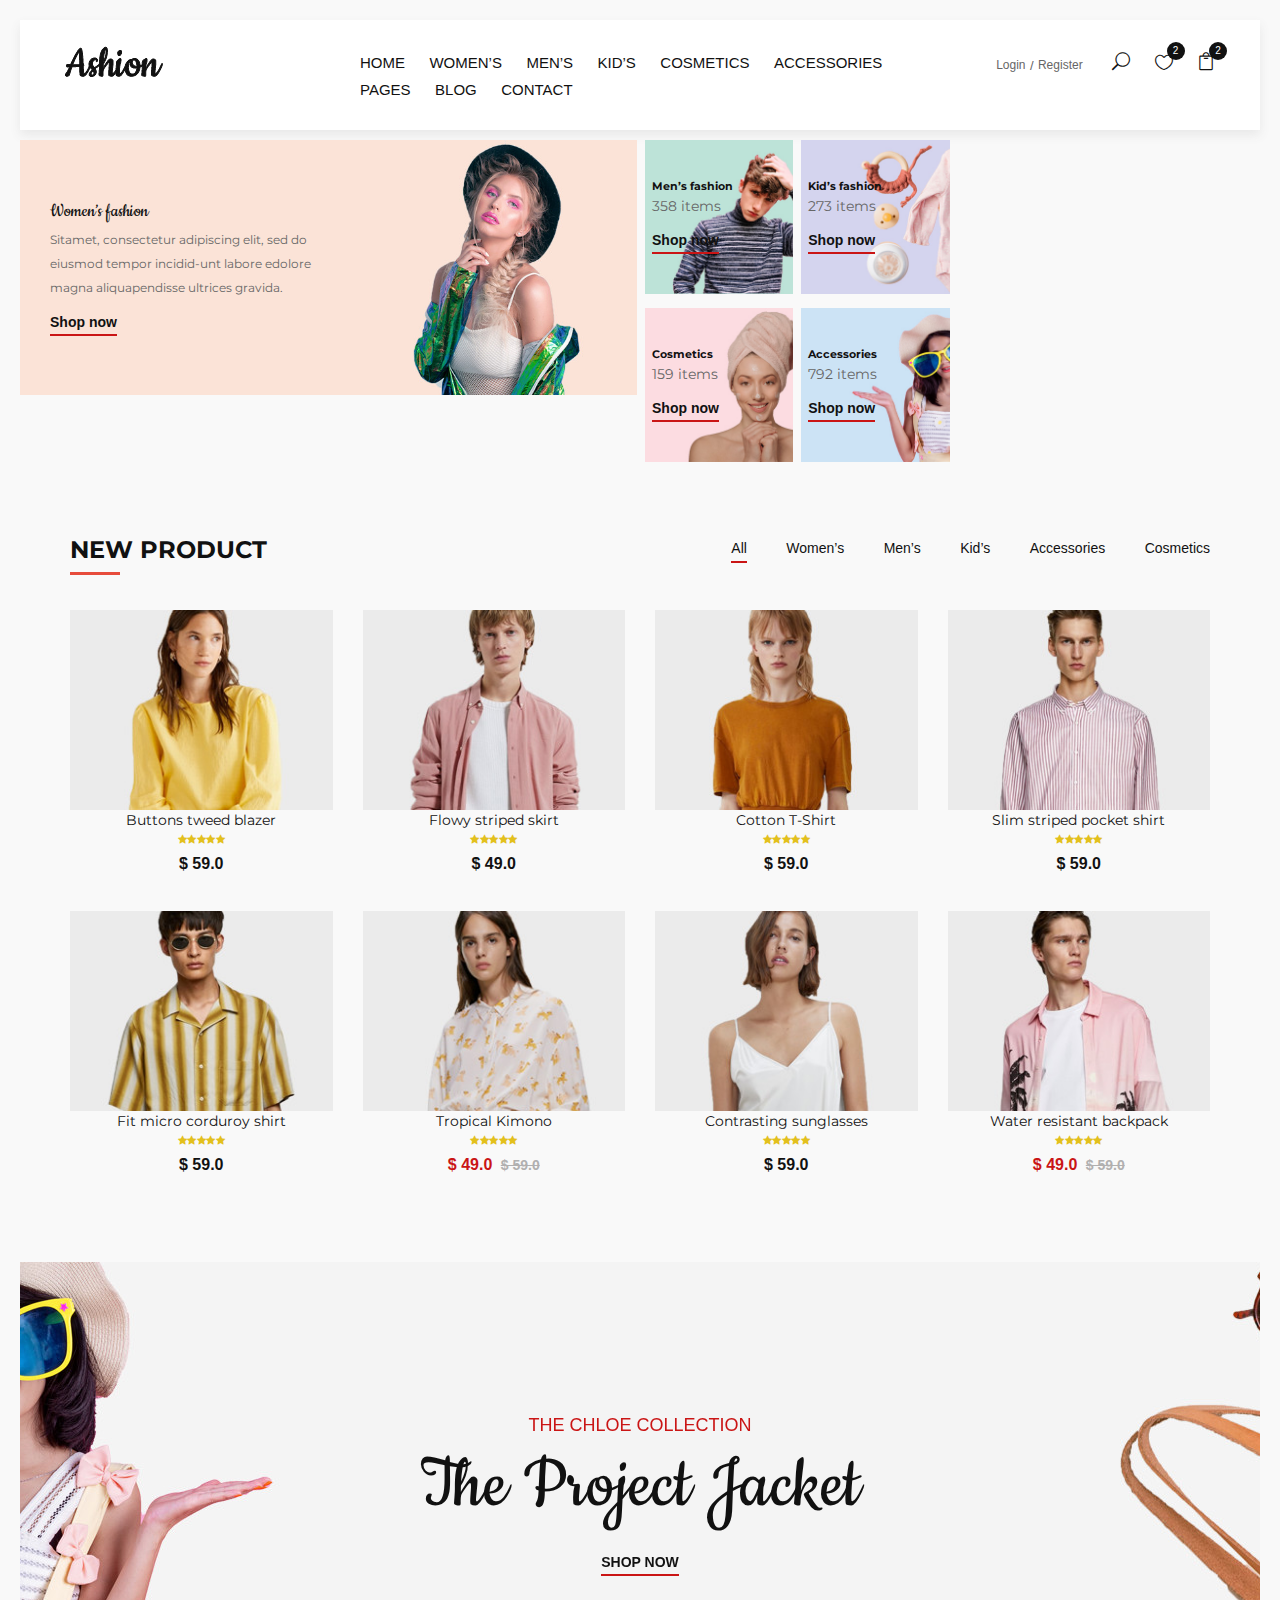
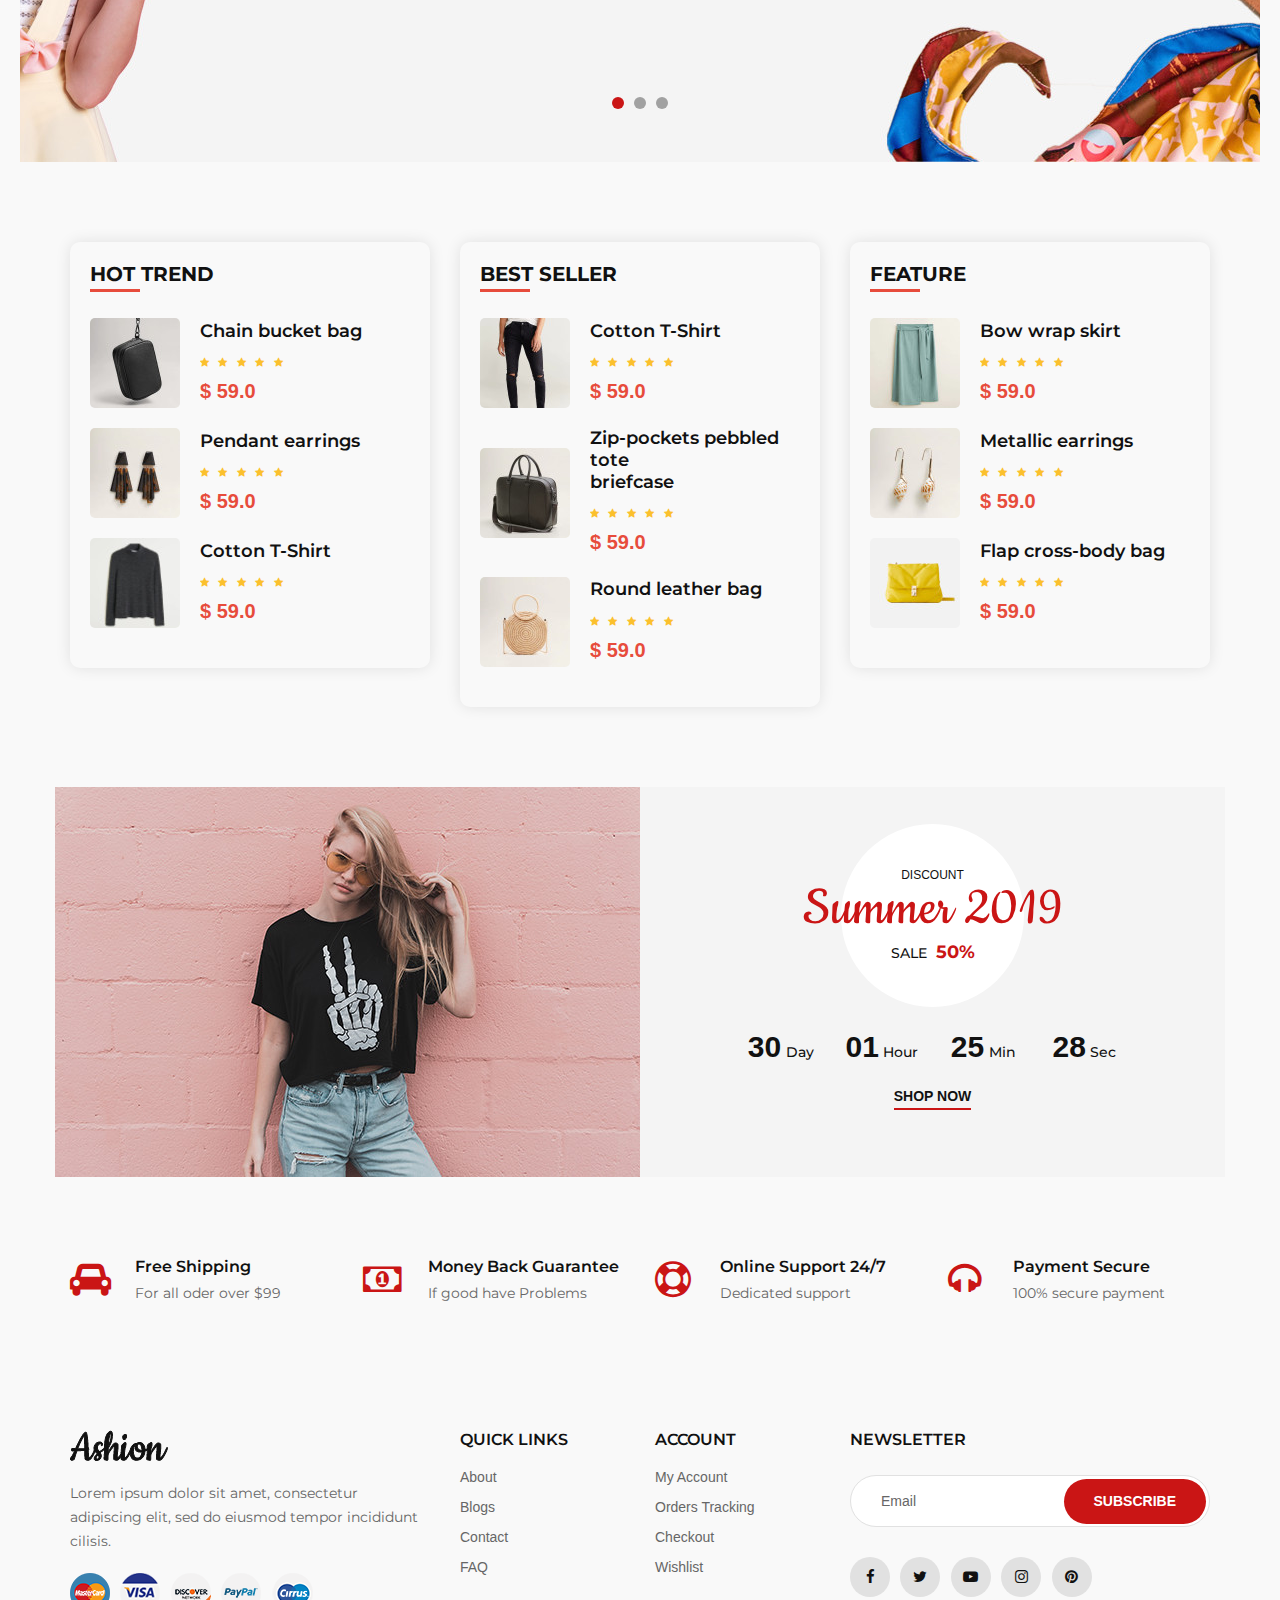
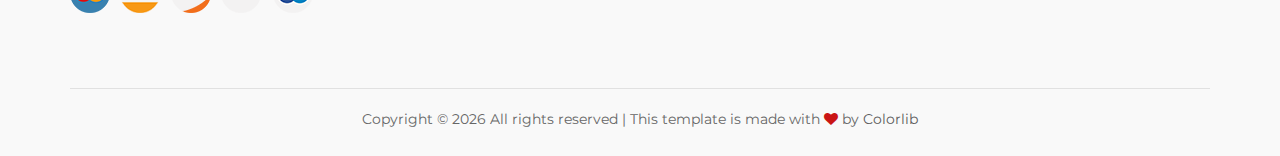
<file: index.html>
<!DOCTYPE html>
<html lang="zxx">

<head>
    <meta charset="UTF-8">
    <meta name="description" content="Ashion Template">
    <meta name="keywords" content="Ashion, unica, creative, html">
    <meta name="viewport" content="width=device-width, initial-scale=1.0">
    <meta http-equiv="X-UA-Compatible" content="ie=edge">
    <title>Ashion | Template</title>

    <!-- Google Font -->
    <link href="https://fonts.googleapis.com/css2?family=Cookie&display=swap" rel="stylesheet">
    <link href="https://fonts.googleapis.com/css2?family=Montserrat:wght@400;500;600;700;800;900&display=swap"
    rel="stylesheet">

    <!-- Css Styles -->
    <link rel="stylesheet" href="css/bootstrap.min.css" type="text/css">
    <link rel="stylesheet" href="css/font-awesome.min.css" type="text/css">
    <link rel="stylesheet" href="css/elegant-icons.css" type="text/css">
    <link rel="stylesheet" href="css/jquery-ui.min.css" type="text/css">
    <link rel="stylesheet" href="css/magnific-popup.css" type="text/css">
    <link rel="stylesheet" href="css/owl.carousel.min.css" type="text/css">
    <link rel="stylesheet" href="css/slicknav.min.css" type="text/css">
    <link rel="stylesheet" href="css/style.css" type="text/css">
</head>

<body>
    <!-- Page Preloder -->
    <div id="preloder">
        <div class="loader"></div>
    </div>

    <!-- Offcanvas Menu Begin -->
    <div class="offcanvas-menu-overlay"></div>
    <div class="offcanvas-menu-wrapper">
        <div class="offcanvas__close">+</div>
        <ul class="offcanvas__widget">
            <li><span class="icon_search search-switch"></span></li>
            <li><a href="#"><span class="icon_heart_alt"></span>
                <div class="tip">2</div>
            </a></li>
            <li><a href="#"><span class="icon_bag_alt"></span>
                <div class="tip">2</div>
            </a></li>
        </ul>
        <div class="offcanvas__logo">
            <a href="./index.html"><img src="img/logo.png" alt=""></a>
        </div>
        <div id="mobile-menu-wrap"></div>
        <div class="offcanvas__auth">
            <a href="#">Login</a>
            <a href="#">Register</a>
        </div>
    </div>
    <!-- Offcanvas Menu End -->

    <!-- Header Section Begin -->
    <header class="header">
        <div class="container-fluid">
            <div class="row">
                <div class="col-xl-3 col-lg-2">
                    <div class="header__logo">
                        <a href="./index.html"><img src="img/logo.png" alt=""></a>
                    </div>
                </div>
                <div class="col-xl-6 col-lg-7">
                    <nav class="header__menu">
                        <ul>
                            <li><a href="./index.html">Home</a></li>
                            <li><a href="./women-fashion.html">Women’s</a></li>
                            <li><a href="./men-fashion.html">Men’s</a></li>
                            <li><a href="./kids-fashion.html">Kid’s</a></li>
                            <li><a href="./kids-fashion.html">Cosmetics</a></li>
                            <li><a href="./accessories.html">Accessories</a></li>
                            <li><a href="#">Pages</a>
                                <ul class="dropdown">
                                    <li><a href="./product-details.html">Product Details</a></li>
                                    <li><a href="./shop-cart.html">Shop Cart</a></li>
                                    <li><a href="./checkout.html">Checkout</a></li>
                                    <li><a href="./blog-details.html">Blog Details</a></li>
                                </ul>
                            </li>
                            <li><a href="./blog.html">Blog</a></li>
                            <li><a href="./contact.html">Contact</a></li>
                        </ul>
                    </nav>
                </div>
                <div class="col-lg-3">
                    <div class="header__right">
                        <div class="header__right__auth">
                            <a href="#">Login</a>
                            <a href="#">Register</a>
                        </div>
                        <ul class="header__right__widget">
                            <li><span class="icon_search search-switch"></span></li>
                            <li><a href="#"><span class="icon_heart_alt"></span>
                                <div class="tip">2</div>
                            </a></li>
                            <li><a href="#"><span class="icon_bag_alt"></span>
                                <div class="tip">2</div>
                            </a></li>
                        </ul>
                    </div>
                </div>
            </div>
            <div class="canvas__open">
                <i class="fa fa-bars"></i>
            </div>
        </div>
    </header>
    <!-- Header Section End -->

    <!-- Categories Section Begin -->
    <section class="categories">
        <div class="container-fluid">
            <div class="row">
                <div class="col-lg-6 p-0">
                    <div class="categories__item categories__large__item set-bg"
                    data-setbg="img/categories/category-1.jpg">
                    <div class="categories__text">
                        <h1>Women’s fashion</h1>
                        <p>Sitamet, consectetur adipiscing elit, sed do eiusmod tempor incidid-unt labore
                        edolore magna aliquapendisse ultrices gravida.</p>
                        <a href="#">Shop now</a>
                    </div>
                </div>
            </div>
            <div class="col-lg-6">
                <div class="row">
                    <div class="col-6 col-sm-4 col-md-3 p-0">
                        <div class="categories__item set-bg" data-setbg="img/categories/category-2.jpg">
                            <div class="categories__text">
                                <h4>Men’s fashion</h4>
                                <p>358 items</p>
                                <a href="#">Shop now</a>
                            </div>
                        </div>
                    </div>
                    <div class="col-6 col-sm-4 col-md-3 p-0">
                        <div class="categories__item set-bg" data-setbg="img/categories/category-3.jpg">
                            <div class="categories__text">
                                <h4>Kid’s fashion</h4>
                                <p>273 items</p>
                                <a href="#">Shop now</a>
                            </div>
                        </div>
                    </div>
                    </div>
                    <div class="row">
                    <div class="col-6 col-sm-4 col-md-3 p-0">
                        <div class="categories__item set-bg" data-setbg="img/categories/category-4.jpg">
                            <div class="categories__text">
                                <h4>Cosmetics</h4>
                                <p>159 items</p>
                                <a href="#">Shop now</a>
                            </div>
                        </div>
                    </div>
                    <div class="col-6 col-sm-4 col-md-3 p-0">
                        <div class="categories__item set-bg" data-setbg="img/categories/category-5.jpg">
                            <div class="categories__text">
                                <h4>Accessories</h4>
                                <p>792 items</p>
                                <a href="#">Shop now</a>
                            </div>
                        </div>
                    </div>
                </div>
            </div>
        </div>
    </div>
</section>
<!-- Categories Section End -->

<!-- Product Section Begin -->
<section class="product spad">
    <div class="container">
        <div class="row">
            <div class="col-lg-4 col-md-4">
                <div class="section-title">
                    <h4>New product</h4>
                </div>
            </div>
            <div class="col-lg-8 col-md-8">
                <ul class="filter__controls">
                    <li class="active" data-filter="*">All</li>
                    <li data-filter=".women">Women’s</li>
                    <li data-filter=".men">Men’s</li>
                    <li data-filter=".kid">Kid’s</li>
                    <li data-filter=".accessories">Accessories</li>
                    <li data-filter=".cosmetic">Cosmetics</li>
                </ul>
            </div>
        </div>
        <div class="row property__gallery">
            <div class="col-6 col-sm-4 col-md-3 mix women">
                <div class="product__item">
                    <div class="product__item__pic set-bg" data-setbg="img/product/product-1.jpg">
                        <!-- <div class="label new">New</div> -->
                        <ul class="product__hover">
                            <li><a href="img/product/product-1.jpg" class="image-popup"><span class="arrow_expand"></span></a></li>
                            <li><a href="#"><span class="icon_heart_alt"></span></a></li>
                        
                        </ul>
                    </div>
                    <div class="product__item__text">
                        <h6><a href="#">Buttons tweed blazer</a></h6>
                        <div class="rating">
                            <i class="fa fa-star"></i>
                            <i class="fa fa-star"></i>
                            <i class="fa fa-star"></i>
                            <i class="fa fa-star"></i>
                            <i class="fa fa-star"></i>
                        </div>
                        <div class="product__price">$ 59.0</div>
                    </div>
                </div>
            </div>
            <div class="col-6 col-sm-4 col-md-3 mix men">
                <div class="product__item">
                    <div class="product__item__pic set-bg" data-setbg="img/product/product-2.jpg">
                        <ul class="product__hover">
                            <li><a href="img/product/product-2.jpg" class="image-popup"><span class="arrow_expand"></span></a></li>
                            <li><a href="#"><span class="icon_heart_alt"></span></a></li>
                        
                        </ul>
                    </div>
                    <div class="product__item__text">
                        <h6><a href="#">Flowy striped skirt</a></h6>
                        <div class="rating">
                            <i class="fa fa-star"></i>
                            <i class="fa fa-star"></i>
                            <i class="fa fa-star"></i>
                            <i class="fa fa-star"></i>
                            <i class="fa fa-star"></i>
                        </div>
                        <div class="product__price">$ 49.0</div>
                    </div>
                </div>
            </div>
            <div class="col-6 col-sm-4 col-md-3 mix accessories">
                <div class="product__item">
                    <div class="product__item__pic set-bg" data-setbg="img/product/product-3.jpg">
                        <!-- <div class="label stockout">out of stock</div> -->
                        <ul class="product__hover">
                            <li><a href="img/product/product-3.jpg" class="image-popup"><span class="arrow_expand"></span></a></li>
                            <li><a href="#"><span class="icon_heart_alt"></span></a></li>
                        
                        </ul>
                    </div>
                    <div class="product__item__text">
                        <h6><a href="#">Cotton T-Shirt</a></h6>
                        <div class="rating">
                            <i class="fa fa-star"></i>
                            <i class="fa fa-star"></i>
                            <i class="fa fa-star"></i>
                            <i class="fa fa-star"></i>
                            <i class="fa fa-star"></i>
                        </div>
                        <div class="product__price">$ 59.0</div>
                    </div>
                </div>
            </div>
            <div class="col-6 col-sm-4 col-md-3 mix cosmetic">
                <div class="product__item">
                    <div class="product__item__pic set-bg" data-setbg="img/product/product-4.jpg">
                        <ul class="product__hover">
                            <li><a href="img/product/product-4.jpg" class="image-popup"><span class="arrow_expand"></span></a></li>
                            <li><a href="#"><span class="icon_heart_alt"></span></a></li>
                        
                        </ul>
                    </div>
                    <div class="product__item__text">
                        <h6><a href="#">Slim striped pocket shirt</a></h6>
                        <div class="rating">
                            <i class="fa fa-star"></i>
                            <i class="fa fa-star"></i>
                            <i class="fa fa-star"></i>
                            <i class="fa fa-star"></i>
                            <i class="fa fa-star"></i>
                        </div>
                        <div class="product__price">$ 59.0</div>
                    </div>
                </div>
            </div>
            <div class="col-6 col-sm-4 col-md-3 mix kid">
                <div class="product__item">
                    <div class="product__item__pic set-bg" data-setbg="img/product/product-5.jpg">
                        <ul class="product__hover">
                            <li><a href="img/product/product-5.jpg" class="image-popup"><span class="arrow_expand"></span></a></li>
                            <li><a href="#"><span class="icon_heart_alt"></span></a></li>
                        
                        </ul>
                    </div>
                    <div class="product__item__text">
                        <h6><a href="#">Fit micro corduroy shirt</a></h6>
                        <div class="rating">
                            <i class="fa fa-star"></i>
                            <i class="fa fa-star"></i>
                            <i class="fa fa-star"></i>
                            <i class="fa fa-star"></i>
                            <i class="fa fa-star"></i>
                        </div>
                        <div class="product__price">$ 59.0</div>
                    </div>
                </div>
            </div>
            <div class="col-6 col-sm-4 col-md-3 mix women men kid accessories cosmetic">
                <div class="product__item sale">
                    <div class="product__item__pic set-bg" data-setbg="img/product/product-6.jpg">
                        <!-- <div class="label sale">Sale</div> -->
                        <ul class="product__hover">
                            <li><a href="img/product/product-6.jpg" class="image-popup"><span class="arrow_expand"></span></a></li>
                            <li><a href="#"><span class="icon_heart_alt"></span></a></li>
                        
                        </ul>
                    </div>
                    <div class="product__item__text">
                        <h6><a href="#">Tropical Kimono</a></h6>
                        <div class="rating">
                            <i class="fa fa-star"></i>
                            <i class="fa fa-star"></i>
                            <i class="fa fa-star"></i>
                            <i class="fa fa-star"></i>
                            <i class="fa fa-star"></i>
                        </div>
                        <div class="product__price">$ 49.0 <span>$ 59.0</span></div>
                    </div>
                </div>
            </div>
            <div class="col-6 col-sm-4 col-md-3 mix women men kid accessories cosmetic">
                <div class="product__item">
                    <div class="product__item__pic set-bg" data-setbg="img/product/product-7.jpg">
                        <ul class="product__hover">
                            <li><a href="img/product/product-7.jpg" class="image-popup"><span class="arrow_expand"></span></a></li>
                            <li><a href="#"><span class="icon_heart_alt"></span></a></li>
                        
                        </ul>
                    </div>
                    <div class="product__item__text">
                        <h6><a href="#">Contrasting sunglasses</a></h6>
                        <div class="rating">
                            <i class="fa fa-star"></i>
                            <i class="fa fa-star"></i>
                            <i class="fa fa-star"></i>
                            <i class="fa fa-star"></i>
                            <i class="fa fa-star"></i>
                        </div>
                        <div class="product__price">$ 59.0</div>
                    </div>
                </div>
            </div>
            <div class="col-6 col-sm-4 col-md-3 mix women men kid accessories cosmetic">
                <div class="product__item sale">
                    <div class="product__item__pic set-bg" data-setbg="img/product/product-8.jpg">
                        <!-- <div class="label">Sale</div> -->
                        <ul class="product__hover">
                            <li><a href="img/product/product-8.jpg" class="image-popup"><span class="arrow_expand"></span></a></li>
                            <li><a href="#"><span class="icon_heart_alt"></span></a></li>
                        
                        </ul>
                    </div>
                    <div class="product__item__text">
                        <h6><a href="#">Water resistant backpack</a></h6>
                        <div class="rating">
                            <i class="fa fa-star"></i>
                            <i class="fa fa-star"></i>
                            <i class="fa fa-star"></i>
                            <i class="fa fa-star"></i>
                            <i class="fa fa-star"></i>
                        </div>
                        <div class="product__price">$ 49.0 <span>$ 59.0</span></div>
                    </div>
                </div>
            </div>
            <!-- Add more product items as needed -->
        </div>
            
        </div>
    </div>  
</section>
<!-- Product Section End -->

<!-- Banner Section Begin -->
<section class="banner set-bg" data-setbg="img/banner/banner-1.jpg">
    <div class="container">
        <div class="row">
            <div class="col-xl-7 col-lg-8 m-auto">
                <div class="banner__slider owl-carousel">
                    <div class="banner__item">
                        <div class="banner__text">
                            <span>The Chloe Collection</span>
                            <h1>The Project Jacket</h1>
                            <a href="#">Shop now</a>
                        </div>
                    </div>
                    <div class="banner__item">
                        <div class="banner__text">
                            <span>The Chloe Collection</span>
                            <h1>The Project Jacket</h1>
                            <a href="#">Shop now</a>
                        </div>
                    </div>
                    <div class="banner__item">
                        <div class="banner__text">
                            <span>The Chloe Collection</span>
                            <h1>The Project Jacket</h1>
                            <a href="#">Shop now</a>
                        </div>
                    </div>
                </div>
            </div>
        </div>
    </div>
</section>
<!-- Banner Section End -->

<!-- Trend Section Begin -->
<section class="trend spad">
    <div class="container">
        <div class="row">
            <div class="col-lg-4 col-md-4 col-sm-6">
                <div class="trend__content">
                    <div class="section-title">
                        <h4>Hot Trend</h4>
                    </div>
                    <div class="trend__item">
                        <div class="trend__item__pic">
                            <img src="img/trend/ht-1.jpg" alt="">
                        </div>
                        <div class="trend__item__text">
                            <h6>Chain bucket bag</h6>
                            <div class="rating">
                                <i class="fa fa-star"></i>
                                <i class="fa fa-star"></i>
                                <i class="fa fa-star"></i>
                                <i class="fa fa-star"></i>
                                <i class="fa fa-star"></i>
                            </div>
                            <div class="product__price">$ 59.0</div>
                        </div>
                    </div>
                    <div class="trend__item">
                        <div class="trend__item__pic">
                            <img src="img/trend/ht-2.jpg" alt="">
                        </div>
                        <div class="trend__item__text">
                            <h6>Pendant earrings</h6>
                            <div class="rating">
                                <i class="fa fa-star"></i>
                                <i class="fa fa-star"></i>
                                <i class="fa fa-star"></i>
                                <i class="fa fa-star"></i>
                                <i class="fa fa-star"></i>
                            </div>
                            <div class="product__price">$ 59.0</div>
                        </div>
                    </div>
                    <div class="trend__item">
                        <div class="trend__item__pic">
                            <img src="img/trend/ht-3.jpg" alt="">
                        </div>
                        <div class="trend__item__text">
                            <h6>Cotton T-Shirt</h6>
                            <div class="rating">
                                <i class="fa fa-star"></i>
                                <i class="fa fa-star"></i>
                                <i class="fa fa-star"></i>
                                <i class="fa fa-star"></i>
                                <i class="fa fa-star"></i>
                            </div>
                            <div class="product__price">$ 59.0</div>
                        </div>
                    </div>
                </div>
            </div>
            <div class="col-lg-4 col-md-4 col-sm-6">
                <div class="trend__content">
                    <div class="section-title">
                        <h4>Best seller</h4>
                    </div>
                    <div class="trend__item">
                        <div class="trend__item__pic">
                            <img src="img/trend/bs-1.jpg" alt="">
                        </div>
                        <div class="trend__item__text">
                            <h6>Cotton T-Shirt</h6>
                            <div class="rating">
                                <i class="fa fa-star"></i>
                                <i class="fa fa-star"></i>
                                <i class="fa fa-star"></i>
                                <i class="fa fa-star"></i>
                                <i class="fa fa-star"></i>
                            </div>
                            <div class="product__price">$ 59.0</div>
                        </div>
                    </div>
                    <div class="trend__item">
                        <div class="trend__item__pic">
                            <img src="img/trend/bs-2.jpg" alt="">
                        </div>
                        <div class="trend__item__text">
                            <h6>Zip-pockets pebbled tote <br />briefcase</h6>
                            <div class="rating">
                                <i class="fa fa-star"></i>
                                <i class="fa fa-star"></i>
                                <i class="fa fa-star"></i>
                                <i class="fa fa-star"></i>
                                <i class="fa fa-star"></i>
                            </div>
                            <div class="product__price">$ 59.0</div>
                        </div>
                    </div>
                    <div class="trend__item">
                        <div class="trend__item__pic">
                            <img src="img/trend/bs-3.jpg" alt="">
                        </div>
                        <div class="trend__item__text">
                            <h6>Round leather bag</h6>
                            <div class="rating">
                                <i class="fa fa-star"></i>
                                <i class="fa fa-star"></i>
                                <i class="fa fa-star"></i>
                                <i class="fa fa-star"></i>
                                <i class="fa fa-star"></i>
                            </div>
                            <div class="product__price">$ 59.0</div>
                        </div>
                    </div>
                </div>
            </div>
            <div class="col-lg-4 col-md-4 col-sm-6">
                <div class="trend__content">
                    <div class="section-title">
                        <h4>Feature</h4>
                    </div>
                    <div class="trend__item">
                        <div class="trend__item__pic">
                            <img src="img/trend/f-1.jpg" alt="">
                        </div>
                        <div class="trend__item__text">
                            <h6>Bow wrap skirt</h6>
                            <div class="rating">
                                <i class="fa fa-star"></i>
                                <i class="fa fa-star"></i>
                                <i class="fa fa-star"></i>
                                <i class="fa fa-star"></i>
                                <i class="fa fa-star"></i>
                            </div>
                            <div class="product__price">$ 59.0</div>
                        </div>
                    </div>
                    <div class="trend__item">
                        <div class="trend__item__pic">
                            <img src="img/trend/f-2.jpg" alt="">
                        </div>
                        <div class="trend__item__text">
                            <h6>Metallic earrings</h6>
                            <div class="rating">
                                <i class="fa fa-star"></i>
                                <i class="fa fa-star"></i>
                                <i class="fa fa-star"></i>
                                <i class="fa fa-star"></i>
                                <i class="fa fa-star"></i>
                            </div>
                            <div class="product__price">$ 59.0</div>
                        </div>
                    </div>
                    <div class="trend__item">
                        <div class="trend__item__pic">
                            <img src="img/trend/f-3.jpg" alt="">
                        </div>
                        <div class="trend__item__text">
                            <h6>Flap cross-body bag</h6>
                            <div class="rating">
                                <i class="fa fa-star"></i>
                                <i class="fa fa-star"></i>
                                <i class="fa fa-star"></i>
                                <i class="fa fa-star"></i>
                                <i class="fa fa-star"></i>
                            </div>
                            <div class="product__price">$ 59.0</div>
                        </div>
                    </div>
                </div>
            </div>
        </div>
    </div>
</section>
<!-- Trend Section End -->

<!-- Discount Section Begin -->
<section class="discount">
    <div class="container">
        <div class="row">
            <div class="col-lg-6 p-0">
                <div class="discount__pic">
                    <img src="img/discount.jpg" alt="">
                </div>
            </div>
            <div class="col-lg-6 p-0">
                <div class="discount__text">
                    <div class="discount__text__title">
                        <span>Discount</span>
                        <h2>Summer 2019</h2>
                        <h5><span>Sale</span> 50%</h5>
                    </div>
                    <div class="discount__countdown" id="countdown-time">
                        <div class="countdown__item">
                            <span>22</span>
                            <p>Days</p>
                        </div>
                        <div class="countdown__item">
                            <span>18</span>
                            <p>Hour</p>
                        </div>
                        <div class="countdown__item">
                            <span>46</span>
                            <p>Min</p>
                        </div>
                        <div class="countdown__item">
                            <span>05</span>
                            <p>Sec</p>
                        </div>
                    </div>
                    <a href="#">Shop now</a>
                </div>
            </div>
        </div>
    </div>
</section>
<!-- Discount Section End -->

<!-- Services Section Begin -->
<section class="services spad">
    <div class="container">
        <div class="row">
            <div class="col-lg-3 col-md-4 col-sm-6">
                <div class="services__item">
                    <i class="fa fa-car"></i>
                    <h6>Free Shipping</h6>
                    <p>For all oder over $99</p>
                </div>
            </div>
            <div class="col-lg-3 col-md-4 col-sm-6">
                <div class="services__item">
                    <i class="fa fa-money"></i>
                    <h6>Money Back Guarantee</h6>
                    <p>If good have Problems</p>
                </div>
            </div>
            <div class="col-lg-3 col-md-4 col-sm-6">
                <div class="services__item">
                    <i class="fa fa-support"></i>
                    <h6>Online Support 24/7</h6>
                    <p>Dedicated support</p>
                </div>
            </div>
            <div class="col-lg-3 col-md-4 col-sm-6">
                <div class="services__item">
                    <i class="fa fa-headphones"></i>
                    <h6>Payment Secure</h6>
                    <p>100% secure payment</p>
                </div>
            </div>
        </div>
    </div>
</section>
<!-- Services Section End -->

<!-- Instagram Begin -->
<!--  -->
<!-- Instagram End -->

<!-- Footer Section Begin -->
<footer class="footer">
    <div class="container">
        <div class="row">
            <div class="col-lg-4 col-md-6 col-sm-7">
                <div class="footer__about">
                    <div class="footer__logo">
                        <a href="./index.html"><img src="img/logo.png" alt=""></a>
                    </div>
                    <p>Lorem ipsum dolor sit amet, consectetur adipiscing elit, sed do eiusmod tempor incididunt
                    cilisis.</p>
                    <div class="footer__payment">
                        <a href="#"><img src="img/payment/payment-1.png" alt=""></a>
                        <a href="#"><img src="img/payment/payment-2.png" alt=""></a>
                        <a href="#"><img src="img/payment/payment-3.png" alt=""></a>
                        <a href="#"><img src="img/payment/payment-4.png" alt=""></a>
                        <a href="#"><img src="img/payment/payment-5.png" alt=""></a>
                    </div>
                </div>
            </div>
            <div class="col-lg-2 col-md-3 col-sm-5">
                <div class="footer__widget">
                    <h6>Quick links</h6>
                    <ul>
                        <li><a href="#">About</a></li>
                        <li><a href="#">Blogs</a></li>
                        <li><a href="#">Contact</a></li>
                        <li><a href="#">FAQ</a></li>
                    </ul>
                </div>
            </div>
            <div class="col-lg-2 col-md-3 col-sm-4">
                <div class="footer__widget">
                    <h6>Account</h6>
                    <ul>
                        <li><a href="#">My Account</a></li>
                        <li><a href="#">Orders Tracking</a></li>
                        <li><a href="#">Checkout</a></li>
                        <li><a href="#">Wishlist</a></li>
                    </ul>
                </div>
            </div>
            <div class="col-lg-4 col-md-8 col-sm-8">
                <div class="footer__newslatter">
                    <h6>NEWSLETTER</h6>
                    <form action="#">
                        <input type="text" placeholder="Email">
                        <button type="submit" class="site-btn">Subscribe</button>
                    </form>
                    <div class="footer__social">
                        <a href="#"><i class="fa fa-facebook"></i></a>
                        <a href="#"><i class="fa fa-twitter"></i></a>
                        <a href="#"><i class="fa fa-youtube-play"></i></a>
                        <a href="#"><i class="fa fa-instagram"></i></a>
                        <a href="#"><i class="fa fa-pinterest"></i></a>
                    </div>
                </div>
            </div>
        </div>
        <div class="row">
            <div class="col-lg-12">
                <!-- Link back to Colorlib can't be removed. Template is licensed under CC BY 3.0. -->
                <div class="footer__copyright__text">
                    <p>Copyright &copy; <script>document.write(new Date().getFullYear());</script> All rights reserved | This template is made with <i class="fa fa-heart" aria-hidden="true"></i> by <a href="https://colorlib.com" target="_blank">Colorlib</a></p>
                </div>
                <!-- Link back to Colorlib can't be removed. Template is licensed under CC BY 3.0. -->
            </div>
        </div>
    </div>
</footer>
<!-- Footer Section End -->

<!-- Search Begin -->
<div class="search-model">
    <div class="h-100 d-flex align-items-center justify-content-center">
        <div class="search-close-switch">+</div>
        <form class="search-model-form">
            <input type="text" id="search-input" placeholder="Search here.....">
        </form>
    </div>
</div>
<!-- Search End -->

<!-- Js Plugins -->
<script src="js/jquery-3.3.1.min.js"></script>
<script src="js/bootstrap.min.js"></script>
<script src="js/jquery.magnific-popup.min.js"></script>
<script src="js/jquery-ui.min.js"></script>
<script src="js/mixitup.min.js"></script>
<script src="js/jquery.countdown.min.js"></script>
<script src="js/jquery.slicknav.js"></script>
<script src="js/owl.carousel.min.js"></script>
<script src="js/jquery.nicescroll.min.js"></script>
<script src="js/main.js"></script>
</body>

</html>
</file>
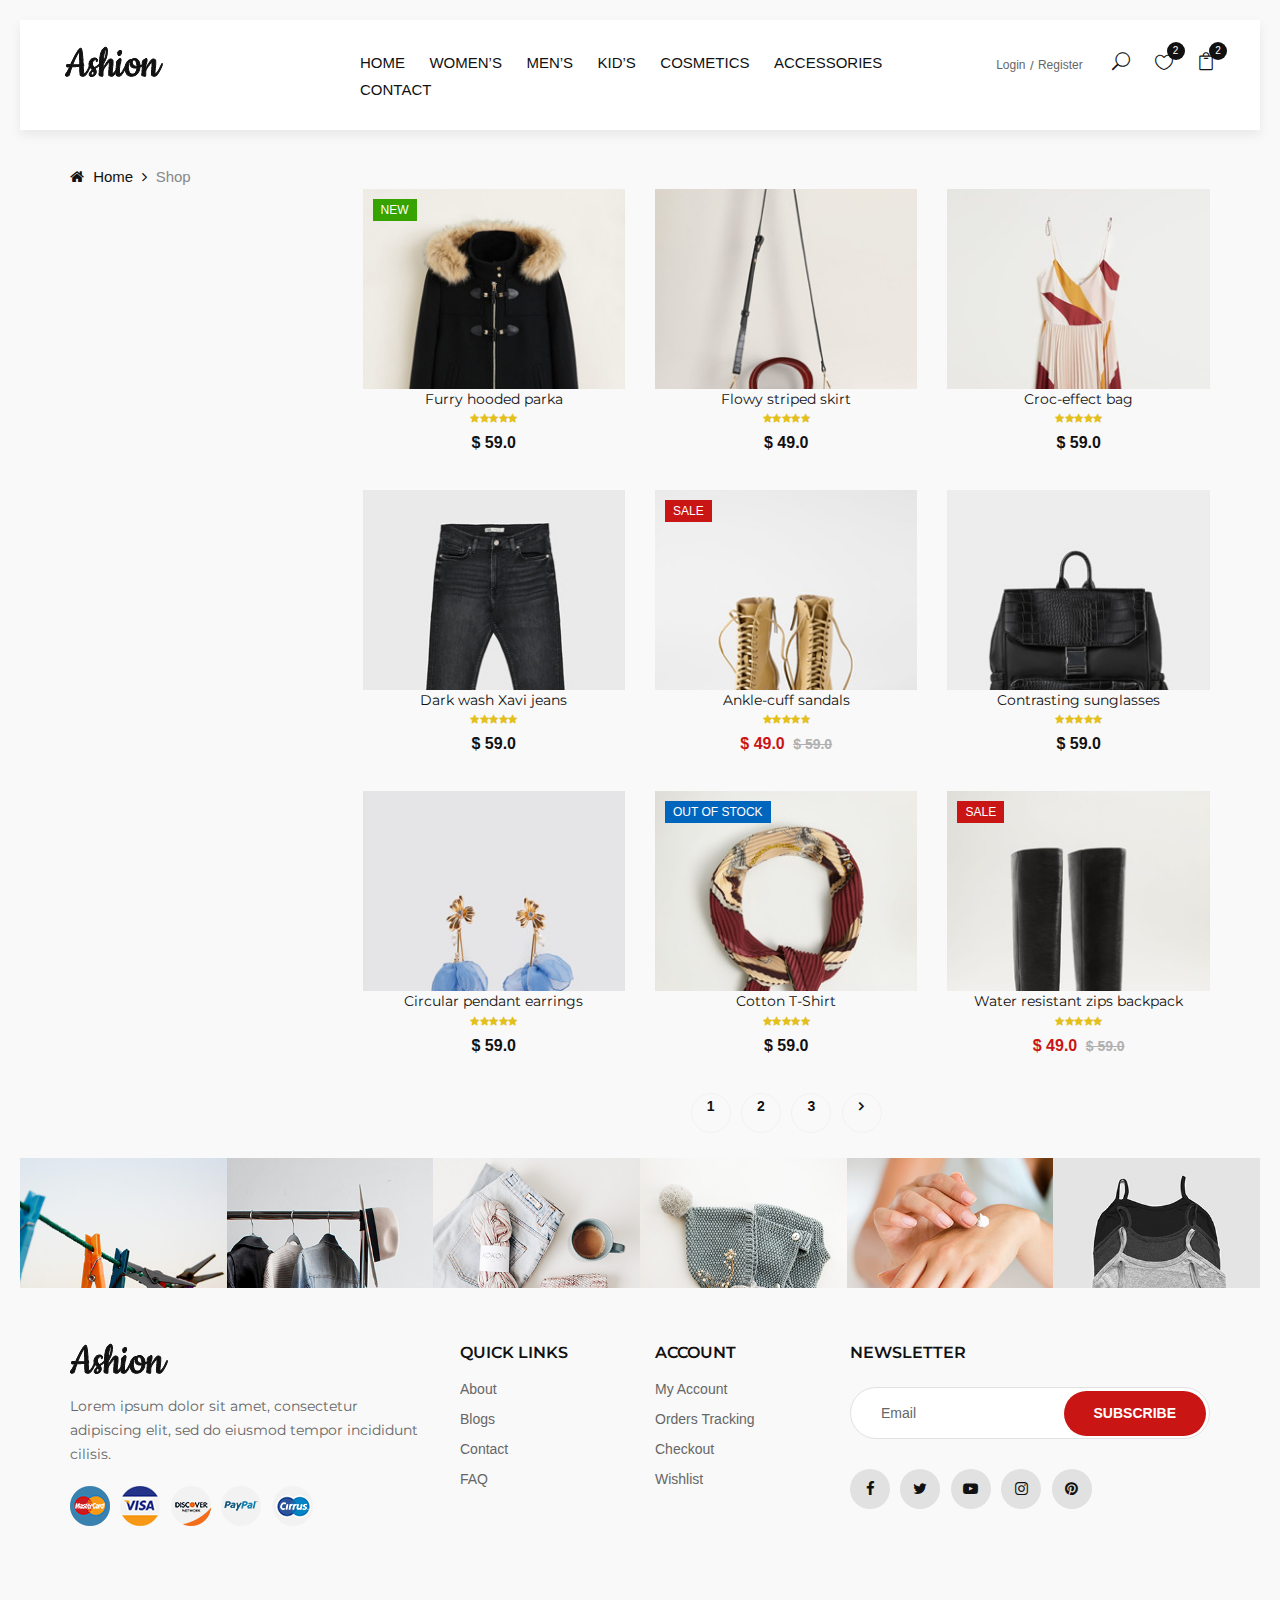
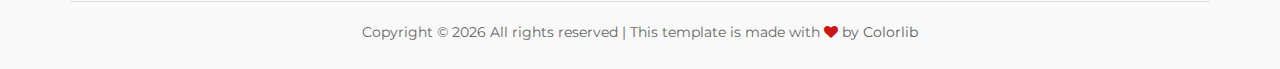
<file: accessories.html>
<!DOCTYPE html>
<html lang="zxx">

<head>
    <meta charset="UTF-8">
    <meta name="description" content="Ashion Template">
    <meta name="keywords" content="Ashion, unica, creative, html">
    <meta name="viewport" content="width=device-width, initial-scale=1.0">
    <meta http-equiv="X-UA-Compatible" content="ie=edge">
    <title>Ashion | Template</title>

    <!-- Google Font -->
    <link href="https://fonts.googleapis.com/css2?family=Cookie&display=swap" rel="stylesheet">
    <link href="https://fonts.googleapis.com/css2?family=Montserrat:wght@400;500;600;700;800;900&display=swap"
    rel="stylesheet">

    <!-- Css Styles -->
    <link rel="stylesheet" href="css/bootstrap.min.css" type="text/css">
    <link rel="stylesheet" href="css/font-awesome.min.css" type="text/css">
    <link rel="stylesheet" href="css/elegant-icons.css" type="text/css">
    <link rel="stylesheet" href="css/jquery-ui.min.css" type="text/css">
    <link rel="stylesheet" href="css/magnific-popup.css" type="text/css">
    <link rel="stylesheet" href="css/owl.carousel.min.css" type="text/css">
    <link rel="stylesheet" href="css/slicknav.min.css" type="text/css">
    <link rel="stylesheet" href="css/style.css" type="text/css">
</head>

<body>
    <!-- Page Preloder -->
    <div id="preloder">
        <div class="loader"></div>
    </div>

    <!-- Offcanvas Menu Begin -->
    <div class="offcanvas-menu-overlay"></div>
    <div class="offcanvas-menu-wrapper">
        <div class="offcanvas__close">+</div>
        <ul class="offcanvas__widget">
            <li><span class="icon_search search-switch"></span></li>
            <li><a href="#"><span class="icon_heart_alt"></span>
                <div class="tip">2</div>
            </a></li>
            <li><a href="#"><span class="icon_bag_alt"></span>
                <div class="tip">2</div>
            </a></li>
        </ul>
        <div class="offcanvas__logo">
            <a href="./index.html"><img src="img/logo.png" alt=""></a>
        </div>
        <div id="mobile-menu-wrap"></div>
        <div class="offcanvas__auth">
            <a href="#">Login</a>
            <a href="#">Register</a>
        </div>
    </div>
    <!-- Offcanvas Menu End -->

    <!-- Header Section Begin -->
    <header class="header">
        <div class="container-fluid">
            <div class="row">
                <div class="col-xl-3 col-lg-2">
                    <div class="header__logo">
                        <a href="./index.html"><img src="img/logo.png" alt=""></a>
                    </div>
                </div>
                <div class="col-xl-6 col-lg-7">
                    <nav class="header__menu">
                        <ul>
                            <li><a href="./index.html">Home</a></li>
                            <li><a href="./women-fashion.html">Women’s</a></li>
                            <li><a href="./men-fashion.html">Men’s</a></li>
                            <li><a href="./kids-fashion.html">Kid’s</a></li>
                            <li><a href="./cosmetics.html">Cosmetics</a></li>
                            <li><a href="./accessories.html">Accessories</a></li>
                            <!-- <li class="active"><a href="./shop.html">Shop</a></li>
                            <li><a href="#">Pages</a>
                                <ul class="dropdown">
                                    <li><a href="./product-details.html">Product Details</a></li>
                                    <li><a href="./shop-cart.html">Shop Cart</a></li>
                                    <li><a href="./checkout.html">Checkout</a></li>
                                    <li><a href="./blog-details.html">Blog Details</a></li>
                                </ul>
                            </li>
                            <li><a href="./blog.html">Blog</a></li> -->
                            <li><a href="./contact.html">Contact</a></li>
                        </ul>
                    </nav>
                </div>
                <div class="col-lg-3">
                    <div class="header__right">
                        <div class="header__right__auth">
                            <a href="#">Login</a>
                            <a href="#">Register</a>
                        </div>
                        <ul class="header__right__widget">
                            <li><span class="icon_search search-switch"></span></li>
                            <li><a href="#"><span class="icon_heart_alt"></span>
                                <div class="tip">2</div>
                            </a></li>
                            <li><a href="#"><span class="icon_bag_alt"></span>
                                <div class="tip">2</div>
                            </a></li>
                        </ul>
                    </div>
                </div>
            </div>
            <div class="canvas__open">
                <i class="fa fa-bars"></i>
            </div>
        </div>
    </header>
    <!-- Header Section End -->

    <!-- Breadcrumb Begin -->
    <div class="breadcrumb-option">
        <div class="container">
            <div class="row">
                <div class="col-lg-12">
                    <div class="breadcrumb__links">
                        <a href="./index.html"><i class="fa fa-home"></i> Home</a>
                        <span>Shop</span>
                    </div>
                </div>
            </div>
        </div>
    </div>
    <!-- Breadcrumb End -->

    <!-- Shop Section Begin -->
    <section class="shop spad">
        <div class="container">
            <div class="row">
                <div class="col-lg-3 col-md-3">
                    <!-- <div class="shop__sidebar">
                        <div class="sidebar__categories">
                            <div class="section-title">
                                <h4>Categories</h4>
                            </div>
                            <div class="categories__accordion">
                                <div class="accordion" id="accordionExample">
                                    <div class="card">
                                        <div class="card-heading active">
                                            <a data-toggle="collapse" data-target="#collapseOne">Women</a>
                                        </div>
                                        <div id="collapseOne" class="collapse show" data-parent="#accordionExample">
                                            <div class="card-body">
                                                <ul>
                                                    <li><a href="#">Coats</a></li>
                                                    <li><a href="#">Jackets</a></li>
                                                    <li><a href="#">Dresses</a></li>
                                                    <li><a href="#">Shirts</a></li>
                                                    <li><a href="#">T-shirts</a></li>
                                                    <li><a href="#">Jeans</a></li>
                                                </ul>
                                            </div>
                                        </div>
                                    </div>
                                    <div class="card">
                                        <div class="card-heading">
                                            <a data-toggle="collapse" data-target="#collapseTwo">Men</a>
                                        </div>
                                        <div id="collapseTwo" class="collapse" data-parent="#accordionExample">
                                            <div class="card-body">
                                                <ul>
                                                    <li><a href="#">Coats</a></li>
                                                    <li><a href="#">Jackets</a></li>
                                                    <li><a href="#">Dresses</a></li>
                                                    <li><a href="#">Shirts</a></li>
                                                    <li><a href="#">T-shirts</a></li>
                                                    <li><a href="#">Jeans</a></li>
                                                </ul>
                                            </div>
                                        </div>
                                    </div>
                                    <div class="card">
                                        <div class="card-heading">
                                            <a data-toggle="collapse" data-target="#collapseThree">Kids</a>
                                        </div>
                                        <div id="collapseThree" class="collapse" data-parent="#accordionExample">
                                            <div class="card-body">
                                                <ul>
                                                    <li><a href="#">Coats</a></li>
                                                    <li><a href="#">Jackets</a></li>
                                                    <li><a href="#">Dresses</a></li>
                                                    <li><a href="#">Shirts</a></li>
                                                    <li><a href="#">T-shirts</a></li>
                                                    <li><a href="#">Jeans</a></li>
                                                </ul>
                                            </div>
                                        </div>
                                    </div>
                                    <div class="card">
                                        <div class="card-heading">
                                            <a data-toggle="collapse" data-target="#collapseFour">Accessories</a>
                                        </div>
                                        <div id="collapseFour" class="collapse" data-parent="#accordionExample">
                                            <div class="card-body">
                                                <ul>
                                                    <li><a href="#">Coats</a></li>
                                                    <li><a href="#">Jackets</a></li>
                                                    <li><a href="#">Dresses</a></li>
                                                    <li><a href="#">Shirts</a></li>
                                                    <li><a href="#">T-shirts</a></li>
                                                    <li><a href="#">Jeans</a></li>
                                                </ul>
                                            </div>
                                        </div>
                                    </div>
                                    <div class="card">
                                        <div class="card-heading">
                                            <a data-toggle="collapse" data-target="#collapseFive">Cosmetic</a>
                                        </div>
                                        <div id="collapseFive" class="collapse" data-parent="#accordionExample">
                                            <div class="card-body">
                                                <ul>
                                                    <li><a href="#">Coats</a></li>
                                                    <li><a href="#">Jackets</a></li>
                                                    <li><a href="#">Dresses</a></li>
                                                    <li><a href="#">Shirts</a></li>
                                                    <li><a href="#">T-shirts</a></li>
                                                    <li><a href="#">Jeans</a></li>
                                                </ul>
                                            </div>
                                        </div>
                                    </div>
                                </div>
                            </div>
                        </div>
                        <div class="sidebar__filter">
                            <div class="section-title">
                                <h4>Shop by price</h4>
                            </div>
                            <div class="filter-range-wrap">
                                <div class="price-range ui-slider ui-corner-all ui-slider-horizontal ui-widget ui-widget-content"
                                data-min="33" data-max="99"></div>
                                <div class="range-slider">
                                    <div class="price-input">
                                        <p>Price:</p>
                                        <input type="text" id="minamount">
                                        <input type="text" id="maxamount">
                                    </div>
                                </div>
                            </div>
                            <a href="#">Filter</a>
                        </div>
                        <div class="sidebar__sizes">
                            <div class="section-title">
                                <h4>Shop by size</h4>
                            </div>
                            <div class="size__list">
                                <label for="xxs">
                                    xxs
                                    <input type="checkbox" id="xxs">
                                    <span class="checkmark"></span>
                                </label>
                                <label for="xs">
                                    xs
                                    <input type="checkbox" id="xs">
                                    <span class="checkmark"></span>
                                </label>
                                <label for="xss">
                                    xs-s
                                    <input type="checkbox" id="xss">
                                    <span class="checkmark"></span>
                                </label>
                                <label for="s">
                                    s
                                    <input type="checkbox" id="s">
                                    <span class="checkmark"></span>
                                </label>
                                <label for="m">
                                    m
                                    <input type="checkbox" id="m">
                                    <span class="checkmark"></span>
                                </label>
                                <label for="ml">
                                    m-l
                                    <input type="checkbox" id="ml">
                                    <span class="checkmark"></span>
                                </label>
                                <label for="l">
                                    l
                                    <input type="checkbox" id="l">
                                    <span class="checkmark"></span>
                                </label>
                                <label for="xl">
                                    xl
                                    <input type="checkbox" id="xl">
                                    <span class="checkmark"></span>
                                </label>
                            </div>
                        </div>
                        <div class="sidebar__color">
                            <div class="section-title">
                                <h4>Shop by size</h4>
                            </div>
                            <div class="size__list color__list">
                                <label for="black">
                                    Blacks
                                    <input type="checkbox" id="black">
                                    <span class="checkmark"></span>
                                </label>
                                <label for="whites">
                                    Whites
                                    <input type="checkbox" id="whites">
                                    <span class="checkmark"></span>
                                </label>
                                <label for="reds">
                                    Reds
                                    <input type="checkbox" id="reds">
                                    <span class="checkmark"></span>
                                </label>
                                <label for="greys">
                                    Greys
                                    <input type="checkbox" id="greys">
                                    <span class="checkmark"></span>
                                </label>
                                <label for="blues">
                                    Blues
                                    <input type="checkbox" id="blues">
                                    <span class="checkmark"></span>
                                </label>
                                <label for="beige">
                                    Beige Tones
                                    <input type="checkbox" id="beige">
                                    <span class="checkmark"></span>
                                </label>
                                <label for="greens">
                                    Greens
                                    <input type="checkbox" id="greens">
                                    <span class="checkmark"></span>
                                </label>
                                <label for="yellows">
                                    Yellows
                                    <input type="checkbox" id="yellows">
                                    <span class="checkmark"></span>
                                </label>
                            </div>
                        </div>
                    </div> -->
                </div>
                <div class="col-lg-9 col-md-9">
                    <div class="row">
                        <div class="col-lg-4 col-md-6">
                            <div class="product__item">
                                <div class="product__item__pic set-bg" data-setbg="img/shop/shop-1.jpg">
                                    <div class="label new">New</div>
                                    <ul class="product__hover">
                                        <li><a href="img/shop/shop-1.jpg" class="image-popup"><span class="arrow_expand"></span></a></li>
                                        <li><a href="#"><span class="icon_heart_alt"></span></a></li>
                                        <li><a href="#"><span class="icon_bag_alt"></span></a></li>
                                    </ul>
                                </div>
                                <div class="product__item__text">
                                    <h6><a href="#">Furry hooded parka</a></h6>
                                    <div class="rating">
                                        <i class="fa fa-star"></i>
                                        <i class="fa fa-star"></i>
                                        <i class="fa fa-star"></i>
                                        <i class="fa fa-star"></i>
                                        <i class="fa fa-star"></i>
                                    </div>
                                    <div class="product__price">$ 59.0</div>
                                </div>
                            </div>
                        </div>
                        <div class="col-lg-4 col-md-6">
                            <div class="product__item">
                                <div class="product__item__pic set-bg" data-setbg="img/shop/shop-2.jpg">
                                    <ul class="product__hover">
                                        <li><a href="img/shop/shop-2.jpg" class="image-popup"><span class="arrow_expand"></span></a></li>
                                        <li><a href="#"><span class="icon_heart_alt"></span></a></li>
                                        <li><a href="#"><span class="icon_bag_alt"></span></a></li>
                                    </ul>
                                </div>
                                <div class="product__item__text">
                                    <h6><a href="#">Flowy striped skirt</a></h6>
                                    <div class="rating">
                                        <i class="fa fa-star"></i>
                                        <i class="fa fa-star"></i>
                                        <i class="fa fa-star"></i>
                                        <i class="fa fa-star"></i>
                                        <i class="fa fa-star"></i>
                                    </div>
                                    <div class="product__price">$ 49.0</div>
                                </div>
                            </div>
                        </div>
                        <div class="col-lg-4 col-md-6">
                            <div class="product__item">
                                <div class="product__item__pic set-bg" data-setbg="img/shop/shop-3.jpg">
                                    <ul class="product__hover">
                                        <li><a href="img/shop/shop-3.jpg" class="image-popup"><span class="arrow_expand"></span></a></li>
                                        <li><a href="#"><span class="icon_heart_alt"></span></a></li>
                                        <li><a href="#"><span class="icon_bag_alt"></span></a></li>
                                    </ul>
                                </div>
                                <div class="product__item__text">
                                    <h6><a href="#">Croc-effect bag</a></h6>
                                    <div class="rating">
                                        <i class="fa fa-star"></i>
                                        <i class="fa fa-star"></i>
                                        <i class="fa fa-star"></i>
                                        <i class="fa fa-star"></i>
                                        <i class="fa fa-star"></i>
                                    </div>
                                    <div class="product__price">$ 59.0</div>
                                </div>
                            </div>
                        </div>
                        <div class="col-lg-4 col-md-6">
                            <div class="product__item">
                                <div class="product__item__pic set-bg" data-setbg="img/shop/shop-4.jpg">
                                    <ul class="product__hover">
                                        <li><a href="img/shop/shop-4.jpg" class="image-popup"><span class="arrow_expand"></span></a></li>
                                        <li><a href="#"><span class="icon_heart_alt"></span></a></li>
                                        <li><a href="#"><span class="icon_bag_alt"></span></a></li>
                                    </ul>
                                </div>
                                <div class="product__item__text">
                                    <h6><a href="#">Dark wash Xavi jeans</a></h6>
                                    <div class="rating">
                                        <i class="fa fa-star"></i>
                                        <i class="fa fa-star"></i>
                                        <i class="fa fa-star"></i>
                                        <i class="fa fa-star"></i>
                                        <i class="fa fa-star"></i>
                                    </div>
                                    <div class="product__price">$ 59.0</div>
                                </div>
                            </div>
                        </div>
                        <div class="col-lg-4 col-md-6">
                            <div class="product__item sale">
                                <div class="product__item__pic set-bg" data-setbg="img/shop/shop-5.jpg">
                                    <div class="label">Sale</div>
                                    <ul class="product__hover">
                                        <li><a href="img/shop/shop-5.jpg" class="image-popup"><span class="arrow_expand"></span></a></li>
                                        <li><a href="#"><span class="icon_heart_alt"></span></a></li>
                                        <li><a href="#"><span class="icon_bag_alt"></span></a></li>
                                    </ul>
                                </div>
                                <div class="product__item__text">
                                    <h6><a href="#">Ankle-cuff sandals</a></h6>
                                    <div class="rating">
                                        <i class="fa fa-star"></i>
                                        <i class="fa fa-star"></i>
                                        <i class="fa fa-star"></i>
                                        <i class="fa fa-star"></i>
                                        <i class="fa fa-star"></i>
                                    </div>
                                    <div class="product__price">$ 49.0 <span>$ 59.0</span></div>
                                </div>
                            </div>
                        </div>
                        <div class="col-lg-4 col-md-6">
                            <div class="product__item">
                                <div class="product__item__pic set-bg" data-setbg="img/shop/shop-6.jpg">
                                    <ul class="product__hover">
                                        <li><a href="img/shop/shop-6.jpg" class="image-popup"><span class="arrow_expand"></span></a></li>
                                        <li><a href="#"><span class="icon_heart_alt"></span></a></li>
                                        <li><a href="#"><span class="icon_bag_alt"></span></a></li>
                                    </ul>
                                </div>
                                <div class="product__item__text">
                                    <h6><a href="#">Contrasting sunglasses</a></h6>
                                    <div class="rating">
                                        <i class="fa fa-star"></i>
                                        <i class="fa fa-star"></i>
                                        <i class="fa fa-star"></i>
                                        <i class="fa fa-star"></i>
                                        <i class="fa fa-star"></i>
                                    </div>
                                    <div class="product__price">$ 59.0</div>
                                </div>
                            </div>
                        </div>
                        <div class="col-lg-4 col-md-6">
                            <div class="product__item">
                                <div class="product__item__pic set-bg" data-setbg="img/shop/shop-7.jpg">
                                    <ul class="product__hover">
                                        <li><a href="img/shop/shop-7.jpg" class="image-popup"><span class="arrow_expand"></span></a></li>
                                        <li><a href="#"><span class="icon_heart_alt"></span></a></li>
                                        <li><a href="#"><span class="icon_bag_alt"></span></a></li>
                                    </ul>
                                </div>
                                <div class="product__item__text">
                                    <h6><a href="#">Circular pendant earrings</a></h6>
                                    <div class="rating">
                                        <i class="fa fa-star"></i>
                                        <i class="fa fa-star"></i>
                                        <i class="fa fa-star"></i>
                                        <i class="fa fa-star"></i>
                                        <i class="fa fa-star"></i>
                                    </div>
                                    <div class="product__price">$ 59.0</div>
                                </div>
                            </div>
                        </div>
                        <div class="col-lg-4 col-md-6">
                            <div class="product__item">
                                <div class="product__item__pic set-bg" data-setbg="img/shop/shop-8.jpg">
                                    <div class="label stockout stockblue">Out Of Stock</div>
                                    <ul class="product__hover">
                                        <li><a href="img/shop/shop-8.jpg" class="image-popup"><span class="arrow_expand"></span></a></li>
                                        <li><a href="#"><span class="icon_heart_alt"></span></a></li>
                                        <li><a href="#"><span class="icon_bag_alt"></span></a></li>
                                    </ul>
                                </div>
                                <div class="product__item__text">
                                    <h6><a href="#">Cotton T-Shirt</a></h6>
                                    <div class="rating">
                                        <i class="fa fa-star"></i>
                                        <i class="fa fa-star"></i>
                                        <i class="fa fa-star"></i>
                                        <i class="fa fa-star"></i>
                                        <i class="fa fa-star"></i>
                                    </div>
                                    <div class="product__price">$ 59.0</div>
                                </div>
                            </div>
                        </div>
                        <div class="col-lg-4 col-md-6">
                            <div class="product__item sale">
                                <div class="product__item__pic set-bg" data-setbg="img/shop/shop-9.jpg">
                                    <div class="label">Sale</div>
                                    <ul class="product__hover">
                                        <li><a href="img/shop/shop-9.jpg" class="image-popup"><span class="arrow_expand"></span></a></li>
                                        <li><a href="#"><span class="icon_heart_alt"></span></a></li>
                                        <li><a href="#"><span class="icon_bag_alt"></span></a></li>
                                    </ul>
                                </div>
                                <div class="product__item__text">
                                    <h6><a href="#">Water resistant zips backpack</a></h6>
                                    <div class="rating">
                                        <i class="fa fa-star"></i>
                                        <i class="fa fa-star"></i>
                                        <i class="fa fa-star"></i>
                                        <i class="fa fa-star"></i>
                                        <i class="fa fa-star"></i>
                                    </div>
                                    <div class="product__price">$ 49.0 <span>$ 59.0</span></div>
                                </div>
                            </div>
                        </div>
                        <div class="col-lg-12 text-center">
                            <div class="pagination__option">
                                <a href="#">1</a>
                                <a href="#">2</a>
                                <a href="#">3</a>
                                <a href="#"><i class="fa fa-angle-right"></i></a>
                            </div>
                        </div>
                    </div>
                </div>
            </div>
        </div>
    </section>
    <!-- Shop Section End -->

    <!-- Instagram Begin -->
    <div class="instagram">
        <div class="container-fluid">
            <div class="row">
                <div class="col-lg-2 col-md-4 col-sm-4 p-0">
                    <div class="instagram__item set-bg" data-setbg="img/instagram/insta-1.jpg">
                        <div class="instagram__text">
                            <i class="fa fa-instagram"></i>
                            <a href="#">@ ashion_shop</a>
                        </div>
                    </div>
                </div>
                <div class="col-lg-2 col-md-4 col-sm-4 p-0">
                    <div class="instagram__item set-bg" data-setbg="img/instagram/insta-2.jpg">
                        <div class="instagram__text">
                            <i class="fa fa-instagram"></i>
                            <a href="#">@ ashion_shop</a>
                        </div>
                    </div>
                </div>
                <div class="col-lg-2 col-md-4 col-sm-4 p-0">
                    <div class="instagram__item set-bg" data-setbg="img/instagram/insta-3.jpg">
                        <div class="instagram__text">
                            <i class="fa fa-instagram"></i>
                            <a href="#">@ ashion_shop</a>
                        </div>
                    </div>
                </div>
                <div class="col-lg-2 col-md-4 col-sm-4 p-0">
                    <div class="instagram__item set-bg" data-setbg="img/instagram/insta-4.jpg">
                        <div class="instagram__text">
                            <i class="fa fa-instagram"></i>
                            <a href="#">@ ashion_shop</a>
                        </div>
                    </div>
                </div>
                <div class="col-lg-2 col-md-4 col-sm-4 p-0">
                    <div class="instagram__item set-bg" data-setbg="img/instagram/insta-5.jpg">
                        <div class="instagram__text">
                            <i class="fa fa-instagram"></i>
                            <a href="#">@ ashion_shop</a>
                        </div>
                    </div>
                </div>
                <div class="col-lg-2 col-md-4 col-sm-4 p-0">
                    <div class="instagram__item set-bg" data-setbg="img/instagram/insta-6.jpg">
                        <div class="instagram__text">
                            <i class="fa fa-instagram"></i>
                            <a href="#">@ ashion_shop</a>
                        </div>
                    </div>
                </div>
            </div>
        </div>
    </div>
    <!-- Instagram End -->

    <!-- Footer Section Begin -->
    <footer class="footer">
        <div class="container">
            <div class="row">
                <div class="col-lg-4 col-md-6 col-sm-7">
                    <div class="footer__about">
                        <div class="footer__logo">
                            <a href="./index.html"><img src="img/logo.png" alt=""></a>
                        </div>
                        <p>Lorem ipsum dolor sit amet, consectetur adipiscing elit, sed do eiusmod tempor incididunt
                        cilisis.</p>
                        <div class="footer__payment">
                            <a href="#"><img src="img/payment/payment-1.png" alt=""></a>
                            <a href="#"><img src="img/payment/payment-2.png" alt=""></a>
                            <a href="#"><img src="img/payment/payment-3.png" alt=""></a>
                            <a href="#"><img src="img/payment/payment-4.png" alt=""></a>
                            <a href="#"><img src="img/payment/payment-5.png" alt=""></a>
                        </div>
                    </div>
                </div>
                <div class="col-lg-2 col-md-3 col-sm-5">
                    <div class="footer__widget">
                        <h6>Quick links</h6>
                        <ul>
                            <li><a href="#">About</a></li>
                            <li><a href="#">Blogs</a></li>
                            <li><a href="#">Contact</a></li>
                            <li><a href="#">FAQ</a></li>
                        </ul>
                    </div>
                </div>
                <div class="col-lg-2 col-md-3 col-sm-4">
                    <div class="footer__widget">
                        <h6>Account</h6>
                        <ul>
                            <li><a href="#">My Account</a></li>
                            <li><a href="#">Orders Tracking</a></li>
                            <li><a href="#">Checkout</a></li>
                            <li><a href="#">Wishlist</a></li>
                        </ul>
                    </div>
                </div>
                <div class="col-lg-4 col-md-8 col-sm-8">
                    <div class="footer__newslatter">
                        <h6>NEWSLETTER</h6>
                        <form action="#">
                            <input type="text" placeholder="Email">
                            <button type="submit" class="site-btn">Subscribe</button>
                        </form>
                        <div class="footer__social">
                            <a href="#"><i class="fa fa-facebook"></i></a>
                            <a href="#"><i class="fa fa-twitter"></i></a>
                            <a href="#"><i class="fa fa-youtube-play"></i></a>
                            <a href="#"><i class="fa fa-instagram"></i></a>
                            <a href="#"><i class="fa fa-pinterest"></i></a>
                        </div>
                    </div>
                </div>
            </div>
            <div class="row">
                <div class="col-lg-12">
                    <!-- Link back to Colorlib can't be removed. Template is licensed under CC BY 3.0. -->
                    <div class="footer__copyright__text">
                        <p>Copyright &copy; <script>document.write(new Date().getFullYear());</script> All rights reserved | This template is made with <i class="fa fa-heart" aria-hidden="true"></i> by <a href="https://colorlib.com" target="_blank">Colorlib</a></p>
                    </div>
                    <!-- Link back to Colorlib can't be removed. Template is licensed under CC BY 3.0. -->
                </div>
            </div>
        </div>
    </footer>
    <!-- Footer Section End -->

    <!-- Search Begin -->
    <div class="search-model">
        <div class="h-100 d-flex align-items-center justify-content-center">
            <div class="search-close-switch">+</div>
            <form class="search-model-form">
                <input type="text" id="search-input" placeholder="Search here.....">
            </form>
        </div>
    </div>
    <!-- Search End -->

    <!-- Js Plugins -->
    <script src="js/jquery-3.3.1.min.js"></script>
    <script src="js/bootstrap.min.js"></script>
    <script src="js/jquery.magnific-popup.min.js"></script>
    <script src="js/jquery-ui.min.js"></script>
    <script src="js/mixitup.min.js"></script>
    <script src="js/jquery.countdown.min.js"></script>
    <script src="js/jquery.slicknav.js"></script>
    <script src="js/owl.carousel.min.js"></script>
    <script src="js/jquery.nicescroll.min.js"></script>
    <script src="js/main.js"></script>
</body>

</html>
</file>
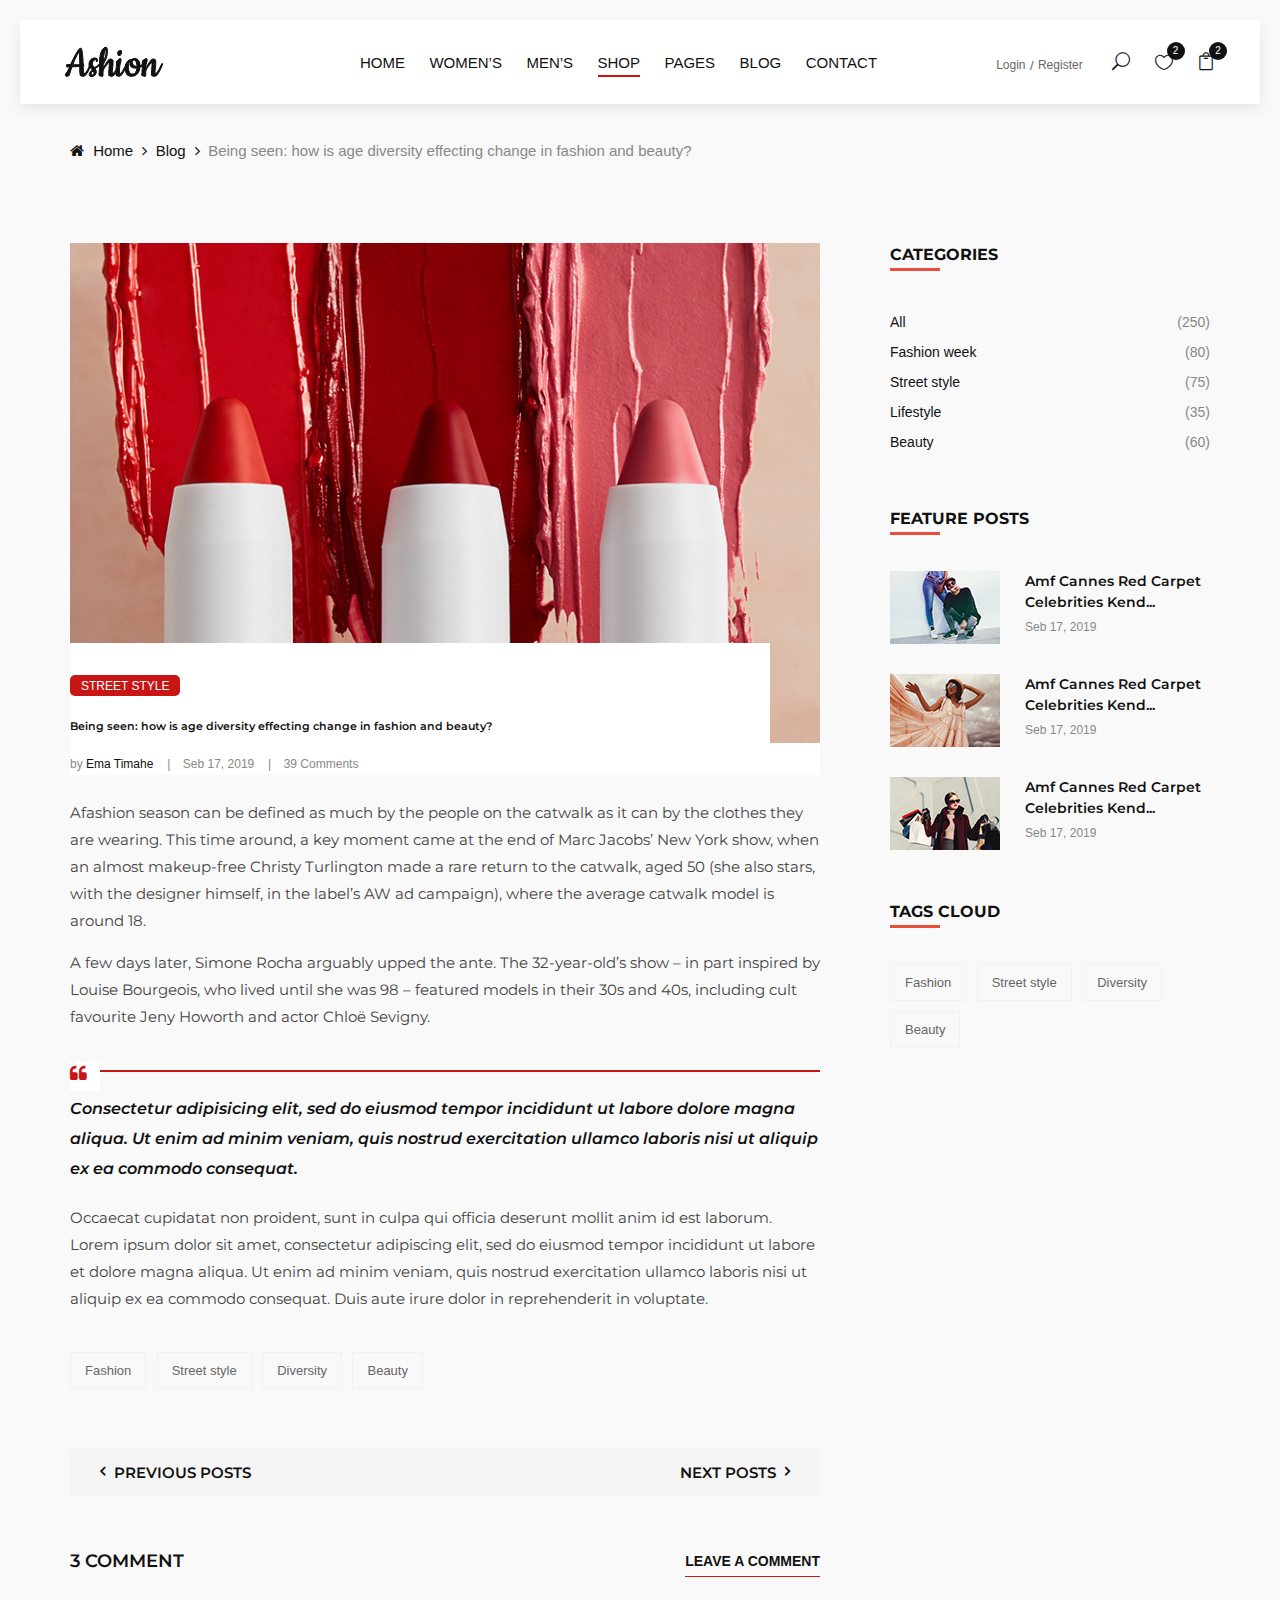
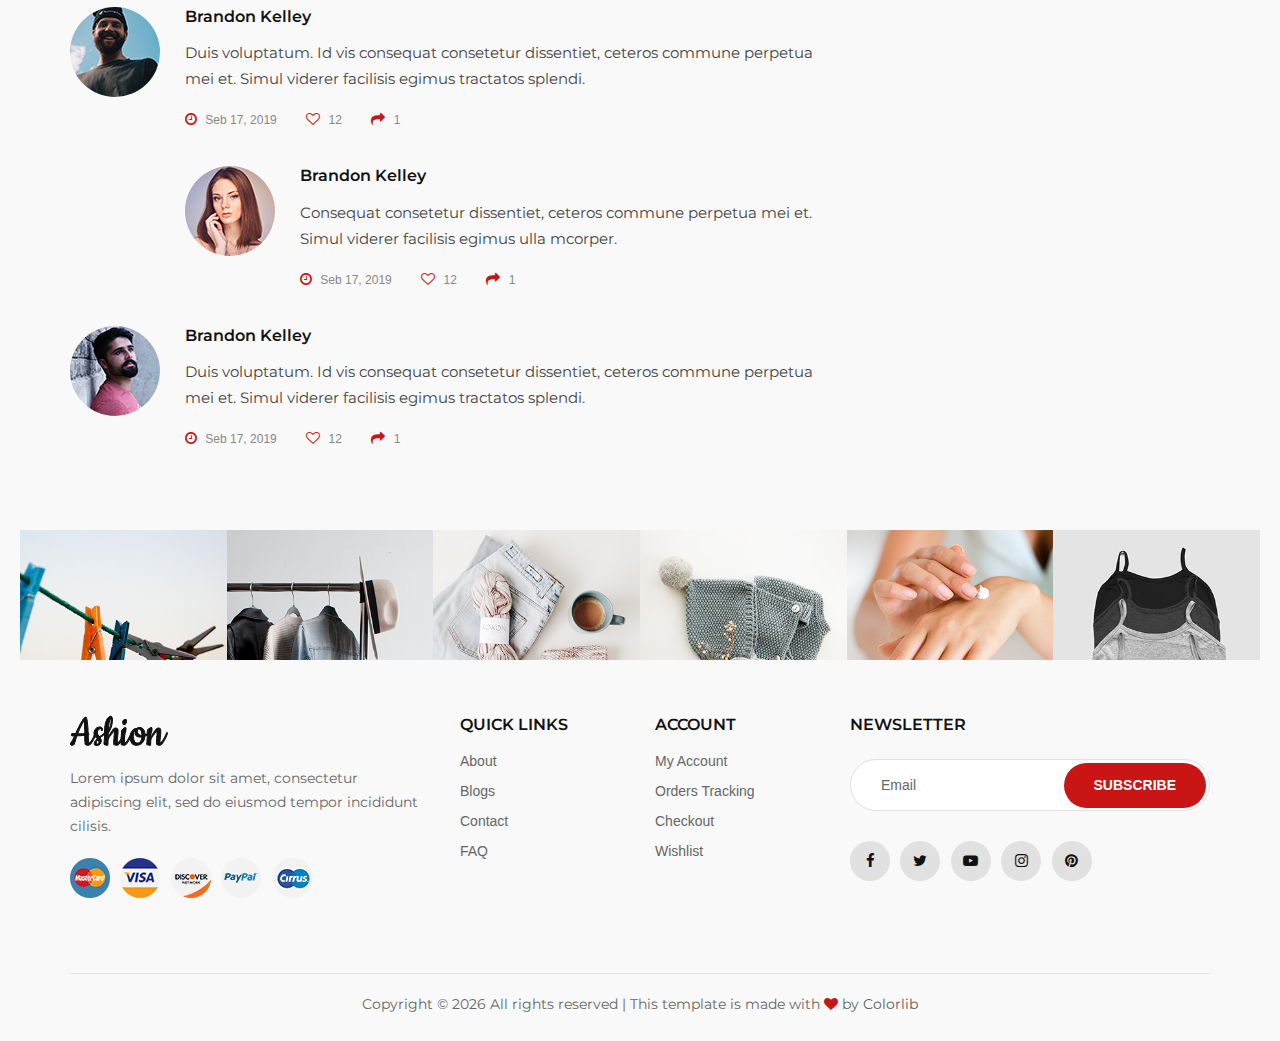
<file: blog-details.html>
<!DOCTYPE html>
<html lang="zxx">

<head>
    <meta charset="UTF-8">
    <meta name="description" content="Ashion Template">
    <meta name="keywords" content="Ashion, unica, creative, html">
    <meta name="viewport" content="width=device-width, initial-scale=1.0">
    <meta http-equiv="X-UA-Compatible" content="ie=edge">
    <title>Ashion | Template</title>

    <!-- Google Font -->
    <link href="https://fonts.googleapis.com/css2?family=Cookie&display=swap" rel="stylesheet">
    <link href="https://fonts.googleapis.com/css2?family=Montserrat:wght@400;500;600;700;800;900&display=swap"
    rel="stylesheet">

    <!-- Css Styles -->
    <link rel="stylesheet" href="css/bootstrap.min.css" type="text/css">
    <link rel="stylesheet" href="css/font-awesome.min.css" type="text/css">
    <link rel="stylesheet" href="css/elegant-icons.css" type="text/css">
    <link rel="stylesheet" href="css/jquery-ui.min.css" type="text/css">
    <link rel="stylesheet" href="css/magnific-popup.css" type="text/css">
    <link rel="stylesheet" href="css/owl.carousel.min.css" type="text/css">
    <link rel="stylesheet" href="css/slicknav.min.css" type="text/css">
    <link rel="stylesheet" href="css/style.css" type="text/css">
</head>

<body>
    <!-- Page Preloder -->
    <div id="preloder">
        <div class="loader"></div>
    </div>

    <!-- Offcanvas Menu Begin -->
    <div class="offcanvas-menu-overlay"></div>
    <div class="offcanvas-menu-wrapper">
        <div class="offcanvas__close">+</div>
        <ul class="offcanvas__widget">
            <li><span class="icon_search search-switch"></span></li>
            <li><a href="#"><span class="icon_heart_alt"></span>
                <div class="tip">2</div>
            </a></li>
            <li><a href="#"><span class="icon_bag_alt"></span>
                <div class="tip">2</div>
            </a></li>
        </ul>
        <div class="offcanvas__logo">
            <a href="./index.html"><img src="img/logo.png" alt=""></a>
        </div>
        <div id="mobile-menu-wrap"></div>
        <div class="offcanvas__auth">
            <a href="#">Login</a>
            <a href="#">Register</a>
        </div>
    </div>
    <!-- Offcanvas Menu End -->

    <!-- Header Section Begin -->
    <header class="header">
        <div class="container-fluid">
            <div class="row">
                <div class="col-xl-3 col-lg-2">
                    <div class="header__logo">
                        <a href="./index.html"><img src="img/logo.png" alt=""></a>
                    </div>
                </div>
                <div class="col-xl-6 col-lg-7">
                    <nav class="header__menu">
                        <ul>
                            <li><a href="./index.html">Home</a></li>
                            <li><a href="#">Women’s</a></li>
                            <li><a href="#">Men’s</a></li>
                            <li class="active"><a href="./shop.html">Shop</a></li>
                            <li><a href="#">Pages</a>
                                <ul class="dropdown">
                                    <li><a href="./product-details.html">Product Details</a></li>
                                    <li><a href="./shop-cart.html">Shop Cart</a></li>
                                    <li><a href="./checkout.html">Checkout</a></li>
                                    <li><a href="./blog-details.html">Blog Details</a></li>
                                </ul>
                            </li>
                            <li><a href="./blog.html">Blog</a></li>
                            <li><a href="./contact.html">Contact</a></li>
                        </ul>
                    </nav>
                </div>
                <div class="col-lg-3">
                    <div class="header__right">
                        <div class="header__right__auth">
                            <a href="#">Login</a>
                            <a href="#">Register</a>
                        </div>
                        <ul class="header__right__widget">
                            <li><span class="icon_search search-switch"></span></li>
                            <li><a href="#"><span class="icon_heart_alt"></span>
                                <div class="tip">2</div>
                            </a></li>
                            <li><a href="#"><span class="icon_bag_alt"></span>
                                <div class="tip">2</div>
                            </a></li>
                        </ul>
                    </div>
                </div>
            </div>
            <div class="canvas__open">
                <i class="fa fa-bars"></i>
            </div>
        </div>
    </header>
    <!-- Header Section End -->

    <!-- Breadcrumb Begin -->
    <div class="breadcrumb-option">
        <div class="container">
            <div class="row">
                <div class="col-lg-12">
                    <div class="breadcrumb__links">
                        <a href="./index.html"><i class="fa fa-home"></i> Home</a>
                        <a href="./blog.html">Blog</a>
                        <span>Being seen: how is age diversity effecting change in fashion and beauty?</span>
                    </div>
                </div>
            </div>
        </div>
    </div>
    <!-- Breadcrumb End -->

    <!-- Blog Details Section Begin -->
    <section class="blog-details spad">
        <div class="container">
            <div class="row">
                <div class="col-lg-8 col-md-8">
                    <div class="blog__details__content">
                        <div class="blog__details__item">
                            <img src="img/blog/details/blog-details.jpg" alt="">
                            <div class="blog__details__item__title">
                                <span class="tip">Street style</span>
                                <h4>Being seen: how is age diversity effecting change in fashion and beauty?</h4>
                                <ul>
                                    <li>by <span>Ema Timahe</span></li>
                                    <li>Seb 17, 2019</li>
                                    <li>39 Comments</li>
                                </ul>
                            </div>
                        </div>
                        <div class="blog__details__desc">
                            <p>Afashion season can be defined as much by the people on the catwalk as it can by the
                                clothes they are wearing. This time around, a key moment came at the end of Marc Jacobs’
                                New York show, when an almost makeup-free Christy Turlington made a rare return to the
                                catwalk, aged 50 (she also stars, with the designer himself, in the label’s AW ad
                            campaign), where the average catwalk model is around 18.</p>
                            <p>A few days later, Simone Rocha arguably upped the ante. The 32-year-old’s show – in part
                                inspired by Louise Bourgeois, who lived until she was 98 – featured models in their 30s
                            and 40s, including cult favourite Jeny Howorth and actor Chloë Sevigny.</p>
                        </div>
                        <div class="blog__details__quote">
                            <div class="icon"><i class="fa fa-quote-left"></i></div>
                            <p>Consectetur adipisicing elit, sed do eiusmod tempor incididunt ut labore dolore magna
                                aliqua. Ut enim ad minim veniam, quis nostrud exercitation ullamco laboris nisi ut
                            aliquip ex ea commodo consequat.</p>
                        </div>
                        <div class="blog__details__desc">
                            <p>Occaecat cupidatat non proident, sunt in culpa qui officia deserunt mollit anim id est
                                laborum. Lorem ipsum dolor sit amet, consectetur adipiscing elit, sed do eiusmod tempor
                                incididunt ut labore et dolore magna aliqua. Ut enim ad minim veniam, quis nostrud
                                exercitation ullamco laboris nisi ut aliquip ex ea commodo consequat. Duis aute irure
                            dolor in reprehenderit in voluptate.</p>
                        </div>
                        <div class="blog__details__tags">
                            <a href="#">Fashion</a>
                            <a href="#">Street style</a>
                            <a href="#">Diversity</a>
                            <a href="#">Beauty</a>
                        </div>
                        <div class="blog__details__btns">
                            <div class="row">
                                <div class="col-lg-6 col-md-6 col-sm-6">
                                    <div class="blog__details__btn__item">
                                        <h6><a href="#"><i class="fa fa-angle-left"></i> Previous posts</a></h6>
                                    </div>
                                </div>
                                <div class="col-lg-6 col-md-6 col-sm-6">
                                    <div class="blog__details__btn__item blog__details__btn__item--next">
                                        <h6><a href="#">Next posts <i class="fa fa-angle-right"></i></a></h6>
                                    </div>
                                </div>
                            </div>
                        </div>
                        <div class="blog__details__comment">
                            <h5>3 Comment</h5>
                            <a href="#" class="leave-btn">Leave a comment</a>
                            <div class="blog__comment__item">
                                <div class="blog__comment__item__pic">
                                    <img src="img/blog/details/comment-1.jpg" alt="">
                                </div>
                                <div class="blog__comment__item__text">
                                    <h6>Brandon Kelley</h6>
                                    <p>Duis voluptatum. Id vis consequat consetetur dissentiet, ceteros commune perpetua
                                    mei et. Simul viderer facilisis egimus tractatos splendi.</p>
                                    <ul>
                                        <li><i class="fa fa-clock-o"></i> Seb 17, 2019</li>
                                        <li><i class="fa fa-heart-o"></i> 12</li>
                                        <li><i class="fa fa-share"></i> 1</li>
                                    </ul>
                                </div>
                            </div>
                            <div class="blog__comment__item blog__comment__item--reply">
                                <div class="blog__comment__item__pic">
                                    <img src="img/blog/details/comment-2.jpg" alt="">
                                </div>
                                <div class="blog__comment__item__text">
                                    <h6>Brandon Kelley</h6>
                                    <p>Consequat consetetur dissentiet, ceteros commune perpetua mei et. Simul viderer
                                    facilisis egimus ulla mcorper.</p>
                                    <ul>
                                        <li><i class="fa fa-clock-o"></i> Seb 17, 2019</li>
                                        <li><i class="fa fa-heart-o"></i> 12</li>
                                        <li><i class="fa fa-share"></i> 1</li>
                                    </ul>
                                </div>
                            </div>
                            <div class="blog__comment__item">
                                <div class="blog__comment__item__pic">
                                    <img src="img/blog/details/comment-3.jpg" alt="">
                                </div>
                                <div class="blog__comment__item__text">
                                    <h6>Brandon Kelley</h6>
                                    <p>Duis voluptatum. Id vis consequat consetetur dissentiet, ceteros commune perpetua
                                    mei et. Simul viderer facilisis egimus tractatos splendi.</p>
                                    <ul>
                                        <li><i class="fa fa-clock-o"></i> Seb 17, 2019</li>
                                        <li><i class="fa fa-heart-o"></i> 12</li>
                                        <li><i class="fa fa-share"></i> 1</li>
                                    </ul>
                                </div>
                            </div>
                        </div>
                    </div>
                </div>
                <div class="col-lg-4 col-md-4">
                    <div class="blog__sidebar">
                        <div class="blog__sidebar__item">
                            <div class="section-title">
                                <h4>Categories</h4>
                            </div>
                            <ul>
                                <li><a href="#">All <span>(250)</span></a></li>
                                <li><a href="#">Fashion week <span>(80)</span></a></li>
                                <li><a href="#">Street style <span>(75)</span></a></li>
                                <li><a href="#">Lifestyle <span>(35)</span></a></li>
                                <li><a href="#">Beauty <span>(60)</span></a></li>
                            </ul>
                        </div>
                        <div class="blog__sidebar__item">
                            <div class="section-title">
                                <h4>Feature posts</h4>
                            </div>
                            <a href="#" class="blog__feature__item">
                                <div class="blog__feature__item__pic">
                                    <img src="img/blog/sidebar/fp-1.jpg" alt="">
                                </div>
                                <div class="blog__feature__item__text">
                                    <h6>Amf Cannes Red Carpet Celebrities Kend...</h6>
                                    <span>Seb 17, 2019</span>
                                </div>
                            </a>
                            <a href="#" class="blog__feature__item">
                                <div class="blog__feature__item__pic">
                                    <img src="img/blog/sidebar/fp-2.jpg" alt="">
                                </div>
                                <div class="blog__feature__item__text">
                                    <h6>Amf Cannes Red Carpet Celebrities Kend...</h6>
                                    <span>Seb 17, 2019</span>
                                </div>
                            </a>
                            <a href="#" class="blog__feature__item">
                                <div class="blog__feature__item__pic">
                                    <img src="img/blog/sidebar/fp-3.jpg" alt="">
                                </div>
                                <div class="blog__feature__item__text">
                                    <h6>Amf Cannes Red Carpet Celebrities Kend...</h6>
                                    <span>Seb 17, 2019</span>
                                </div>
                            </a>
                        </div>
                        <div class="blog__sidebar__item">
                            <div class="section-title">
                                <h4>Tags cloud</h4>
                            </div>
                            <div class="blog__sidebar__tags">
                                <a href="#">Fashion</a>
                                <a href="#">Street style</a>
                                <a href="#">Diversity</a>
                                <a href="#">Beauty</a>
                            </div>
                        </div>
                    </div>
                </div>
            </div>
        </div>
    </section>
    <!-- Blog Details Section End -->

    <!-- Instagram Begin -->
    <div class="instagram">
        <div class="container-fluid">
            <div class="row">
                <div class="col-lg-2 col-md-4 col-sm-4 col-md-6 col-sm-6 p-0">
                    <div class="instagram__item set-bg" data-setbg="img/instagram/insta-1.jpg">
                        <div class="instagram__text">
                            <i class="fa fa-instagram"></i>
                            <a href="#">@ ashion_shop</a>
                        </div>
                    </div>
                </div>
                <div class="col-lg-2 col-md-4 col-sm-4 col-md-6 col-sm-6 p-0">
                    <div class="instagram__item set-bg" data-setbg="img/instagram/insta-2.jpg">
                        <div class="instagram__text">
                            <i class="fa fa-instagram"></i>
                            <a href="#">@ ashion_shop</a>
                        </div>
                    </div>
                </div>
                <div class="col-lg-2 col-md-4 col-sm-4 col-md-6 col-sm-6 p-0">
                    <div class="instagram__item set-bg" data-setbg="img/instagram/insta-3.jpg">
                        <div class="instagram__text">
                            <i class="fa fa-instagram"></i>
                            <a href="#">@ ashion_shop</a>
                        </div>
                    </div>
                </div>
                <div class="col-lg-2 col-md-4 col-sm-4 col-md-6 col-sm-6 p-0">
                    <div class="instagram__item set-bg" data-setbg="img/instagram/insta-4.jpg">
                        <div class="instagram__text">
                            <i class="fa fa-instagram"></i>
                            <a href="#">@ ashion_shop</a>
                        </div>
                    </div>
                </div>
                <div class="col-lg-2 col-md-4 col-sm-4 col-md-6 col-sm-6 p-0">
                    <div class="instagram__item set-bg" data-setbg="img/instagram/insta-5.jpg">
                        <div class="instagram__text">
                            <i class="fa fa-instagram"></i>
                            <a href="#">@ ashion_shop</a>
                        </div>
                    </div>
                </div>
                <div class="col-lg-2 col-md-4 col-sm-4 col-md-6 col-sm-6 p-0">
                    <div class="instagram__item set-bg" data-setbg="img/instagram/insta-6.jpg">
                        <div class="instagram__text">
                            <i class="fa fa-instagram"></i>
                            <a href="#">@ ashion_shop</a>
                        </div>
                    </div>
                </div>
            </div>
        </div>
    </div>
    <!-- Instagram End -->

    <!-- Footer Section Begin -->
    <footer class="footer">
        <div class="container">
            <div class="row">
                <div class="col-lg-4 col-md-6 col-sm-7">
                    <div class="footer__about">
                        <div class="footer__logo">
                            <a href="./index.html"><img src="img/logo.png" alt=""></a>
                        </div>
                        <p>Lorem ipsum dolor sit amet, consectetur adipiscing elit, sed do eiusmod tempor incididunt
                        cilisis.</p>
                        <div class="footer__payment">
                            <a href="#"><img src="img/payment/payment-1.png" alt=""></a>
                            <a href="#"><img src="img/payment/payment-2.png" alt=""></a>
                            <a href="#"><img src="img/payment/payment-3.png" alt=""></a>
                            <a href="#"><img src="img/payment/payment-4.png" alt=""></a>
                            <a href="#"><img src="img/payment/payment-5.png" alt=""></a>
                        </div>
                    </div>
                </div>
                <div class="col-lg-2 col-md-3 col-sm-5">
                    <div class="footer__widget">
                        <h6>Quick links</h6>
                        <ul>
                            <li><a href="#">About</a></li>
                            <li><a href="#">Blogs</a></li>
                            <li><a href="#">Contact</a></li>
                            <li><a href="#">FAQ</a></li>
                        </ul>
                    </div>
                </div>
                <div class="col-lg-2 col-md-3 col-sm-4">
                    <div class="footer__widget">
                        <h6>Account</h6>
                        <ul>
                            <li><a href="#">My Account</a></li>
                            <li><a href="#">Orders Tracking</a></li>
                            <li><a href="#">Checkout</a></li>
                            <li><a href="#">Wishlist</a></li>
                        </ul>
                    </div>
                </div>
                <div class="col-lg-4 col-md-8 col-sm-8">
                    <div class="footer__newslatter">
                        <h6>NEWSLETTER</h6>
                        <form action="#">
                            <input type="text" placeholder="Email">
                            <button type="submit" class="site-btn">Subscribe</button>
                        </form>
                        <div class="footer__social">
                            <a href="#"><i class="fa fa-facebook"></i></a>
                            <a href="#"><i class="fa fa-twitter"></i></a>
                            <a href="#"><i class="fa fa-youtube-play"></i></a>
                            <a href="#"><i class="fa fa-instagram"></i></a>
                            <a href="#"><i class="fa fa-pinterest"></i></a>
                        </div>
                    </div>
                </div>
            </div>
            <div class="row">
                <div class="col-lg-12">
                    <!-- Link back to Colorlib can't be removed. Template is licensed under CC BY 3.0. -->
                    <div class="footer__copyright__text">
                        <p>Copyright &copy; <script>document.write(new Date().getFullYear());</script> All rights reserved | This template is made with <i class="fa fa-heart" aria-hidden="true"></i> by <a href="https://colorlib.com" target="_blank">Colorlib</a></p>
                    </div>
                    <!-- Link back to Colorlib can't be removed. Template is licensed under CC BY 3.0. -->
                </div>
            </div>
        </div>
    </footer>
    <!-- Footer Section End -->

    <!-- Search Begin -->
    <div class="search-model">
        <div class="h-100 d-flex align-items-center justify-content-center">
            <div class="search-close-switch">+</div>
            <form class="search-model-form">
                <input type="text" id="search-input" placeholder="Search here.....">
            </form>
        </div>
    </div>
    <!-- Search End -->

    <!-- Js Plugins -->
    <script src="js/jquery-3.3.1.min.js"></script>
    <script src="js/bootstrap.min.js"></script>
    <script src="js/jquery.magnific-popup.min.js"></script>
    <script src="js/jquery-ui.min.js"></script>
    <script src="js/mixitup.min.js"></script>
    <script src="js/jquery.countdown.min.js"></script>
    <script src="js/jquery.slicknav.js"></script>
    <script src="js/owl.carousel.min.js"></script>
    <script src="js/jquery.nicescroll.min.js"></script>
    <script src="js/main.js"></script>
</body>

</html>
</file>
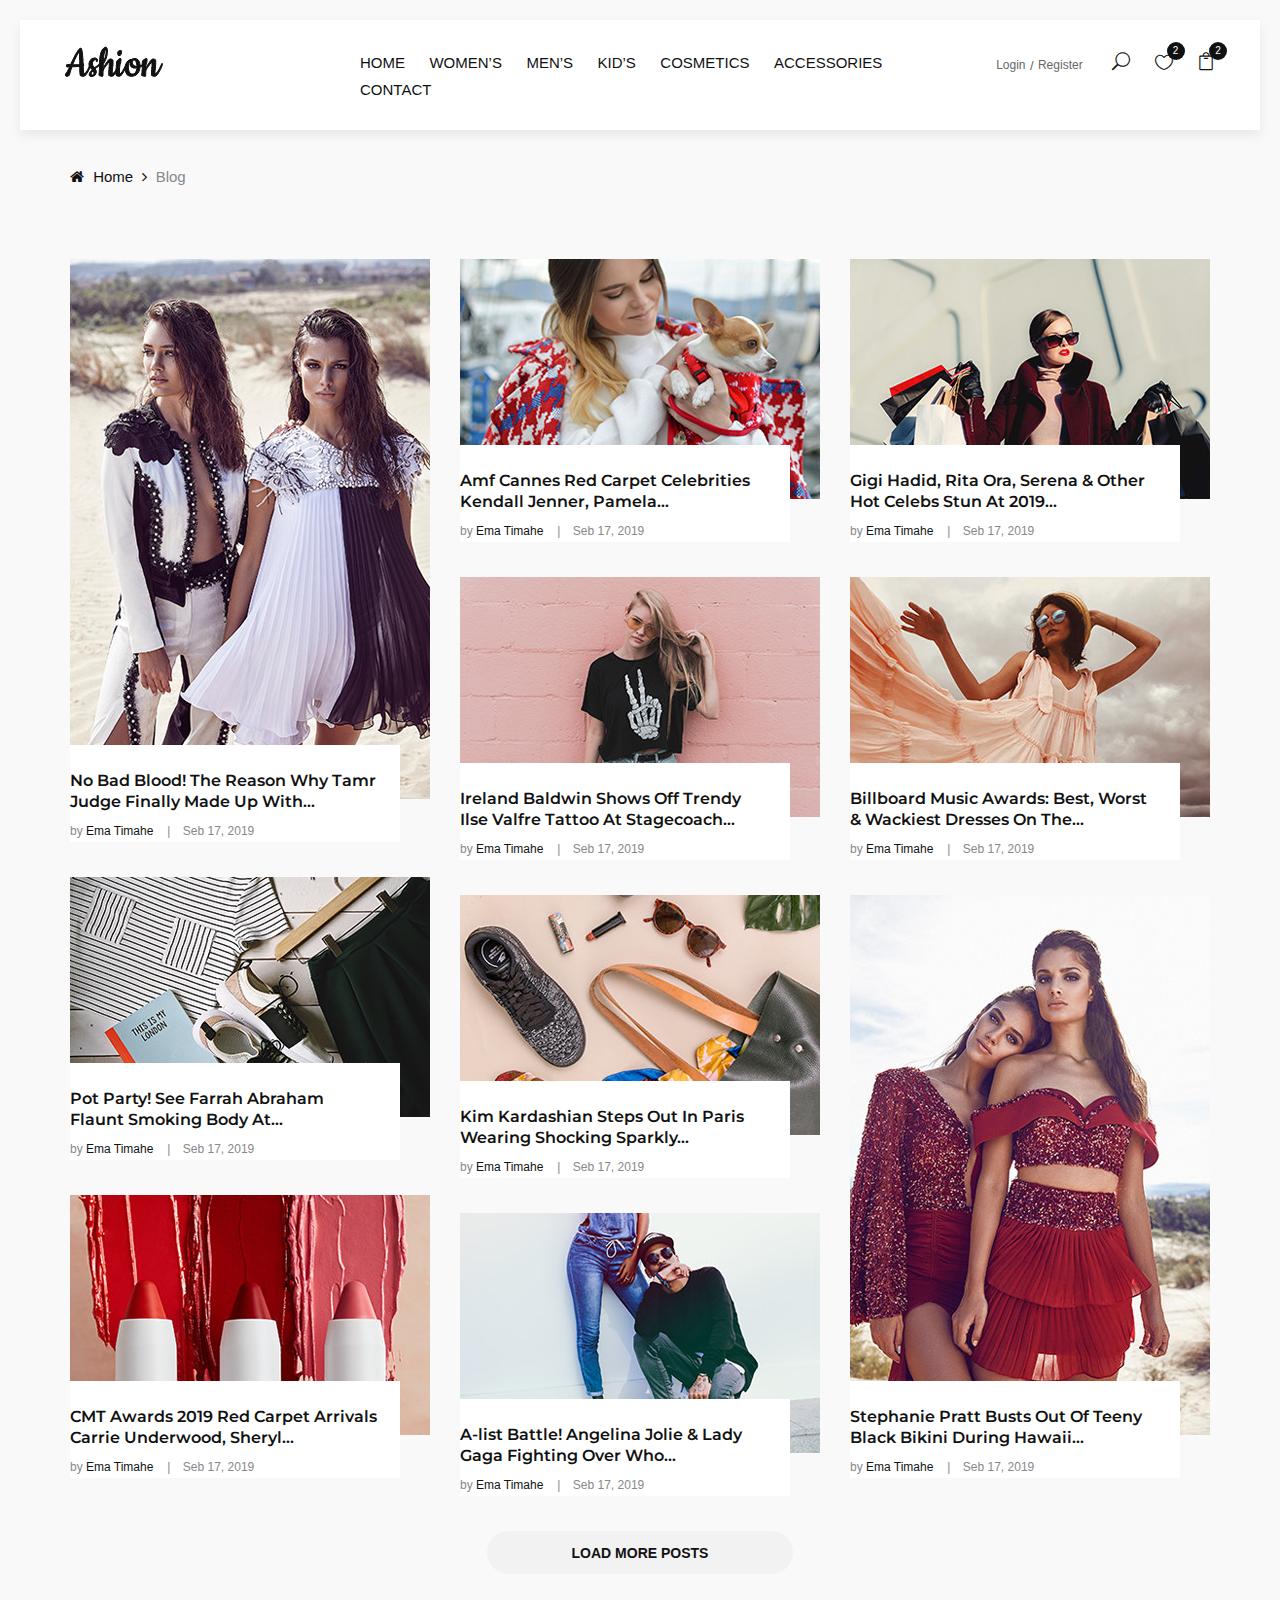
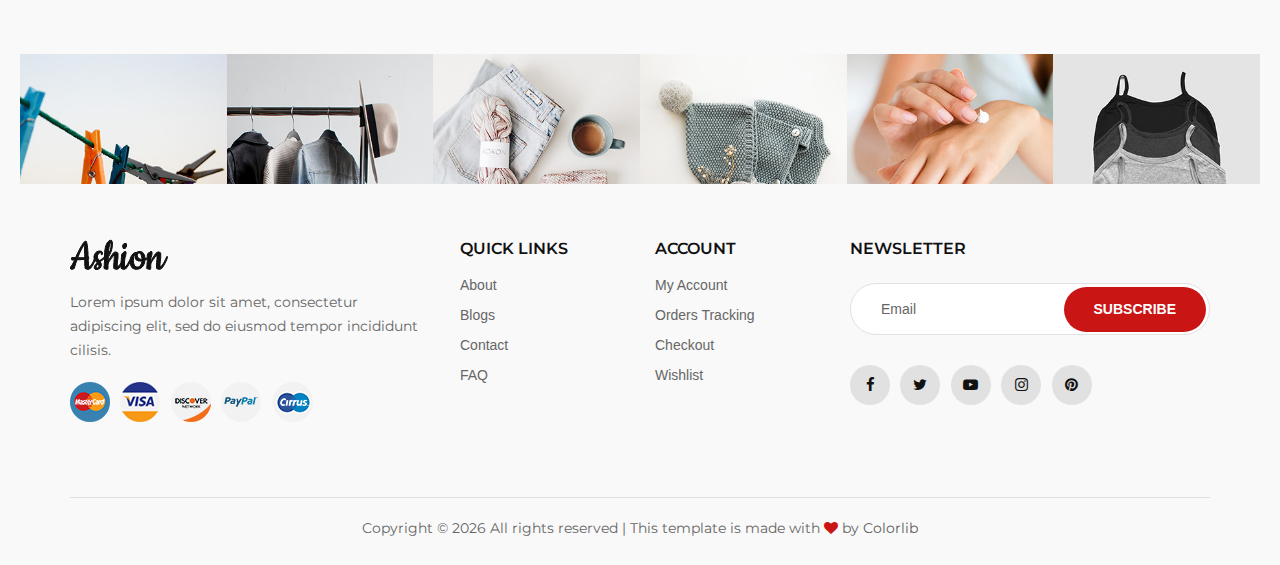
<file: blog.html>
<!DOCTYPE html>
<html lang="zxx">

<head>
    <meta charset="UTF-8">
    <meta name="description" content="Ashion Template">
    <meta name="keywords" content="Ashion, unica, creative, html">
    <meta name="viewport" content="width=device-width, initial-scale=1.0">
    <meta http-equiv="X-UA-Compatible" content="ie=edge">
    <title>Ashion | Template</title>

    <!-- Google Font -->
    <link href="https://fonts.googleapis.com/css2?family=Cookie&display=swap" rel="stylesheet">
    <link href="https://fonts.googleapis.com/css2?family=Montserrat:wght@400;500;600;700;800;900&display=swap"
    rel="stylesheet">

    <!-- Css Styles -->
    <link rel="stylesheet" href="css/bootstrap.min.css" type="text/css">
    <link rel="stylesheet" href="css/font-awesome.min.css" type="text/css">
    <link rel="stylesheet" href="css/elegant-icons.css" type="text/css">
    <link rel="stylesheet" href="css/jquery-ui.min.css" type="text/css">
    <link rel="stylesheet" href="css/magnific-popup.css" type="text/css">
    <link rel="stylesheet" href="css/owl.carousel.min.css" type="text/css">
    <link rel="stylesheet" href="css/slicknav.min.css" type="text/css">
    <link rel="stylesheet" href="css/style.css" type="text/css">
</head>

<body>
    <!-- Page Preloder -->
    <div id="preloder">
        <div class="loader"></div>
    </div>

    <!-- Offcanvas Menu Begin -->
    <div class="offcanvas-menu-overlay"></div>
    <div class="offcanvas-menu-wrapper">
        <div class="offcanvas__close">+</div>
        <ul class="offcanvas__widget">
            <li><span class="icon_search search-switch"></span></li>
            <li><a href="#"><span class="icon_heart_alt"></span>
                <div class="tip">2</div>
            </a></li>
            <li><a href="#"><span class="icon_bag_alt"></span>
                <div class="tip">2</div>
            </a></li>
        </ul>
        <div class="offcanvas__logo">
            <a href="./index.html"><img src="img/logo.png" alt=""></a>
        </div>
        <div id="mobile-menu-wrap"></div>
        <div class="offcanvas__auth">
            <a href="#">Login</a>
            <a href="#">Register</a>
        </div>
    </div>
    <!-- Offcanvas Menu End -->

    <!-- Header Section Begin -->
    <header class="header">
        <div class="container-fluid">
            <div class="row">
                <div class="col-xl-3 col-lg-2">
                    <div class="header__logo">
                        <a href="./index.html"><img src="img/logo.png" alt=""></a>
                    </div>
                </div>
                <div class="col-xl-6 col-lg-7">
                    <nav class="header__menu">
                        <ul>
                            <li><a href="./index.html">Home</a></li>
                            <li><a href="./women-fashion.html">Women’s</a></li>
                            <li><a href="./men-fashion.html">Men’s</a></li>
                            <li><a href="./kids-fashion.html">Kid’s</a></li>
                            <li><a href="./kids-fashion.html">Cosmetics</a></li>
                            <li><a href="./accessories.html">Accessories</a></li>
                            <!-- <li class="active"><a href="./shop.html">Shop</a></li>
                            <li><a href="#">Pages</a>
                                <ul class="dropdown">
                                    <li><a href="./product-details.html">Product Details</a></li>
                                    <li><a href="./shop-cart.html">Shop Cart</a></li>
                                    <li><a href="./checkout.html">Checkout</a></li>
                                    <li><a href="./blog-details.html">Blog Details</a></li>
                                </ul>
                            </li>
                            <li><a href="./blog.html">Blog</a></li> -->
                            <li><a href="./contact.html">Contact</a></li>
                        </ul>
                    </nav>
                </div>
                <div class="col-lg-3">
                    <div class="header__right">
                        <div class="header__right__auth">
                            <a href="#">Login</a>
                            <a href="#">Register</a>
                        </div>
                        <ul class="header__right__widget">
                            <li><span class="icon_search search-switch"></span></li>
                            <li><a href="#"><span class="icon_heart_alt"></span>
                                <div class="tip">2</div>
                            </a></li>
                            <li><a href="#"><span class="icon_bag_alt"></span>
                                <div class="tip">2</div>
                            </a></li>
                        </ul>
                    </div>
                </div>
            </div>
            <div class="canvas__open">
                <i class="fa fa-bars"></i>
            </div>
        </div>
    </header>
    <!-- Header Section End -->

    <!-- Breadcrumb Begin -->
    <div class="breadcrumb-option">
        <div class="container">
            <div class="row">
                <div class="col-lg-12">
                    <div class="breadcrumb__links">
                        <a href="./index.html"><i class="fa fa-home"></i> Home</a>
                        <span>Blog</span>
                    </div>
                </div>
            </div>
        </div>
    </div>
    <!-- Breadcrumb End -->

    <!-- Blog Section Begin -->
    <section class="blog spad">
        <div class="container">
            <div class="row">
                <div class="col-lg-4 col-md-4 col-sm-6">
                    <div class="blog__item">
                        <div class="blog__item__pic large__item set-bg" data-setbg="img/blog/blog-1.jpg"></div>
                        <div class="blog__item__text">
                            <h6><a href="#">No Bad Blood! The Reason Why Tamr Judge Finally Made Up With...</a></h6>
                            <ul>
                                <li>by <span>Ema Timahe</span></li>
                                <li>Seb 17, 2019</li>
                            </ul>
                        </div>
                    </div>
                    <div class="blog__item">
                        <div class="blog__item__pic set-bg" data-setbg="img/blog/blog-7.jpg"></div>
                        <div class="blog__item__text">
                            <h6><a href="#">Pot Party! See Farrah Abraham Flaunt Smoking Body At...</a></h6>
                            <ul>
                                <li>by <span>Ema Timahe</span></li>
                                <li>Seb 17, 2019</li>
                            </ul>
                        </div>
                    </div>
                    <div class="blog__item">
                        <div class="blog__item__pic set-bg" data-setbg="img/blog/blog-9.jpg"></div>
                        <div class="blog__item__text">
                            <h6><a href="#">CMT Awards 2019 Red Carpet Arrivals Carrie Underwood, Sheryl...</a></h6>
                            <ul>
                                <li>by <span>Ema Timahe</span></li>
                                <li>Seb 17, 2019</li>
                            </ul>
                        </div>
                    </div>
                </div>
                <div class="col-lg-4 col-md-4 col-sm-6">
                    <div class="blog__item">
                        <div class="blog__item__pic set-bg" data-setbg="img/blog/blog-2.jpg"></div>
                        <div class="blog__item__text">
                            <h6><a href="#">Amf Cannes Red Carpet Celebrities Kendall Jenner, Pamela...</a></h6>
                            <ul>
                                <li>by <span>Ema Timahe</span></li>
                                <li>Seb 17, 2019</li>
                            </ul>
                        </div>
                    </div>
                    <div class="blog__item">
                        <div class="blog__item__pic set-bg" data-setbg="img/blog/blog-4.jpg"></div>
                        <div class="blog__item__text">
                            <h6><a href="#">Ireland Baldwin Shows Off Trendy Ilse Valfre Tattoo At Stagecoach...</a>
                            </h6>
                            <ul>
                                <li>by <span>Ema Timahe</span></li>
                                <li>Seb 17, 2019</li>
                            </ul>
                        </div>
                    </div>
                    <div class="blog__item">
                        <div class="blog__item__pic set-bg" data-setbg="img/blog/blog-8.jpg"></div>
                        <div class="blog__item__text">
                            <h6><a href="#">Kim Kardashian Steps Out In Paris Wearing Shocking Sparkly...</a></h6>
                            <ul>
                                <li>by <span>Ema Timahe</span></li>
                                <li>Seb 17, 2019</li>
                            </ul>
                        </div>
                    </div>
                    <div class="blog__item">
                        <div class="blog__item__pic set-bg" data-setbg="img/blog/blog-10.jpg"></div>
                        <div class="blog__item__text">
                            <h6><a href="#">A-list Battle! Angelina Jolie & Lady Gaga Fighting Over Who...</a></h6>
                            <ul>
                                <li>by <span>Ema Timahe</span></li>
                                <li>Seb 17, 2019</li>
                            </ul>
                        </div>
                    </div>
                </div>
                <div class="col-lg-4 col-md-4 col-sm-6">
                    <div class="blog__item">
                        <div class="blog__item__pic set-bg" data-setbg="img/blog/blog-3.jpg"></div>
                        <div class="blog__item__text">
                            <h6><a href="#">Gigi Hadid, Rita Ora, Serena & Other Hot Celebs Stun At 2019...</a></h6>
                            <ul>
                                <li>by <span>Ema Timahe</span></li>
                                <li>Seb 17, 2019</li>
                            </ul>
                        </div>
                    </div>
                    <div class="blog__item">
                        <div class="blog__item__pic set-bg" data-setbg="img/blog/blog-5.jpg"></div>
                        <div class="blog__item__text">
                            <h6><a href="#">Billboard Music Awards: Best, Worst & Wackiest Dresses On The...</a></h6>
                            <ul>
                                <li>by <span>Ema Timahe</span></li>
                                <li>Seb 17, 2019</li>
                            </ul>
                        </div>
                    </div>
                    <div class="blog__item">
                        <div class="blog__item__pic large__item set-bg" data-setbg="img/blog/blog-6.jpg"></div>
                        <div class="blog__item__text">
                            <h6><a href="#">Stephanie Pratt Busts Out Of Teeny Black Bikini During Hawaii...</a></h6>
                            <ul>
                                <li>by <span>Ema Timahe</span></li>
                                <li>Seb 17, 2019</li>
                            </ul>
                        </div>
                    </div>
                </div>
                <div class="col-lg-12 text-center">
                    <a href="#" class="primary-btn load-btn">Load more posts</a>
                </div>
            </div>
        </div>
    </section>
    <!-- Blog Section End -->

    <!-- Instagram Begin -->
    <div class="instagram">
        <div class="container-fluid">
            <div class="row">
                <div class="col-lg-2 col-md-4 col-sm-4 p-0">
                    <div class="instagram__item set-bg" data-setbg="img/instagram/insta-1.jpg">
                        <div class="instagram__text">
                            <i class="fa fa-instagram"></i>
                            <a href="#">@ ashion_shop</a>
                        </div>
                    </div>
                </div>
                <div class="col-lg-2 col-md-4 col-sm-4 p-0">
                    <div class="instagram__item set-bg" data-setbg="img/instagram/insta-2.jpg">
                        <div class="instagram__text">
                            <i class="fa fa-instagram"></i>
                            <a href="#">@ ashion_shop</a>
                        </div>
                    </div>
                </div>
                <div class="col-lg-2 col-md-4 col-sm-4 p-0">
                    <div class="instagram__item set-bg" data-setbg="img/instagram/insta-3.jpg">
                        <div class="instagram__text">
                            <i class="fa fa-instagram"></i>
                            <a href="#">@ ashion_shop</a>
                        </div>
                    </div>
                </div>
                <div class="col-lg-2 col-md-4 col-sm-4 p-0">
                    <div class="instagram__item set-bg" data-setbg="img/instagram/insta-4.jpg">
                        <div class="instagram__text">
                            <i class="fa fa-instagram"></i>
                            <a href="#">@ ashion_shop</a>
                        </div>
                    </div>
                </div>
                <div class="col-lg-2 col-md-4 col-sm-4 p-0">
                    <div class="instagram__item set-bg" data-setbg="img/instagram/insta-5.jpg">
                        <div class="instagram__text">
                            <i class="fa fa-instagram"></i>
                            <a href="#">@ ashion_shop</a>
                        </div>
                    </div>
                </div>
                <div class="col-lg-2 col-md-4 col-sm-4 p-0">
                    <div class="instagram__item set-bg" data-setbg="img/instagram/insta-6.jpg">
                        <div class="instagram__text">
                            <i class="fa fa-instagram"></i>
                            <a href="#">@ ashion_shop</a>
                        </div>
                    </div>
                </div>
            </div>
        </div>
    </div>
    <!-- Instagram End -->

    <!-- Footer Section Begin -->
    <footer class="footer">
        <div class="container">
            <div class="row">
                <div class="col-lg-4 col-md-6 col-sm-7">
                    <div class="footer__about">
                        <div class="footer__logo">
                            <a href="./index.html"><img src="img/logo.png" alt=""></a>
                        </div>
                        <p>Lorem ipsum dolor sit amet, consectetur adipiscing elit, sed do eiusmod tempor incididunt
                        cilisis.</p>
                        <div class="footer__payment">
                            <a href="#"><img src="img/payment/payment-1.png" alt=""></a>
                            <a href="#"><img src="img/payment/payment-2.png" alt=""></a>
                            <a href="#"><img src="img/payment/payment-3.png" alt=""></a>
                            <a href="#"><img src="img/payment/payment-4.png" alt=""></a>
                            <a href="#"><img src="img/payment/payment-5.png" alt=""></a>
                        </div>
                    </div>
                </div>
                <div class="col-lg-2 col-md-3 col-sm-5">
                    <div class="footer__widget">
                        <h6>Quick links</h6>
                        <ul>
                            <li><a href="#">About</a></li>
                            <li><a href="#">Blogs</a></li>
                            <li><a href="#">Contact</a></li>
                            <li><a href="#">FAQ</a></li>
                        </ul>
                    </div>
                </div>
                <div class="col-lg-2 col-md-3 col-sm-4">
                    <div class="footer__widget">
                        <h6>Account</h6>
                        <ul>
                            <li><a href="#">My Account</a></li>
                            <li><a href="#">Orders Tracking</a></li>
                            <li><a href="#">Checkout</a></li>
                            <li><a href="#">Wishlist</a></li>
                        </ul>
                    </div>
                </div>
                <div class="col-lg-4 col-md-8 col-sm-8">
                    <div class="footer__newslatter">
                        <h6>NEWSLETTER</h6>
                        <form action="#">
                            <input type="text" placeholder="Email">
                            <button type="submit" class="site-btn">Subscribe</button>
                        </form>
                        <div class="footer__social">
                            <a href="#"><i class="fa fa-facebook"></i></a>
                            <a href="#"><i class="fa fa-twitter"></i></a>
                            <a href="#"><i class="fa fa-youtube-play"></i></a>
                            <a href="#"><i class="fa fa-instagram"></i></a>
                            <a href="#"><i class="fa fa-pinterest"></i></a>
                        </div>
                    </div>
                </div>
            </div>
            <div class="row">
                <div class="col-lg-12">
                    <!-- Link back to Colorlib can't be removed. Template is licensed under CC BY 3.0. -->
                    <div class="footer__copyright__text">
                        <p>Copyright &copy; <script>document.write(new Date().getFullYear());</script> All rights reserved | This template is made with <i class="fa fa-heart" aria-hidden="true"></i> by <a href="https://colorlib.com" target="_blank">Colorlib</a></p>
                    </div>
                    <!-- Link back to Colorlib can't be removed. Template is licensed under CC BY 3.0. -->
                </div>
            </div>
        </div>
    </footer>
    <!-- Footer Section End -->

    <!-- Search Begin -->
    <div class="search-model">
        <div class="h-100 d-flex align-items-center justify-content-center">
            <div class="search-close-switch">+</div>
            <form class="search-model-form">
                <input type="text" id="search-input" placeholder="Search here.....">
            </form>
        </div>
    </div>
    <!-- Search End -->

    <!-- Js Plugins -->
    <script src="js/jquery-3.3.1.min.js"></script>
    <script src="js/bootstrap.min.js"></script>
    <script src="js/jquery.magnific-popup.min.js"></script>
    <script src="js/jquery-ui.min.js"></script>
    <script src="js/mixitup.min.js"></script>
    <script src="js/jquery.countdown.min.js"></script>
    <script src="js/jquery.slicknav.js"></script>
    <script src="js/owl.carousel.min.js"></script>
    <script src="js/jquery.nicescroll.min.js"></script>
    <script src="js/main.js"></script>
</body>

</html>
</file>
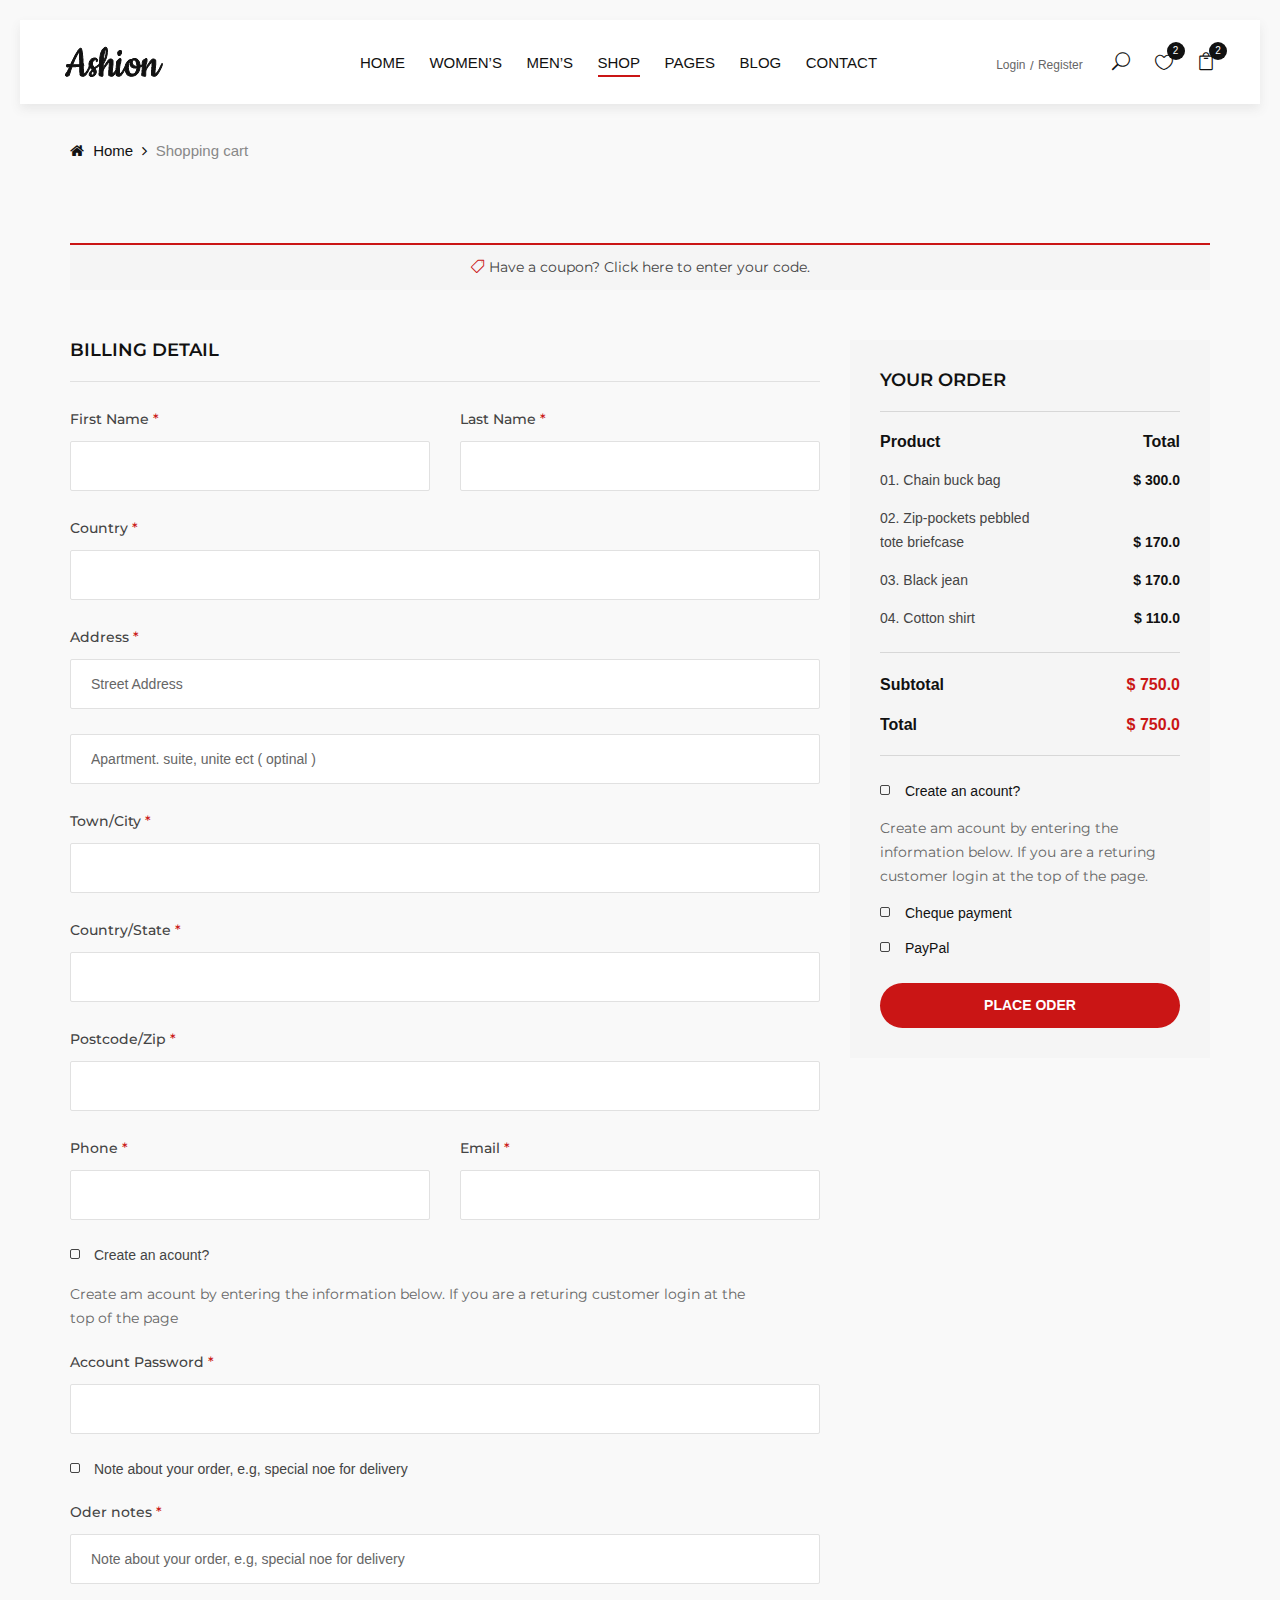
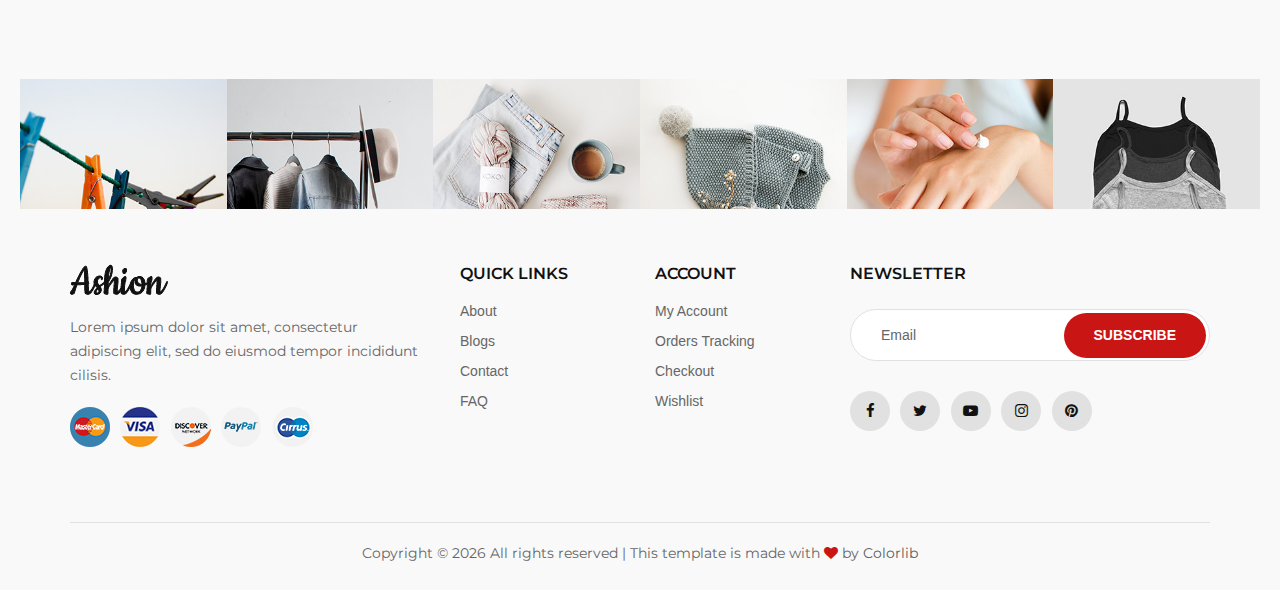
<file: checkout.html>
<!DOCTYPE html>
<html lang="zxx">

<head>
    <meta charset="UTF-8">
    <meta name="description" content="Ashion Template">
    <meta name="keywords" content="Ashion, unica, creative, html">
    <meta name="viewport" content="width=device-width, initial-scale=1.0">
    <meta http-equiv="X-UA-Compatible" content="ie=edge">
    <title>Ashion | Template</title>

    <!-- Google Font -->
    <link href="https://fonts.googleapis.com/css2?family=Cookie&display=swap" rel="stylesheet">
    <link href="https://fonts.googleapis.com/css2?family=Montserrat:wght@400;500;600;700;800;900&display=swap"
    rel="stylesheet">

    <!-- Css Styles -->
    <link rel="stylesheet" href="css/bootstrap.min.css" type="text/css">
    <link rel="stylesheet" href="css/font-awesome.min.css" type="text/css">
    <link rel="stylesheet" href="css/elegant-icons.css" type="text/css">
    <link rel="stylesheet" href="css/jquery-ui.min.css" type="text/css">
    <link rel="stylesheet" href="css/magnific-popup.css" type="text/css">
    <link rel="stylesheet" href="css/owl.carousel.min.css" type="text/css">
    <link rel="stylesheet" href="css/slicknav.min.css" type="text/css">
    <link rel="stylesheet" href="css/style.css" type="text/css">
</head>

<body>
    <!-- Page Preloder -->
    <div id="preloder">
        <div class="loader"></div>
    </div>

    <!-- Offcanvas Menu Begin -->
    <div class="offcanvas-menu-overlay"></div>
    <div class="offcanvas-menu-wrapper">
        <div class="offcanvas__close">+</div>
        <ul class="offcanvas__widget">
            <li><span class="icon_search search-switch"></span></li>
            <li><a href="#"><span class="icon_heart_alt"></span>
                <div class="tip">2</div>
            </a></li>
            <li><a href="#"><span class="icon_bag_alt"></span>
                <div class="tip">2</div>
            </a></li>
        </ul>
        <div class="offcanvas__logo">
            <a href="./index.html"><img src="img/logo.png" alt=""></a>
        </div>
        <div id="mobile-menu-wrap"></div>
        <div class="offcanvas__auth">
            <a href="#">Login</a>
            <a href="#">Register</a>
        </div>
    </div>
    <!-- Offcanvas Menu End -->

    <!-- Header Section Begin -->
    <header class="header">
        <div class="container-fluid">
            <div class="row">
                <div class="col-xl-3 col-lg-2">
                    <div class="header__logo">
                        <a href="./index.html"><img src="img/logo.png" alt=""></a>
                    </div>
                </div>
                <div class="col-xl-6 col-lg-7">
                    <nav class="header__menu">
                        <ul>
                            <li><a href="./index.html">Home</a></li>
                            <li><a href="#">Women’s</a></li>
                            <li><a href="#">Men’s</a></li>
                            <li class="active"><a href="./shop.html">Shop</a></li>
                            <li><a href="#">Pages</a>
                                <ul class="dropdown">
                                    <li><a href="./product-details.html">Product Details</a></li>
                                    <li><a href="./shop-cart.html">Shop Cart</a></li>
                                    <li><a href="./checkout.html">Checkout</a></li>
                                    <li><a href="./blog-details.html">Blog Details</a></li>
                                </ul>
                            </li>
                            <li><a href="./blog.html">Blog</a></li>
                            <li><a href="./contact.html">Contact</a></li>
                        </ul>
                    </nav>
                </div>
                <div class="col-lg-3">
                    <div class="header__right">
                        <div class="header__right__auth">
                            <a href="#">Login</a>
                            <a href="#">Register</a>
                        </div>
                        <ul class="header__right__widget">
                            <li><span class="icon_search search-switch"></span></li>
                            <li><a href="#"><span class="icon_heart_alt"></span>
                                <div class="tip">2</div>
                            </a></li>
                            <li><a href="#"><span class="icon_bag_alt"></span>
                                <div class="tip">2</div>
                            </a></li>
                        </ul>
                    </div>
                </div>
            </div>
            <div class="canvas__open">
                <i class="fa fa-bars"></i>
            </div>
        </div>
    </header>
    <!-- Header Section End -->

    <!-- Breadcrumb Begin -->
    <div class="breadcrumb-option">
        <div class="container">
            <div class="row">
                <div class="col-lg-12">
                    <div class="breadcrumb__links">
                        <a href="./index.html"><i class="fa fa-home"></i> Home</a>
                        <span>Shopping cart</span>
                    </div>
                </div>
            </div>
        </div>
    </div>
    <!-- Breadcrumb End -->

    <!-- Checkout Section Begin -->
    <section class="checkout spad">
        <div class="container">
            <div class="row">
                <div class="col-lg-12">
                    <h6 class="coupon__link"><span class="icon_tag_alt"></span> <a href="#">Have a coupon?</a> Click
                    here to enter your code.</h6>
                </div>
            </div>
            <form action="#" class="checkout__form">
                <div class="row">
                    <div class="col-lg-8">
                        <h5>Billing detail</h5>
                        <div class="row">
                            <div class="col-lg-6 col-md-6 col-sm-6">
                                <div class="checkout__form__input">
                                    <p>First Name <span>*</span></p>
                                    <input type="text">
                                </div>
                            </div>
                            <div class="col-lg-6 col-md-6 col-sm-6">
                                <div class="checkout__form__input">
                                    <p>Last Name <span>*</span></p>
                                    <input type="text">
                                </div>
                            </div>
                            <div class="col-lg-12">
                                <div class="checkout__form__input">
                                    <p>Country <span>*</span></p>
                                    <input type="text">
                                </div>
                                <div class="checkout__form__input">
                                    <p>Address <span>*</span></p>
                                    <input type="text" placeholder="Street Address">
                                    <input type="text" placeholder="Apartment. suite, unite ect ( optinal )">
                                </div>
                                <div class="checkout__form__input">
                                    <p>Town/City <span>*</span></p>
                                    <input type="text">
                                </div>
                                <div class="checkout__form__input">
                                    <p>Country/State <span>*</span></p>
                                    <input type="text">
                                </div>
                                <div class="checkout__form__input">
                                    <p>Postcode/Zip <span>*</span></p>
                                    <input type="text">
                                </div>
                            </div>
                            <div class="col-lg-6 col-md-6 col-sm-6">
                                <div class="checkout__form__input">
                                    <p>Phone <span>*</span></p>
                                    <input type="text">
                                </div>
                            </div>
                            <div class="col-lg-6 col-md-6 col-sm-6">
                                <div class="checkout__form__input">
                                    <p>Email <span>*</span></p>
                                    <input type="text">
                                </div>
                            </div>
                            <div class="col-lg-12">
                                <div class="checkout__form__checkbox">
                                    <label for="acc">
                                        Create an acount?
                                        <input type="checkbox" id="acc">
                                        <span class="checkmark"></span>
                                    </label>
                                    <p>Create am acount by entering the information below. If you are a returing
                                        customer login at the <br />top of the page</p>
                                    </div>
                                    <div class="checkout__form__input">
                                        <p>Account Password <span>*</span></p>
                                        <input type="text">
                                    </div>
                                    <div class="checkout__form__checkbox">
                                        <label for="note">
                                            Note about your order, e.g, special noe for delivery
                                            <input type="checkbox" id="note">
                                            <span class="checkmark"></span>
                                        </label>
                                    </div>
                                    <div class="checkout__form__input">
                                        <p>Oder notes <span>*</span></p>
                                        <input type="text"
                                        placeholder="Note about your order, e.g, special noe for delivery">
                                    </div>
                                </div>
                            </div>
                        </div>
                        <div class="col-lg-4">
                            <div class="checkout__order">
                                <h5>Your order</h5>
                                <div class="checkout__order__product">
                                    <ul>
                                        <li>
                                            <span class="top__text">Product</span>
                                            <span class="top__text__right">Total</span>
                                        </li>
                                        <li>01. Chain buck bag <span>$ 300.0</span></li>
                                        <li>02. Zip-pockets pebbled<br /> tote briefcase <span>$ 170.0</span></li>
                                        <li>03. Black jean <span>$ 170.0</span></li>
                                        <li>04. Cotton shirt <span>$ 110.0</span></li>
                                    </ul>
                                </div>
                                <div class="checkout__order__total">
                                    <ul>
                                        <li>Subtotal <span>$ 750.0</span></li>
                                        <li>Total <span>$ 750.0</span></li>
                                    </ul>
                                </div>
                                <div class="checkout__order__widget">
                                    <label for="o-acc">
                                        Create an acount?
                                        <input type="checkbox" id="o-acc">
                                        <span class="checkmark"></span>
                                    </label>
                                    <p>Create am acount by entering the information below. If you are a returing customer
                                    login at the top of the page.</p>
                                    <label for="check-payment">
                                        Cheque payment
                                        <input type="checkbox" id="check-payment">
                                        <span class="checkmark"></span>
                                    </label>
                                    <label for="paypal">
                                        PayPal
                                        <input type="checkbox" id="paypal">
                                        <span class="checkmark"></span>
                                    </label>
                                </div>
                                <button type="submit" class="site-btn">Place oder</button>
                            </div>
                        </div>
                    </div>
                </form>
            </div>
        </section>
        <!-- Checkout Section End -->

        <!-- Instagram Begin -->
        <div class="instagram">
            <div class="container-fluid">
                <div class="row">
                    <div class="col-lg-2 col-md-4 col-sm-4 p-0">
                        <div class="instagram__item set-bg" data-setbg="img/instagram/insta-1.jpg">
                            <div class="instagram__text">
                                <i class="fa fa-instagram"></i>
                                <a href="#">@ ashion_shop</a>
                            </div>
                        </div>
                    </div>
                    <div class="col-lg-2 col-md-4 col-sm-4 p-0">
                        <div class="instagram__item set-bg" data-setbg="img/instagram/insta-2.jpg">
                            <div class="instagram__text">
                                <i class="fa fa-instagram"></i>
                                <a href="#">@ ashion_shop</a>
                            </div>
                        </div>
                    </div>
                    <div class="col-lg-2 col-md-4 col-sm-4 p-0">
                        <div class="instagram__item set-bg" data-setbg="img/instagram/insta-3.jpg">
                            <div class="instagram__text">
                                <i class="fa fa-instagram"></i>
                                <a href="#">@ ashion_shop</a>
                            </div>
                        </div>
                    </div>
                    <div class="col-lg-2 col-md-4 col-sm-4 p-0">
                        <div class="instagram__item set-bg" data-setbg="img/instagram/insta-4.jpg">
                            <div class="instagram__text">
                                <i class="fa fa-instagram"></i>
                                <a href="#">@ ashion_shop</a>
                            </div>
                        </div>
                    </div>
                    <div class="col-lg-2 col-md-4 col-sm-4 p-0">
                        <div class="instagram__item set-bg" data-setbg="img/instagram/insta-5.jpg">
                            <div class="instagram__text">
                                <i class="fa fa-instagram"></i>
                                <a href="#">@ ashion_shop</a>
                            </div>
                        </div>
                    </div>
                    <div class="col-lg-2 col-md-4 col-sm-4 p-0">
                        <div class="instagram__item set-bg" data-setbg="img/instagram/insta-6.jpg">
                            <div class="instagram__text">
                                <i class="fa fa-instagram"></i>
                                <a href="#">@ ashion_shop</a>
                            </div>
                        </div>
                    </div>
                </div>
            </div>
        </div>
        <!-- Instagram End -->

        <!-- Footer Section Begin -->
        <footer class="footer">
            <div class="container">
                <div class="row">
                    <div class="col-lg-4 col-md-6 col-sm-7">
                        <div class="footer__about">
                            <div class="footer__logo">
                                <a href="./index.html"><img src="img/logo.png" alt=""></a>
                            </div>
                            <p>Lorem ipsum dolor sit amet, consectetur adipiscing elit, sed do eiusmod tempor incididunt
                            cilisis.</p>
                            <div class="footer__payment">
                                <a href="#"><img src="img/payment/payment-1.png" alt=""></a>
                                <a href="#"><img src="img/payment/payment-2.png" alt=""></a>
                                <a href="#"><img src="img/payment/payment-3.png" alt=""></a>
                                <a href="#"><img src="img/payment/payment-4.png" alt=""></a>
                                <a href="#"><img src="img/payment/payment-5.png" alt=""></a>
                            </div>
                        </div>
                    </div>
                    <div class="col-lg-2 col-md-3 col-sm-5">
                        <div class="footer__widget">
                            <h6>Quick links</h6>
                            <ul>
                                <li><a href="#">About</a></li>
                                <li><a href="#">Blogs</a></li>
                                <li><a href="#">Contact</a></li>
                                <li><a href="#">FAQ</a></li>
                            </ul>
                        </div>
                    </div>
                    <div class="col-lg-2 col-md-3 col-sm-4">
                        <div class="footer__widget">
                            <h6>Account</h6>
                            <ul>
                                <li><a href="#">My Account</a></li>
                                <li><a href="#">Orders Tracking</a></li>
                                <li><a href="#">Checkout</a></li>
                                <li><a href="#">Wishlist</a></li>
                            </ul>
                        </div>
                    </div>
                    <div class="col-lg-4 col-md-8 col-sm-8">
                        <div class="footer__newslatter">
                            <h6>NEWSLETTER</h6>
                            <form action="#">
                                <input type="text" placeholder="Email">
                                <button type="submit" class="site-btn">Subscribe</button>
                            </form>
                            <div class="footer__social">
                                <a href="#"><i class="fa fa-facebook"></i></a>
                                <a href="#"><i class="fa fa-twitter"></i></a>
                                <a href="#"><i class="fa fa-youtube-play"></i></a>
                                <a href="#"><i class="fa fa-instagram"></i></a>
                                <a href="#"><i class="fa fa-pinterest"></i></a>
                            </div>
                        </div>
                    </div>
                </div>
                <div class="row">
                    <div class="col-lg-12">
                        <!-- Link back to Colorlib can't be removed. Template is licensed under CC BY 3.0. -->
                        <div class="footer__copyright__text">
                            <p>Copyright &copy; <script>document.write(new Date().getFullYear());</script> All rights reserved | This template is made with <i class="fa fa-heart" aria-hidden="true"></i> by <a href="https://colorlib.com" target="_blank">Colorlib</a></p>
                        </div>
                        <!-- Link back to Colorlib can't be removed. Template is licensed under CC BY 3.0. -->
                    </div>
                </div>
            </div>
        </footer>
        <!-- Footer Section End -->

        <!-- Search Begin -->
        <div class="search-model">
            <div class="h-100 d-flex align-items-center justify-content-center">
                <div class="search-close-switch">+</div>
                <form class="search-model-form">
                    <input type="text" id="search-input" placeholder="Search here.....">
                </form>
            </div>
        </div>
        <!-- Search End -->

        <!-- Js Plugins -->
        <script src="js/jquery-3.3.1.min.js"></script>
        <script src="js/bootstrap.min.js"></script>
        <script src="js/jquery.magnific-popup.min.js"></script>
        <script src="js/jquery-ui.min.js"></script>
        <script src="js/mixitup.min.js"></script>
        <script src="js/jquery.countdown.min.js"></script>
        <script src="js/jquery.slicknav.js"></script>
        <script src="js/owl.carousel.min.js"></script>
        <script src="js/jquery.nicescroll.min.js"></script>
        <script src="js/main.js"></script>
    </body>

    </html>
</file>
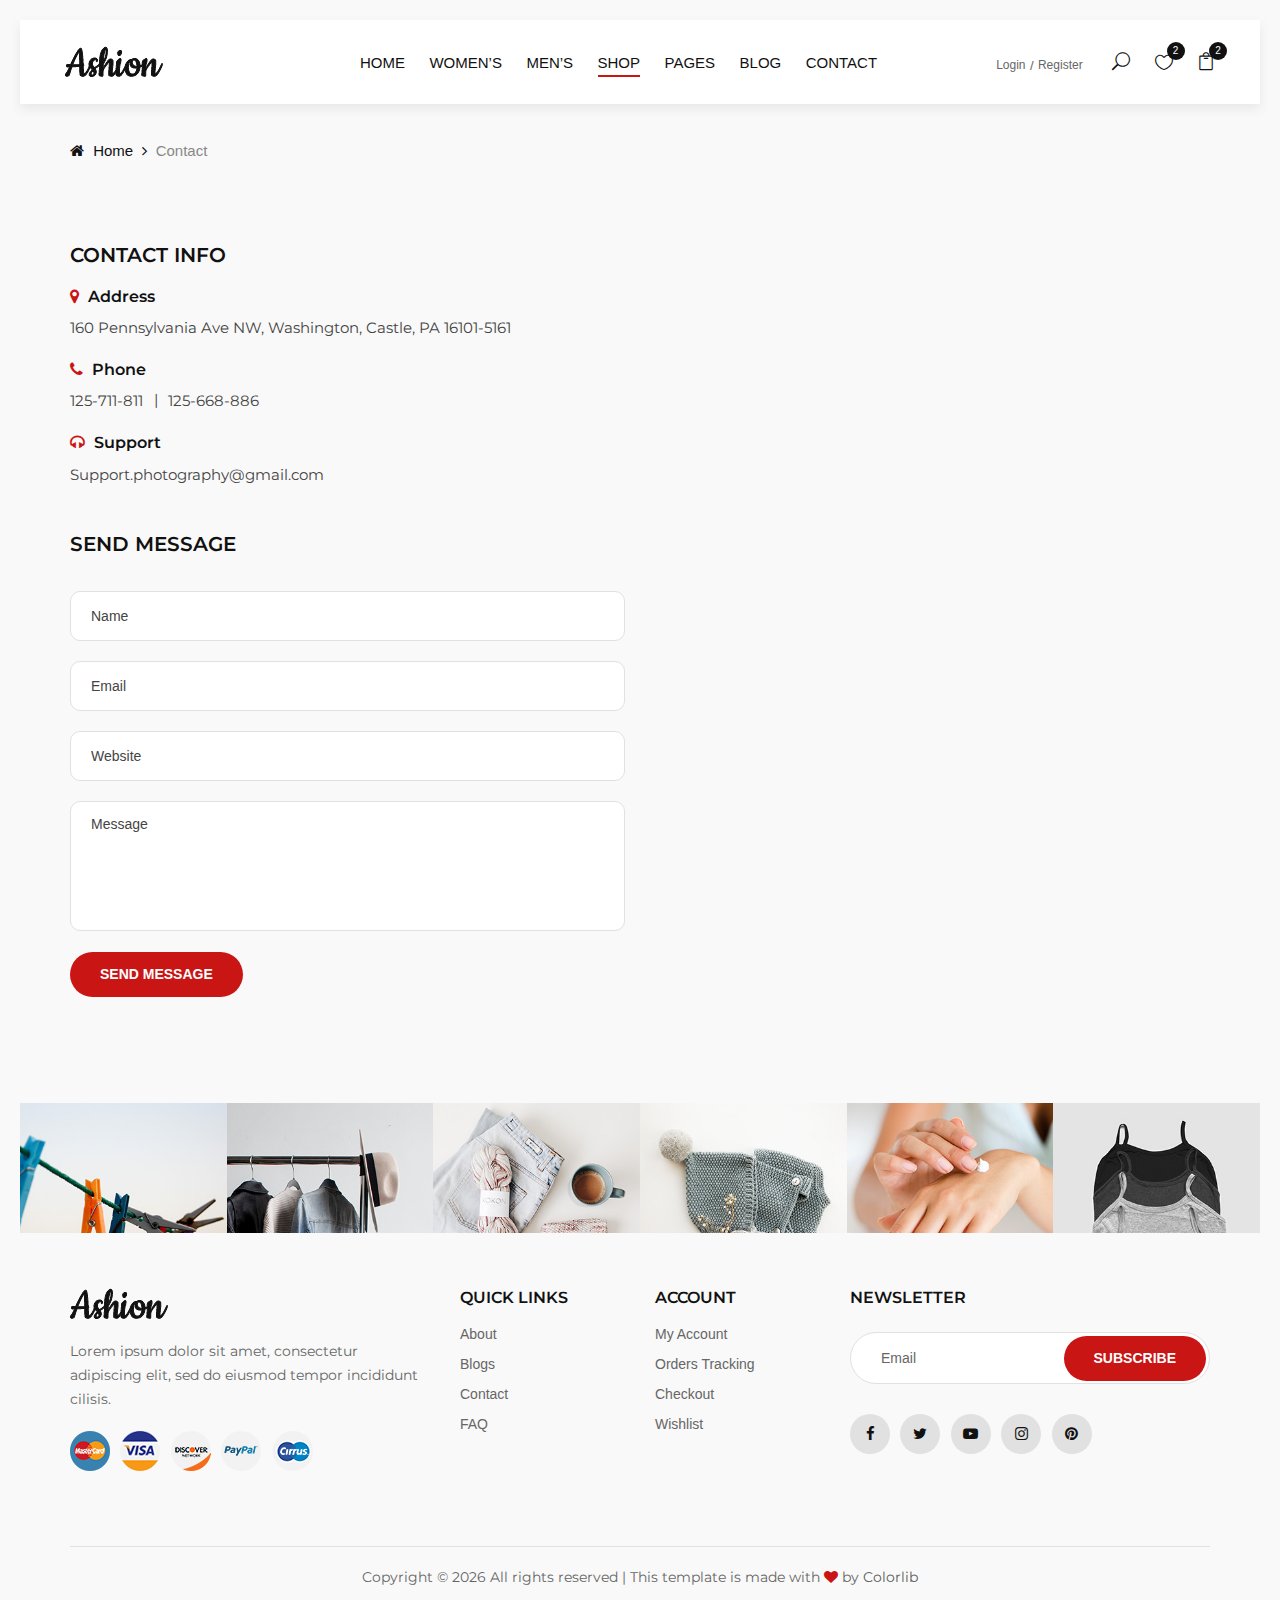
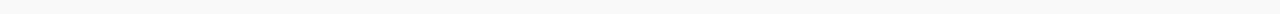
<file: contact.html>
<!DOCTYPE html>
<html lang="zxx">

<head>
    <meta charset="UTF-8">
    <meta name="description" content="Ashion Template">
    <meta name="keywords" content="Ashion, unica, creative, html">
    <meta name="viewport" content="width=device-width, initial-scale=1.0">
    <meta http-equiv="X-UA-Compatible" content="ie=edge">
    <title>Ashion | Template</title>

    <!-- Google Font -->
    <link href="https://fonts.googleapis.com/css2?family=Cookie&display=swap" rel="stylesheet">
    <link href="https://fonts.googleapis.com/css2?family=Montserrat:wght@400;500;600;700;800;900&display=swap"
    rel="stylesheet">

    <!-- Css Styles -->
    <link rel="stylesheet" href="css/bootstrap.min.css" type="text/css">
    <link rel="stylesheet" href="css/font-awesome.min.css" type="text/css">
    <link rel="stylesheet" href="css/elegant-icons.css" type="text/css">
    <link rel="stylesheet" href="css/jquery-ui.min.css" type="text/css">
    <link rel="stylesheet" href="css/magnific-popup.css" type="text/css">
    <link rel="stylesheet" href="css/owl.carousel.min.css" type="text/css">
    <link rel="stylesheet" href="css/slicknav.min.css" type="text/css">
    <link rel="stylesheet" href="css/style.css" type="text/css">
</head>

<body>
    <!-- Page Preloder -->
    <div id="preloder">
        <div class="loader"></div>
    </div>

    <!-- Offcanvas Menu Begin -->
    <div class="offcanvas-menu-overlay"></div>
    <div class="offcanvas-menu-wrapper">
        <div class="offcanvas__close">+</div>
        <ul class="offcanvas__widget">
            <li><span class="icon_search search-switch"></span></li>
            <li><a href="#"><span class="icon_heart_alt"></span>
                <div class="tip">2</div>
            </a></li>
            <li><a href="#"><span class="icon_bag_alt"></span>
                <div class="tip">2</div>
            </a></li>
        </ul>
        <div class="offcanvas__logo">
            <a href="./index.html"><img src="img/logo.png" alt=""></a>
        </div>
        <div id="mobile-menu-wrap"></div>
        <div class="offcanvas__auth">
            <a href="#">Login</a>
            <a href="#">Register</a>
        </div>
    </div>
    <!-- Offcanvas Menu End -->

    <!-- Header Section Begin -->
    <header class="header">
        <div class="container-fluid">
            <div class="row">
                <div class="col-xl-3 col-lg-2">
                    <div class="header__logo">
                        <a href="./index.html"><img src="img/logo.png" alt=""></a>
                    </div>
                </div>
                <div class="col-xl-6 col-lg-7">
                    <nav class="header__menu">
                        <ul>
                            <li><a href="./index.html">Home</a></li>
                            <li><a href="#">Women’s</a></li>
                            <li><a href="#">Men’s</a></li>
                            <li class="active"><a href="./shop.html">Shop</a></li>
                            <li><a href="#">Pages</a>
                                <ul class="dropdown">
                                    <li><a href="./product-details.html">Product Details</a></li>
                                    <li><a href="./shop-cart.html">Shop Cart</a></li>
                                    <li><a href="./checkout.html">Checkout</a></li>
                                    <li><a href="./blog-details.html">Blog Details</a></li>
                                </ul>
                            </li>
                            <li><a href="./blog.html">Blog</a></li>
                            <li><a href="./contact.html">Contact</a></li>
                        </ul>
                    </nav>
                </div>
                <div class="col-lg-3">
                    <div class="header__right">
                        <div class="header__right__auth">
                            <a href="#">Login</a>
                            <a href="#">Register</a>
                        </div>
                        <ul class="header__right__widget">
                            <li><span class="icon_search search-switch"></span></li>
                            <li><a href="#"><span class="icon_heart_alt"></span>
                                <div class="tip">2</div>
                            </a></li>
                            <li><a href="#"><span class="icon_bag_alt"></span>
                                <div class="tip">2</div>
                            </a></li>
                        </ul>
                    </div>
                </div>
            </div>
            <div class="canvas__open">
                <i class="fa fa-bars"></i>
            </div>
        </div>
    </header>
    <!-- Header Section End -->

    <!-- Breadcrumb Begin -->
    <div class="breadcrumb-option">
        <div class="container">
            <div class="row">
                <div class="col-lg-12">
                    <div class="breadcrumb__links">
                        <a href="./index.html"><i class="fa fa-home"></i> Home</a>
                        <span>Contact</span>
                    </div>
                </div>
            </div>
        </div>
    </div>
    <!-- Breadcrumb End -->

    <!-- Contact Section Begin -->
    <section class="contact spad">
        <div class="container">
            <div class="row">
                <div class="col-lg-6 col-md-6">
                    <div class="contact__content">
                        <div class="contact__address">
                            <h5>Contact info</h5>
                            <ul>
                                <li>
                                    <h6><i class="fa fa-map-marker"></i> Address</h6>
                                    <p>160 Pennsylvania Ave NW, Washington, Castle, PA 16101-5161</p>
                                </li>
                                <li>
                                    <h6><i class="fa fa-phone"></i> Phone</h6>
                                    <p><span>125-711-811</span><span>125-668-886</span></p>
                                </li>
                                <li>
                                    <h6><i class="fa fa-headphones"></i> Support</h6>
                                    <p>Support.photography@gmail.com</p>
                                </li>
                            </ul>
                        </div>
                        <div class="contact__form">
                            <h5>SEND MESSAGE</h5>
                            <form action="#">
                                <input type="text" placeholder="Name">
                                <input type="text" placeholder="Email">
                                <input type="text" placeholder="Website">
                                <textarea placeholder="Message"></textarea>
                                <button type="submit" class="site-btn">Send Message</button>
                            </form>
                        </div>
                    </div>
                </div>
                <div class="col-lg-6 col-md-6">
                    <div class="contact__map">
                        <iframe
                        src="https://www.google.com/maps/embed?pb=!1m18!1m12!1m3!1d48158.305462977965!2d-74.13283844036356!3d41.02757295168286!2m3!1f0!2f0!3f0!3m2!1i1024!2i768!4f13.1!3m3!1m2!1s0x89c2e440473470d7%3A0xcaf503ca2ee57958!2sSaddle%20River%2C%20NJ%2007458%2C%20USA!5e0!3m2!1sen!2sbd!4v1575917275626!5m2!1sen!2sbd"
                        height="780" style="border:0" allowfullscreen="">
                    </iframe>
                </div>
            </div>
        </div>
    </div>
</section>
<!-- Contact Section End -->

<!-- Instagram Begin -->
<div class="instagram">
    <div class="container-fluid">
        <div class="row">
            <div class="col-lg-2 col-md-4 col-sm-4 p-0">
                <div class="instagram__item set-bg" data-setbg="img/instagram/insta-1.jpg">
                    <div class="instagram__text">
                        <i class="fa fa-instagram"></i>
                        <a href="#">@ ashion_shop</a>
                    </div>
                </div>
            </div>
            <div class="col-lg-2 col-md-4 col-sm-4 p-0">
                <div class="instagram__item set-bg" data-setbg="img/instagram/insta-2.jpg">
                    <div class="instagram__text">
                        <i class="fa fa-instagram"></i>
                        <a href="#">@ ashion_shop</a>
                    </div>
                </div>
            </div>
            <div class="col-lg-2 col-md-4 col-sm-4 p-0">
                <div class="instagram__item set-bg" data-setbg="img/instagram/insta-3.jpg">
                    <div class="instagram__text">
                        <i class="fa fa-instagram"></i>
                        <a href="#">@ ashion_shop</a>
                    </div>
                </div>
            </div>
            <div class="col-lg-2 col-md-4 col-sm-4 p-0">
                <div class="instagram__item set-bg" data-setbg="img/instagram/insta-4.jpg">
                    <div class="instagram__text">
                        <i class="fa fa-instagram"></i>
                        <a href="#">@ ashion_shop</a>
                    </div>
                </div>
            </div>
            <div class="col-lg-2 col-md-4 col-sm-4 p-0">
                <div class="instagram__item set-bg" data-setbg="img/instagram/insta-5.jpg">
                    <div class="instagram__text">
                        <i class="fa fa-instagram"></i>
                        <a href="#">@ ashion_shop</a>
                    </div>
                </div>
            </div>
            <div class="col-lg-2 col-md-4 col-sm-4 p-0">
                <div class="instagram__item set-bg" data-setbg="img/instagram/insta-6.jpg">
                    <div class="instagram__text">
                        <i class="fa fa-instagram"></i>
                        <a href="#">@ ashion_shop</a>
                    </div>
                </div>
            </div>
        </div>
    </div>
</div>
<!-- Instagram End -->

<!-- Footer Section Begin -->
<footer class="footer">
    <div class="container">
        <div class="row">
            <div class="col-lg-4 col-md-6 col-sm-7">
                <div class="footer__about">
                    <div class="footer__logo">
                        <a href="./index.html"><img src="img/logo.png" alt=""></a>
                    </div>
                    <p>Lorem ipsum dolor sit amet, consectetur adipiscing elit, sed do eiusmod tempor incididunt
                    cilisis.</p>
                    <div class="footer__payment">
                        <a href="#"><img src="img/payment/payment-1.png" alt=""></a>
                        <a href="#"><img src="img/payment/payment-2.png" alt=""></a>
                        <a href="#"><img src="img/payment/payment-3.png" alt=""></a>
                        <a href="#"><img src="img/payment/payment-4.png" alt=""></a>
                        <a href="#"><img src="img/payment/payment-5.png" alt=""></a>
                    </div>
                </div>
            </div>
            <div class="col-lg-2 col-md-3 col-sm-5">
                <div class="footer__widget">
                    <h6>Quick links</h6>
                    <ul>
                        <li><a href="#">About</a></li>
                        <li><a href="#">Blogs</a></li>
                        <li><a href="#">Contact</a></li>
                        <li><a href="#">FAQ</a></li>
                    </ul>
                </div>
            </div>
            <div class="col-lg-2 col-md-3 col-sm-4">
                <div class="footer__widget">
                    <h6>Account</h6>
                    <ul>
                        <li><a href="#">My Account</a></li>
                        <li><a href="#">Orders Tracking</a></li>
                        <li><a href="#">Checkout</a></li>
                        <li><a href="#">Wishlist</a></li>
                    </ul>
                </div>
            </div>
            <div class="col-lg-4 col-md-8 col-sm-8">
                <div class="footer__newslatter">
                    <h6>NEWSLETTER</h6>
                    <form action="#">
                        <input type="text" placeholder="Email">
                        <button type="submit" class="site-btn">Subscribe</button>
                    </form>
                    <div class="footer__social">
                        <a href="#"><i class="fa fa-facebook"></i></a>
                        <a href="#"><i class="fa fa-twitter"></i></a>
                        <a href="#"><i class="fa fa-youtube-play"></i></a>
                        <a href="#"><i class="fa fa-instagram"></i></a>
                        <a href="#"><i class="fa fa-pinterest"></i></a>
                    </div>
                </div>
            </div>
        </div>
        <div class="row">
            <div class="col-lg-12">
                <!-- Link back to Colorlib can't be removed. Template is licensed under CC BY 3.0. -->
                <div class="footer__copyright__text">
                    <p>Copyright &copy; <script>document.write(new Date().getFullYear());</script> All rights reserved | This template is made with <i class="fa fa-heart" aria-hidden="true"></i> by <a href="https://colorlib.com" target="_blank">Colorlib</a></p>
                </div>
                <!-- Link back to Colorlib can't be removed. Template is licensed under CC BY 3.0. -->
            </div>
        </div>
    </div>
</footer>
<!-- Footer Section End -->

<!-- Search Begin -->
<div class="search-model">
    <div class="h-100 d-flex align-items-center justify-content-center">
        <div class="search-close-switch">+</div>
        <form class="search-model-form">
            <input type="text" id="search-input" placeholder="Search here.....">
        </form>
    </div>
</div>
<!-- Search End -->

<!-- Js Plugins -->
<script src="js/jquery-3.3.1.min.js"></script>
<script src="js/bootstrap.min.js"></script>
<script src="js/jquery.magnific-popup.min.js"></script>
<script src="js/jquery-ui.min.js"></script>
<script src="js/mixitup.min.js"></script>
<script src="js/jquery.countdown.min.js"></script>
<script src="js/jquery.slicknav.js"></script>
<script src="js/owl.carousel.min.js"></script>
<script src="js/jquery.nicescroll.min.js"></script>
<script src="js/main.js"></script>
</body>

</html>
</file>
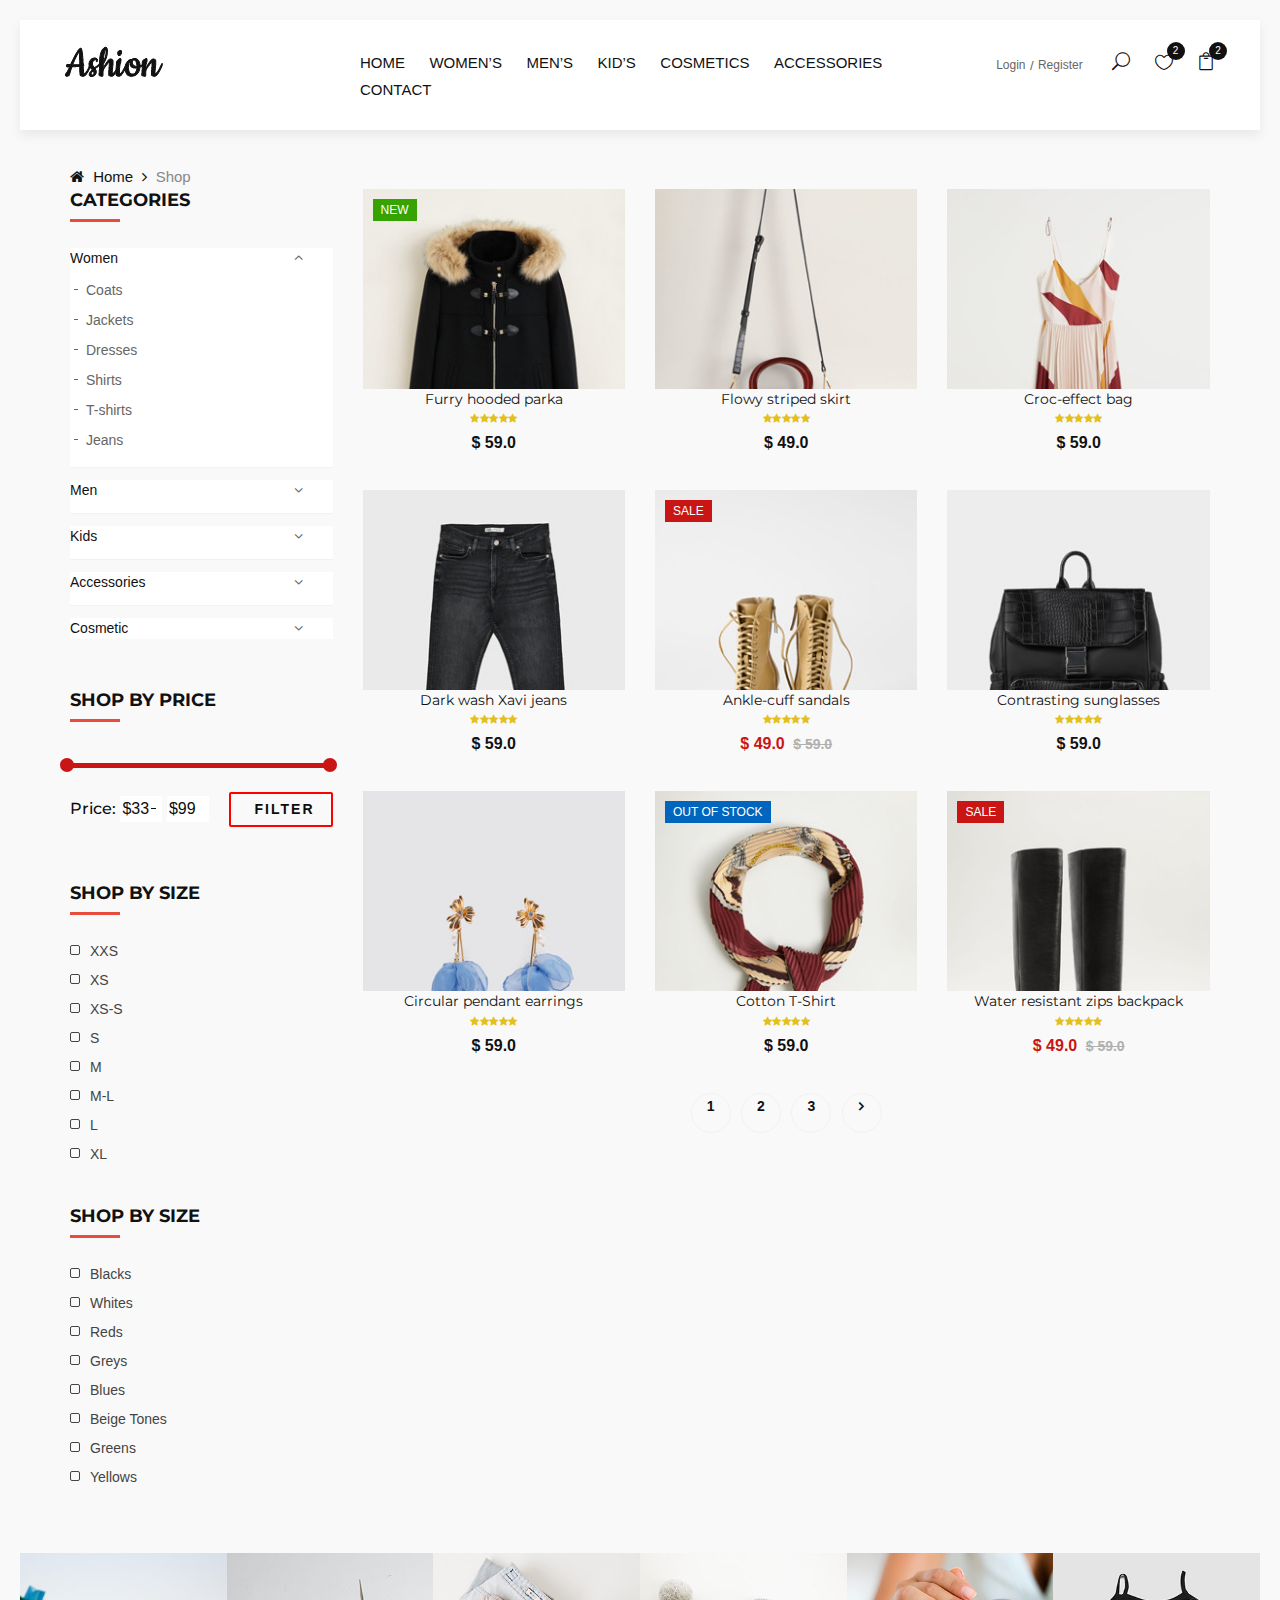
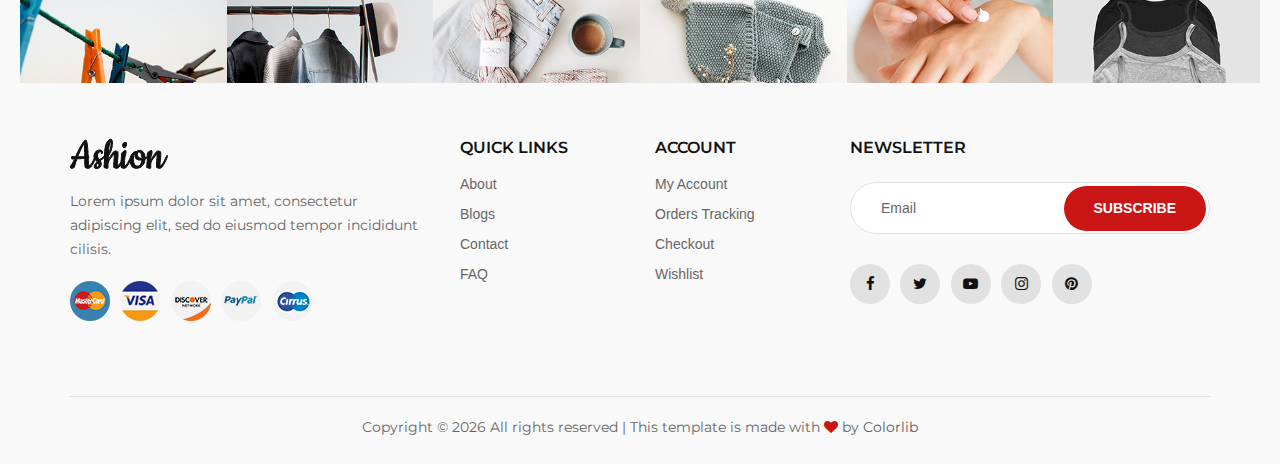
<file: cosmetics.html>
<!DOCTYPE html>
<html lang="zxx">

<head>
    <meta charset="UTF-8">
    <meta name="description" content="Ashion Template">
    <meta name="keywords" content="Ashion, unica, creative, html">
    <meta name="viewport" content="width=device-width, initial-scale=1.0">
    <meta http-equiv="X-UA-Compatible" content="ie=edge">
    <title>Ashion | Template</title>

    <!-- Google Font -->
    <link href="https://fonts.googleapis.com/css2?family=Cookie&display=swap" rel="stylesheet">
    <link href="https://fonts.googleapis.com/css2?family=Montserrat:wght@400;500;600;700;800;900&display=swap"
    rel="stylesheet">

    <!-- Css Styles -->
    <link rel="stylesheet" href="css/bootstrap.min.css" type="text/css">
    <link rel="stylesheet" href="css/font-awesome.min.css" type="text/css">
    <link rel="stylesheet" href="css/elegant-icons.css" type="text/css">
    <link rel="stylesheet" href="css/jquery-ui.min.css" type="text/css">
    <link rel="stylesheet" href="css/magnific-popup.css" type="text/css">
    <link rel="stylesheet" href="css/owl.carousel.min.css" type="text/css">
    <link rel="stylesheet" href="css/slicknav.min.css" type="text/css">
    <link rel="stylesheet" href="css/style.css" type="text/css">
</head>

<body>
    <!-- Page Preloder -->
    <div id="preloder">
        <div class="loader"></div>
    </div>

    <!-- Offcanvas Menu Begin -->
    <div class="offcanvas-menu-overlay"></div>
    <div class="offcanvas-menu-wrapper">
        <div class="offcanvas__close">+</div>
        <ul class="offcanvas__widget">
            <li><span class="icon_search search-switch"></span></li>
            <li><a href="#"><span class="icon_heart_alt"></span>
                <div class="tip">2</div>
            </a></li>
            <li><a href="#"><span class="icon_bag_alt"></span>
                <div class="tip">2</div>
            </a></li>
        </ul>
        <div class="offcanvas__logo">
            <a href="./index.html"><img src="img/logo.png" alt=""></a>
        </div>
        <div id="mobile-menu-wrap"></div>
        <div class="offcanvas__auth">
            <a href="#">Login</a>
            <a href="#">Register</a>
        </div>
    </div>
    <!-- Offcanvas Menu End -->

    <!-- Header Section Begin -->
    <header class="header">
        <div class="container-fluid">
            <div class="row">
                <div class="col-xl-3 col-lg-2">
                    <div class="header__logo">
                        <a href="./index.html"><img src="img/logo.png" alt=""></a>
                    </div>
                </div>
                <div class="col-xl-6 col-lg-7">
                    <nav class="header__menu">
                        <ul>
                            <li><a href="./index.html">Home</a></li>
                            <li><a href="./women-fashion.html">Women’s</a></li>
                            <li><a href="./men-fashion.html">Men’s</a></li>
                            <li><a href="./kids-fashion.html">Kid’s</a></li>
                            <li><a href="./cosmetics.html">Cosmetics</a></li>
                            <li><a href="./accessories.html">Accessories</a></li>
                            <!-- <li class="active"><a href="./shop.html">Shop</a></li>
                            <li><a href="#">Pages</a>
                                <ul class="dropdown">
                                    <li><a href="./product-details.html">Product Details</a></li>
                                    <li><a href="./shop-cart.html">Shop Cart</a></li>
                                    <li><a href="./checkout.html">Checkout</a></li>
                                    <li><a href="./blog-details.html">Blog Details</a></li>
                                </ul>
                            </li>
                            <li><a href="./blog.html">Blog</a></li> -->
                            <li><a href="./contact.html">Contact</a></li>
                        </ul>
                    </nav>
                </div>
                <div class="col-lg-3">
                    <div class="header__right">
                        <div class="header__right__auth">
                            <a href="#">Login</a>
                            <a href="#">Register</a>
                        </div>
                        <ul class="header__right__widget">
                            <li><span class="icon_search search-switch"></span></li>
                            <li><a href="#"><span class="icon_heart_alt"></span>
                                <div class="tip">2</div>
                            </a></li>
                            <li><a href="#"><span class="icon_bag_alt"></span>
                                <div class="tip">2</div>
                            </a></li>
                        </ul>
                    </div>
                </div>
            </div>
            <div class="canvas__open">
                <i class="fa fa-bars"></i>
            </div>
        </div>
    </header>
    <!-- Header Section End -->

    <!-- Breadcrumb Begin -->
    <div class="breadcrumb-option">
        <div class="container">
            <div class="row">
                <div class="col-lg-12">
                    <div class="breadcrumb__links">
                        <a href="./index.html"><i class="fa fa-home"></i> Home</a>
                        <span>Shop</span>
                    </div>
                </div>
            </div>
        </div>
    </div>
    <!-- Breadcrumb End -->

    <!-- Shop Section Begin -->
    <section class="shop spad">
        <div class="container">
            <div class="row">
                <div class="col-lg-3 col-md-3">
                    <div class="shop__sidebar">
                        <div class="sidebar__categories">
                            <div class="section-title">
                                <h4>Categories</h4>
                            </div>
                            <div class="categories__accordion">
                                <div class="accordion" id="accordionExample">
                                    <div class="card">
                                        <div class="card-heading active">
                                            <a data-toggle="collapse" data-target="#collapseOne">Women</a>
                                        </div>
                                        <div id="collapseOne" class="collapse show" data-parent="#accordionExample">
                                            <div class="card-body">
                                                <ul>
                                                    <li><a href="#">Coats</a></li>
                                                    <li><a href="#">Jackets</a></li>
                                                    <li><a href="#">Dresses</a></li>
                                                    <li><a href="#">Shirts</a></li>
                                                    <li><a href="#">T-shirts</a></li>
                                                    <li><a href="#">Jeans</a></li>
                                                </ul>
                                            </div>
                                        </div>
                                    </div>
                                    <div class="card">
                                        <div class="card-heading">
                                            <a data-toggle="collapse" data-target="#collapseTwo">Men</a>
                                        </div>
                                        <div id="collapseTwo" class="collapse" data-parent="#accordionExample">
                                            <div class="card-body">
                                                <ul>
                                                    <li><a href="#">Coats</a></li>
                                                    <li><a href="#">Jackets</a></li>
                                                    <li><a href="#">Dresses</a></li>
                                                    <li><a href="#">Shirts</a></li>
                                                    <li><a href="#">T-shirts</a></li>
                                                    <li><a href="#">Jeans</a></li>
                                                </ul>
                                            </div>
                                        </div>
                                    </div>
                                    <div class="card">
                                        <div class="card-heading">
                                            <a data-toggle="collapse" data-target="#collapseThree">Kids</a>
                                        </div>
                                        <div id="collapseThree" class="collapse" data-parent="#accordionExample">
                                            <div class="card-body">
                                                <ul>
                                                    <li><a href="#">Coats</a></li>
                                                    <li><a href="#">Jackets</a></li>
                                                    <li><a href="#">Dresses</a></li>
                                                    <li><a href="#">Shirts</a></li>
                                                    <li><a href="#">T-shirts</a></li>
                                                    <li><a href="#">Jeans</a></li>
                                                </ul>
                                            </div>
                                        </div>
                                    </div>
                                    <div class="card">
                                        <div class="card-heading">
                                            <a data-toggle="collapse" data-target="#collapseFour">Accessories</a>
                                        </div>
                                        <div id="collapseFour" class="collapse" data-parent="#accordionExample">
                                            <div class="card-body">
                                                <ul>
                                                    <li><a href="#">Coats</a></li>
                                                    <li><a href="#">Jackets</a></li>
                                                    <li><a href="#">Dresses</a></li>
                                                    <li><a href="#">Shirts</a></li>
                                                    <li><a href="#">T-shirts</a></li>
                                                    <li><a href="#">Jeans</a></li>
                                                </ul>
                                            </div>
                                        </div>
                                    </div>
                                    <div class="card">
                                        <div class="card-heading">
                                            <a data-toggle="collapse" data-target="#collapseFive">Cosmetic</a>
                                        </div>
                                        <div id="collapseFive" class="collapse" data-parent="#accordionExample">
                                            <div class="card-body">
                                                <ul>
                                                    <li><a href="#">Coats</a></li>
                                                    <li><a href="#">Jackets</a></li>
                                                    <li><a href="#">Dresses</a></li>
                                                    <li><a href="#">Shirts</a></li>
                                                    <li><a href="#">T-shirts</a></li>
                                                    <li><a href="#">Jeans</a></li>
                                                </ul>
                                            </div>
                                        </div>
                                    </div>
                                </div>
                            </div>
                        </div>
                        <div class="sidebar__filter">
                            <div class="section-title">
                                <h4>Shop by price</h4>
                            </div>
                            <div class="filter-range-wrap">
                                <div class="price-range ui-slider ui-corner-all ui-slider-horizontal ui-widget ui-widget-content"
                                data-min="33" data-max="99"></div>
                                <div class="range-slider">
                                    <div class="price-input">
                                        <p>Price:</p>
                                        <input type="text" id="minamount">
                                        <input type="text" id="maxamount">
                                    </div>
                                </div>
                            </div>
                            <a href="#">Filter</a>
                        </div>
                        <div class="sidebar__sizes">
                            <div class="section-title">
                                <h4>Shop by size</h4>
                            </div>
                            <div class="size__list">
                                <label for="xxs">
                                    xxs
                                    <input type="checkbox" id="xxs">
                                    <span class="checkmark"></span>
                                </label>
                                <label for="xs">
                                    xs
                                    <input type="checkbox" id="xs">
                                    <span class="checkmark"></span>
                                </label>
                                <label for="xss">
                                    xs-s
                                    <input type="checkbox" id="xss">
                                    <span class="checkmark"></span>
                                </label>
                                <label for="s">
                                    s
                                    <input type="checkbox" id="s">
                                    <span class="checkmark"></span>
                                </label>
                                <label for="m">
                                    m
                                    <input type="checkbox" id="m">
                                    <span class="checkmark"></span>
                                </label>
                                <label for="ml">
                                    m-l
                                    <input type="checkbox" id="ml">
                                    <span class="checkmark"></span>
                                </label>
                                <label for="l">
                                    l
                                    <input type="checkbox" id="l">
                                    <span class="checkmark"></span>
                                </label>
                                <label for="xl">
                                    xl
                                    <input type="checkbox" id="xl">
                                    <span class="checkmark"></span>
                                </label>
                            </div>
                        </div>
                        <div class="sidebar__color">
                            <div class="section-title">
                                <h4>Shop by size</h4>
                            </div>
                            <div class="size__list color__list">
                                <label for="black">
                                    Blacks
                                    <input type="checkbox" id="black">
                                    <span class="checkmark"></span>
                                </label>
                                <label for="whites">
                                    Whites
                                    <input type="checkbox" id="whites">
                                    <span class="checkmark"></span>
                                </label>
                                <label for="reds">
                                    Reds
                                    <input type="checkbox" id="reds">
                                    <span class="checkmark"></span>
                                </label>
                                <label for="greys">
                                    Greys
                                    <input type="checkbox" id="greys">
                                    <span class="checkmark"></span>
                                </label>
                                <label for="blues">
                                    Blues
                                    <input type="checkbox" id="blues">
                                    <span class="checkmark"></span>
                                </label>
                                <label for="beige">
                                    Beige Tones
                                    <input type="checkbox" id="beige">
                                    <span class="checkmark"></span>
                                </label>
                                <label for="greens">
                                    Greens
                                    <input type="checkbox" id="greens">
                                    <span class="checkmark"></span>
                                </label>
                                <label for="yellows">
                                    Yellows
                                    <input type="checkbox" id="yellows">
                                    <span class="checkmark"></span>
                                </label>
                            </div>
                        </div>
                    </div>
                </div>
                <div class="col-lg-9 col-md-9">
                    <div class="row">
                        <div class="col-lg-4 col-md-6">
                            <div class="product__item">
                                <div class="product__item__pic set-bg" data-setbg="img/shop/shop-1.jpg">
                                    <div class="label new">New</div>
                                    <ul class="product__hover">
                                        <li><a href="img/shop/shop-1.jpg" class="image-popup"><span class="arrow_expand"></span></a></li>
                                        <li><a href="#"><span class="icon_heart_alt"></span></a></li>
                                        <li><a href="#"><span class="icon_bag_alt"></span></a></li>
                                    </ul>
                                </div>
                                <div class="product__item__text">
                                    <h6><a href="#">Furry hooded parka</a></h6>
                                    <div class="rating">
                                        <i class="fa fa-star"></i>
                                        <i class="fa fa-star"></i>
                                        <i class="fa fa-star"></i>
                                        <i class="fa fa-star"></i>
                                        <i class="fa fa-star"></i>
                                    </div>
                                    <div class="product__price">$ 59.0</div>
                                </div>
                            </div>
                        </div>
                        <div class="col-lg-4 col-md-6">
                            <div class="product__item">
                                <div class="product__item__pic set-bg" data-setbg="img/shop/shop-2.jpg">
                                    <ul class="product__hover">
                                        <li><a href="img/shop/shop-2.jpg" class="image-popup"><span class="arrow_expand"></span></a></li>
                                        <li><a href="#"><span class="icon_heart_alt"></span></a></li>
                                        <li><a href="#"><span class="icon_bag_alt"></span></a></li>
                                    </ul>
                                </div>
                                <div class="product__item__text">
                                    <h6><a href="#">Flowy striped skirt</a></h6>
                                    <div class="rating">
                                        <i class="fa fa-star"></i>
                                        <i class="fa fa-star"></i>
                                        <i class="fa fa-star"></i>
                                        <i class="fa fa-star"></i>
                                        <i class="fa fa-star"></i>
                                    </div>
                                    <div class="product__price">$ 49.0</div>
                                </div>
                            </div>
                        </div>
                        <div class="col-lg-4 col-md-6">
                            <div class="product__item">
                                <div class="product__item__pic set-bg" data-setbg="img/shop/shop-3.jpg">
                                    <ul class="product__hover">
                                        <li><a href="img/shop/shop-3.jpg" class="image-popup"><span class="arrow_expand"></span></a></li>
                                        <li><a href="#"><span class="icon_heart_alt"></span></a></li>
                                        <li><a href="#"><span class="icon_bag_alt"></span></a></li>
                                    </ul>
                                </div>
                                <div class="product__item__text">
                                    <h6><a href="#">Croc-effect bag</a></h6>
                                    <div class="rating">
                                        <i class="fa fa-star"></i>
                                        <i class="fa fa-star"></i>
                                        <i class="fa fa-star"></i>
                                        <i class="fa fa-star"></i>
                                        <i class="fa fa-star"></i>
                                    </div>
                                    <div class="product__price">$ 59.0</div>
                                </div>
                            </div>
                        </div>
                        <div class="col-lg-4 col-md-6">
                            <div class="product__item">
                                <div class="product__item__pic set-bg" data-setbg="img/shop/shop-4.jpg">
                                    <ul class="product__hover">
                                        <li><a href="img/shop/shop-4.jpg" class="image-popup"><span class="arrow_expand"></span></a></li>
                                        <li><a href="#"><span class="icon_heart_alt"></span></a></li>
                                        <li><a href="#"><span class="icon_bag_alt"></span></a></li>
                                    </ul>
                                </div>
                                <div class="product__item__text">
                                    <h6><a href="#">Dark wash Xavi jeans</a></h6>
                                    <div class="rating">
                                        <i class="fa fa-star"></i>
                                        <i class="fa fa-star"></i>
                                        <i class="fa fa-star"></i>
                                        <i class="fa fa-star"></i>
                                        <i class="fa fa-star"></i>
                                    </div>
                                    <div class="product__price">$ 59.0</div>
                                </div>
                            </div>
                        </div>
                        <div class="col-lg-4 col-md-6">
                            <div class="product__item sale">
                                <div class="product__item__pic set-bg" data-setbg="img/shop/shop-5.jpg">
                                    <div class="label">Sale</div>
                                    <ul class="product__hover">
                                        <li><a href="img/shop/shop-5.jpg" class="image-popup"><span class="arrow_expand"></span></a></li>
                                        <li><a href="#"><span class="icon_heart_alt"></span></a></li>
                                        <li><a href="#"><span class="icon_bag_alt"></span></a></li>
                                    </ul>
                                </div>
                                <div class="product__item__text">
                                    <h6><a href="#">Ankle-cuff sandals</a></h6>
                                    <div class="rating">
                                        <i class="fa fa-star"></i>
                                        <i class="fa fa-star"></i>
                                        <i class="fa fa-star"></i>
                                        <i class="fa fa-star"></i>
                                        <i class="fa fa-star"></i>
                                    </div>
                                    <div class="product__price">$ 49.0 <span>$ 59.0</span></div>
                                </div>
                            </div>
                        </div>
                        <div class="col-lg-4 col-md-6">
                            <div class="product__item">
                                <div class="product__item__pic set-bg" data-setbg="img/shop/shop-6.jpg">
                                    <ul class="product__hover">
                                        <li><a href="img/shop/shop-6.jpg" class="image-popup"><span class="arrow_expand"></span></a></li>
                                        <li><a href="#"><span class="icon_heart_alt"></span></a></li>
                                        <li><a href="#"><span class="icon_bag_alt"></span></a></li>
                                    </ul>
                                </div>
                                <div class="product__item__text">
                                    <h6><a href="#">Contrasting sunglasses</a></h6>
                                    <div class="rating">
                                        <i class="fa fa-star"></i>
                                        <i class="fa fa-star"></i>
                                        <i class="fa fa-star"></i>
                                        <i class="fa fa-star"></i>
                                        <i class="fa fa-star"></i>
                                    </div>
                                    <div class="product__price">$ 59.0</div>
                                </div>
                            </div>
                        </div>
                        <div class="col-lg-4 col-md-6">
                            <div class="product__item">
                                <div class="product__item__pic set-bg" data-setbg="img/shop/shop-7.jpg">
                                    <ul class="product__hover">
                                        <li><a href="img/shop/shop-7.jpg" class="image-popup"><span class="arrow_expand"></span></a></li>
                                        <li><a href="#"><span class="icon_heart_alt"></span></a></li>
                                        <li><a href="#"><span class="icon_bag_alt"></span></a></li>
                                    </ul>
                                </div>
                                <div class="product__item__text">
                                    <h6><a href="#">Circular pendant earrings</a></h6>
                                    <div class="rating">
                                        <i class="fa fa-star"></i>
                                        <i class="fa fa-star"></i>
                                        <i class="fa fa-star"></i>
                                        <i class="fa fa-star"></i>
                                        <i class="fa fa-star"></i>
                                    </div>
                                    <div class="product__price">$ 59.0</div>
                                </div>
                            </div>
                        </div>
                        <div class="col-lg-4 col-md-6">
                            <div class="product__item">
                                <div class="product__item__pic set-bg" data-setbg="img/shop/shop-8.jpg">
                                    <div class="label stockout stockblue">Out Of Stock</div>
                                    <ul class="product__hover">
                                        <li><a href="img/shop/shop-8.jpg" class="image-popup"><span class="arrow_expand"></span></a></li>
                                        <li><a href="#"><span class="icon_heart_alt"></span></a></li>
                                        <li><a href="#"><span class="icon_bag_alt"></span></a></li>
                                    </ul>
                                </div>
                                <div class="product__item__text">
                                    <h6><a href="#">Cotton T-Shirt</a></h6>
                                    <div class="rating">
                                        <i class="fa fa-star"></i>
                                        <i class="fa fa-star"></i>
                                        <i class="fa fa-star"></i>
                                        <i class="fa fa-star"></i>
                                        <i class="fa fa-star"></i>
                                    </div>
                                    <div class="product__price">$ 59.0</div>
                                </div>
                            </div>
                        </div>
                        <div class="col-lg-4 col-md-6">
                            <div class="product__item sale">
                                <div class="product__item__pic set-bg" data-setbg="img/shop/shop-9.jpg">
                                    <div class="label">Sale</div>
                                    <ul class="product__hover">
                                        <li><a href="img/shop/shop-9.jpg" class="image-popup"><span class="arrow_expand"></span></a></li>
                                        <li><a href="#"><span class="icon_heart_alt"></span></a></li>
                                        <li><a href="#"><span class="icon_bag_alt"></span></a></li>
                                    </ul>
                                </div>
                                <div class="product__item__text">
                                    <h6><a href="#">Water resistant zips backpack</a></h6>
                                    <div class="rating">
                                        <i class="fa fa-star"></i>
                                        <i class="fa fa-star"></i>
                                        <i class="fa fa-star"></i>
                                        <i class="fa fa-star"></i>
                                        <i class="fa fa-star"></i>
                                    </div>
                                    <div class="product__price">$ 49.0 <span>$ 59.0</span></div>
                                </div>
                            </div>
                        </div>
                        <div class="col-lg-12 text-center">
                            <div class="pagination__option">
                                <a href="#">1</a>
                                <a href="#">2</a>
                                <a href="#">3</a>
                                <a href="#"><i class="fa fa-angle-right"></i></a>
                            </div>
                        </div>
                    </div>
                </div>
            </div>
        </div>
    </section>
    <!-- Shop Section End -->

    <!-- Instagram Begin -->
    <div class="instagram">
        <div class="container-fluid">
            <div class="row">
                <div class="col-lg-2 col-md-4 col-sm-4 p-0">
                    <div class="instagram__item set-bg" data-setbg="img/instagram/insta-1.jpg">
                        <div class="instagram__text">
                            <i class="fa fa-instagram"></i>
                            <a href="#">@ ashion_shop</a>
                        </div>
                    </div>
                </div>
                <div class="col-lg-2 col-md-4 col-sm-4 p-0">
                    <div class="instagram__item set-bg" data-setbg="img/instagram/insta-2.jpg">
                        <div class="instagram__text">
                            <i class="fa fa-instagram"></i>
                            <a href="#">@ ashion_shop</a>
                        </div>
                    </div>
                </div>
                <div class="col-lg-2 col-md-4 col-sm-4 p-0">
                    <div class="instagram__item set-bg" data-setbg="img/instagram/insta-3.jpg">
                        <div class="instagram__text">
                            <i class="fa fa-instagram"></i>
                            <a href="#">@ ashion_shop</a>
                        </div>
                    </div>
                </div>
                <div class="col-lg-2 col-md-4 col-sm-4 p-0">
                    <div class="instagram__item set-bg" data-setbg="img/instagram/insta-4.jpg">
                        <div class="instagram__text">
                            <i class="fa fa-instagram"></i>
                            <a href="#">@ ashion_shop</a>
                        </div>
                    </div>
                </div>
                <div class="col-lg-2 col-md-4 col-sm-4 p-0">
                    <div class="instagram__item set-bg" data-setbg="img/instagram/insta-5.jpg">
                        <div class="instagram__text">
                            <i class="fa fa-instagram"></i>
                            <a href="#">@ ashion_shop</a>
                        </div>
                    </div>
                </div>
                <div class="col-lg-2 col-md-4 col-sm-4 p-0">
                    <div class="instagram__item set-bg" data-setbg="img/instagram/insta-6.jpg">
                        <div class="instagram__text">
                            <i class="fa fa-instagram"></i>
                            <a href="#">@ ashion_shop</a>
                        </div>
                    </div>
                </div>
            </div>
        </div>
    </div>
    <!-- Instagram End -->

    <!-- Footer Section Begin -->
    <footer class="footer">
        <div class="container">
            <div class="row">
                <div class="col-lg-4 col-md-6 col-sm-7">
                    <div class="footer__about">
                        <div class="footer__logo">
                            <a href="./index.html"><img src="img/logo.png" alt=""></a>
                        </div>
                        <p>Lorem ipsum dolor sit amet, consectetur adipiscing elit, sed do eiusmod tempor incididunt
                        cilisis.</p>
                        <div class="footer__payment">
                            <a href="#"><img src="img/payment/payment-1.png" alt=""></a>
                            <a href="#"><img src="img/payment/payment-2.png" alt=""></a>
                            <a href="#"><img src="img/payment/payment-3.png" alt=""></a>
                            <a href="#"><img src="img/payment/payment-4.png" alt=""></a>
                            <a href="#"><img src="img/payment/payment-5.png" alt=""></a>
                        </div>
                    </div>
                </div>
                <div class="col-lg-2 col-md-3 col-sm-5">
                    <div class="footer__widget">
                        <h6>Quick links</h6>
                        <ul>
                            <li><a href="#">About</a></li>
                            <li><a href="#">Blogs</a></li>
                            <li><a href="#">Contact</a></li>
                            <li><a href="#">FAQ</a></li>
                        </ul>
                    </div>
                </div>
                <div class="col-lg-2 col-md-3 col-sm-4">
                    <div class="footer__widget">
                        <h6>Account</h6>
                        <ul>
                            <li><a href="#">My Account</a></li>
                            <li><a href="#">Orders Tracking</a></li>
                            <li><a href="#">Checkout</a></li>
                            <li><a href="#">Wishlist</a></li>
                        </ul>
                    </div>
                </div>
                <div class="col-lg-4 col-md-8 col-sm-8">
                    <div class="footer__newslatter">
                        <h6>NEWSLETTER</h6>
                        <form action="#">
                            <input type="text" placeholder="Email">
                            <button type="submit" class="site-btn">Subscribe</button>
                        </form>
                        <div class="footer__social">
                            <a href="#"><i class="fa fa-facebook"></i></a>
                            <a href="#"><i class="fa fa-twitter"></i></a>
                            <a href="#"><i class="fa fa-youtube-play"></i></a>
                            <a href="#"><i class="fa fa-instagram"></i></a>
                            <a href="#"><i class="fa fa-pinterest"></i></a>
                        </div>
                    </div>
                </div>
            </div>
            <div class="row">
                <div class="col-lg-12">
                    <!-- Link back to Colorlib can't be removed. Template is licensed under CC BY 3.0. -->
                    <div class="footer__copyright__text">
                        <p>Copyright &copy; <script>document.write(new Date().getFullYear());</script> All rights reserved | This template is made with <i class="fa fa-heart" aria-hidden="true"></i> by <a href="https://colorlib.com" target="_blank">Colorlib</a></p>
                    </div>
                    <!-- Link back to Colorlib can't be removed. Template is licensed under CC BY 3.0. -->
                </div>
            </div>
        </div>
    </footer>
    <!-- Footer Section End -->

    <!-- Search Begin -->
    <div class="search-model">
        <div class="h-100 d-flex align-items-center justify-content-center">
            <div class="search-close-switch">+</div>
            <form class="search-model-form">
                <input type="text" id="search-input" placeholder="Search here.....">
            </form>
        </div>
    </div>
    <!-- Search End -->

    <!-- Js Plugins -->
    <script src="js/jquery-3.3.1.min.js"></script>
    <script src="js/bootstrap.min.js"></script>
    <script src="js/jquery.magnific-popup.min.js"></script>
    <script src="js/jquery-ui.min.js"></script>
    <script src="js/mixitup.min.js"></script>
    <script src="js/jquery.countdown.min.js"></script>
    <script src="js/jquery.slicknav.js"></script>
    <script src="js/owl.carousel.min.js"></script>
    <script src="js/jquery.nicescroll.min.js"></script>
    <script src="js/main.js"></script>
</body>

</html>
</file>
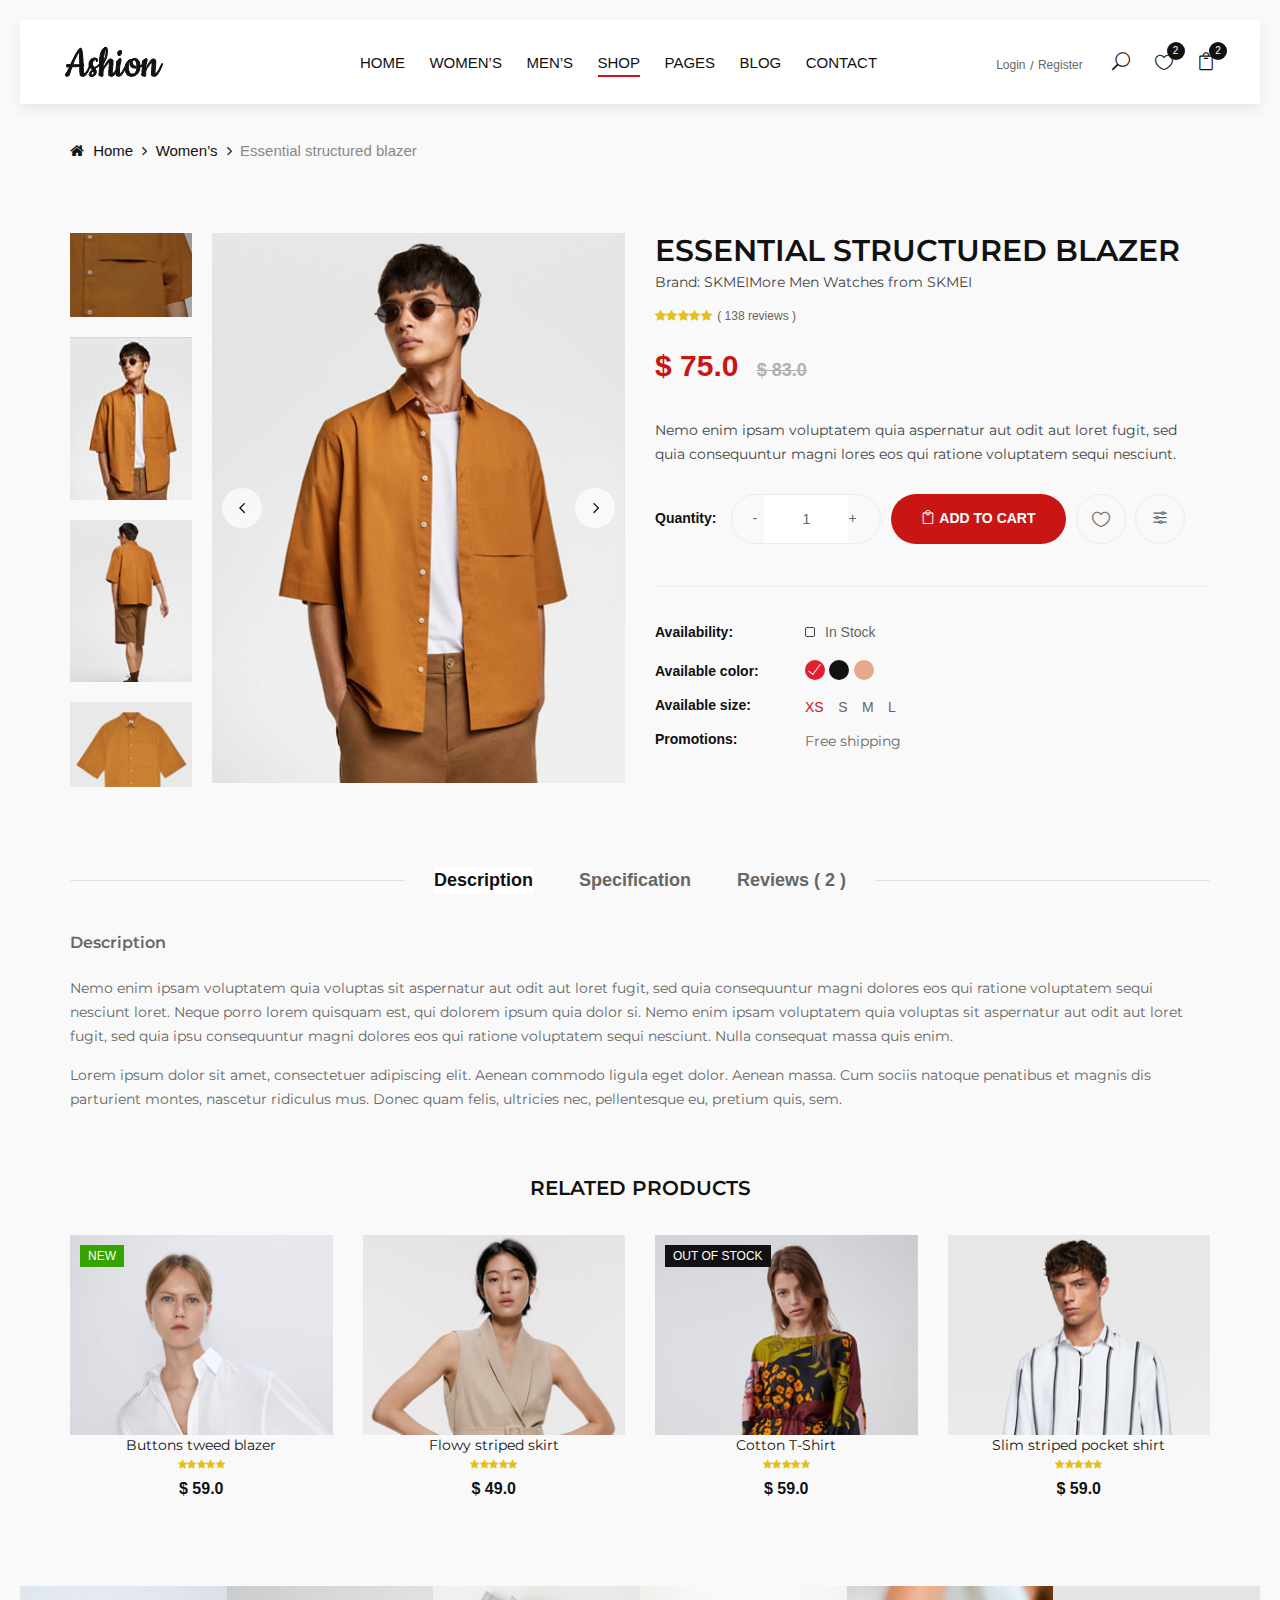
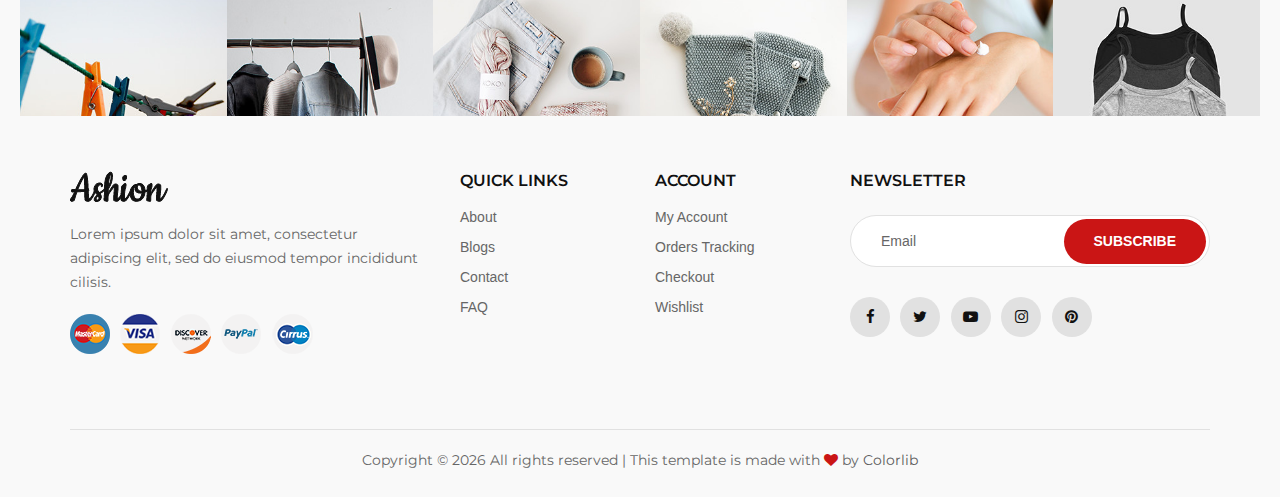
<file: product-details.html>
<!DOCTYPE html>
<html lang="zxx">

<head>
    <meta charset="UTF-8">
    <meta name="description" content="Ashion Template">
    <meta name="keywords" content="Ashion, unica, creative, html">
    <meta name="viewport" content="width=device-width, initial-scale=1.0">
    <meta http-equiv="X-UA-Compatible" content="ie=edge">
    <title>Ashion | Template</title>

    <!-- Google Font -->
    <link href="https://fonts.googleapis.com/css2?family=Cookie&display=swap" rel="stylesheet">
    <link href="https://fonts.googleapis.com/css2?family=Montserrat:wght@400;500;600;700;800;900&display=swap"
    rel="stylesheet">

    <!-- Css Styles -->
    <link rel="stylesheet" href="css/bootstrap.min.css" type="text/css">
    <link rel="stylesheet" href="css/font-awesome.min.css" type="text/css">
    <link rel="stylesheet" href="css/elegant-icons.css" type="text/css">
    <link rel="stylesheet" href="css/jquery-ui.min.css" type="text/css">
    <link rel="stylesheet" href="css/magnific-popup.css" type="text/css">
    <link rel="stylesheet" href="css/owl.carousel.min.css" type="text/css">
    <link rel="stylesheet" href="css/slicknav.min.css" type="text/css">
    <link rel="stylesheet" href="css/style.css" type="text/css">
</head>

<body>
    <!-- Page Preloder -->
    <div id="preloder">
        <div class="loader"></div>
    </div>

    <!-- Offcanvas Menu Begin -->
    <div class="offcanvas-menu-overlay"></div>
    <div class="offcanvas-menu-wrapper">
        <div class="offcanvas__close">+</div>
        <ul class="offcanvas__widget">
            <li><span class="icon_search search-switch"></span></li>
            <li><a href="#"><span class="icon_heart_alt"></span>
                <div class="tip">2</div>
            </a></li>
            <li><a href="#"><span class="icon_bag_alt"></span>
                <div class="tip">2</div>
            </a></li>
        </ul>
        <div class="offcanvas__logo">
            <a href="./index.html"><img src="img/logo.png" alt=""></a>
        </div>
        <div id="mobile-menu-wrap"></div>
        <div class="offcanvas__auth">
            <a href="#">Login</a>
            <a href="#">Register</a>
        </div>
    </div>
    <!-- Offcanvas Menu End -->

    <!-- Header Section Begin -->
    <header class="header">
        <div class="container-fluid">
            <div class="row">
                <div class="col-xl-3 col-lg-2">
                    <div class="header__logo">
                        <a href="./index.html"><img src="img/logo.png" alt=""></a>
                    </div>
                </div>
                <div class="col-xl-6 col-lg-7">
                    <nav class="header__menu">
                        <ul>
                            <li><a href="./index.html">Home</a></li>
                            <li><a href="#">Women’s</a></li>
                            <li><a href="#">Men’s</a></li>
                            <li class="active"><a href="./shop.html">Shop</a></li>
                            <li><a href="#">Pages</a>
                                <ul class="dropdown">
                                    <li><a href="./product-details.html">Product Details</a></li>
                                    <li><a href="./shop-cart.html">Shop Cart</a></li>
                                    <li><a href="./checkout.html">Checkout</a></li>
                                    <li><a href="./blog-details.html">Blog Details</a></li>
                                </ul>
                            </li>
                            <li><a href="./blog.html">Blog</a></li>
                            <li><a href="./contact.html">Contact</a></li>
                        </ul>
                    </nav>
                </div>
                <div class="col-lg-3">
                    <div class="header__right">
                        <div class="header__right__auth">
                            <a href="#">Login</a>
                            <a href="#">Register</a>
                        </div>
                        <ul class="header__right__widget">
                            <li><span class="icon_search search-switch"></span></li>
                            <li><a href="#"><span class="icon_heart_alt"></span>
                                <div class="tip">2</div>
                            </a></li>
                            <li><a href="#"><span class="icon_bag_alt"></span>
                                <div class="tip">2</div>
                            </a></li>
                        </ul>
                    </div>
                </div>
            </div>
            <div class="canvas__open">
                <i class="fa fa-bars"></i>
            </div>
        </div>
    </header>
    <!-- Header Section End -->

    <!-- Breadcrumb Begin -->
    <div class="breadcrumb-option">
        <div class="container">
            <div class="row">
                <div class="col-lg-12">
                    <div class="breadcrumb__links">
                        <a href="./index.html"><i class="fa fa-home"></i> Home</a>
                        <a href="#">Women’s </a>
                        <span>Essential structured blazer</span>
                    </div>
                </div>
            </div>
        </div>
    </div>
    <!-- Breadcrumb End -->

    <!-- Product Details Section Begin -->
    <section class="product-details spad">
        <div class="container">
            <div class="row">
                <div class="col-lg-6">
                    <div class="product__details__pic">
                        <div class="product__details__pic__left product__thumb nice-scroll">
                            <a class="pt active" href="#product-1">
                                <img src="img/product/details/thumb-1.jpg" alt="">
                            </a>
                            <a class="pt" href="#product-2">
                                <img src="img/product/details/thumb-2.jpg" alt="">
                            </a>
                            <a class="pt" href="#product-3">
                                <img src="img/product/details/thumb-3.jpg" alt="">
                            </a>
                            <a class="pt" href="#product-4">
                                <img src="img/product/details/thumb-4.jpg" alt="">
                            </a>
                        </div>
                        <div class="product__details__slider__content">
                            <div class="product__details__pic__slider owl-carousel">
                                <img data-hash="product-1" class="product__big__img" src="img/product/details/product-1.jpg" alt="">
                                <img data-hash="product-2" class="product__big__img" src="img/product/details/product-3.jpg" alt="">
                                <img data-hash="product-3" class="product__big__img" src="img/product/details/product-2.jpg" alt="">
                                <img data-hash="product-4" class="product__big__img" src="img/product/details/product-4.jpg" alt="">
                            </div>
                        </div>
                    </div>
                </div>
                <div class="col-lg-6">
                    <div class="product__details__text">
                        <h3>Essential structured blazer <span>Brand: SKMEIMore Men Watches from SKMEI</span></h3>
                        <div class="rating">
                            <i class="fa fa-star"></i>
                            <i class="fa fa-star"></i>
                            <i class="fa fa-star"></i>
                            <i class="fa fa-star"></i>
                            <i class="fa fa-star"></i>
                            <span>( 138 reviews )</span>
                        </div>
                        <div class="product__details__price">$ 75.0 <span>$ 83.0</span></div>
                        <p>Nemo enim ipsam voluptatem quia aspernatur aut odit aut loret fugit, sed quia consequuntur
                        magni lores eos qui ratione voluptatem sequi nesciunt.</p>
                        <div class="product__details__button">
                            <div class="quantity">
                                <span>Quantity:</span>
                                <div class="pro-qty">
                                    <input type="text" value="1">
                                </div>
                            </div>
                            <a href="#" class="cart-btn"><span class="icon_bag_alt"></span> Add to cart</a>
                            <ul>
                                <li><a href="#"><span class="icon_heart_alt"></span></a></li>
                                <li><a href="#"><span class="icon_adjust-horiz"></span></a></li>
                            </ul>
                        </div>
                        <div class="product__details__widget">
                            <ul>
                                <li>
                                    <span>Availability:</span>
                                    <div class="stock__checkbox">
                                        <label for="stockin">
                                            In Stock
                                            <input type="checkbox" id="stockin">
                                            <span class="checkmark"></span>
                                        </label>
                                    </div>
                                </li>
                                <li>
                                    <span>Available color:</span>
                                    <div class="color__checkbox">
                                        <label for="red">
                                            <input type="radio" name="color__radio" id="red" checked>
                                            <span class="checkmark"></span>
                                        </label>
                                        <label for="black">
                                            <input type="radio" name="color__radio" id="black">
                                            <span class="checkmark black-bg"></span>
                                        </label>
                                        <label for="grey">
                                            <input type="radio" name="color__radio" id="grey">
                                            <span class="checkmark grey-bg"></span>
                                        </label>
                                    </div>
                                </li>
                                <li>
                                    <span>Available size:</span>
                                    <div class="size__btn">
                                        <label for="xs-btn" class="active">
                                            <input type="radio" id="xs-btn">
                                            xs
                                        </label>
                                        <label for="s-btn">
                                            <input type="radio" id="s-btn">
                                            s
                                        </label>
                                        <label for="m-btn">
                                            <input type="radio" id="m-btn">
                                            m
                                        </label>
                                        <label for="l-btn">
                                            <input type="radio" id="l-btn">
                                            l
                                        </label>
                                    </div>
                                </li>
                                <li>
                                    <span>Promotions:</span>
                                    <p>Free shipping</p>
                                </li>
                            </ul>
                        </div>
                    </div>
                </div>
                <div class="col-lg-12">
                    <div class="product__details__tab">
                        <ul class="nav nav-tabs" role="tablist">
                            <li class="nav-item">
                                <a class="nav-link active" data-toggle="tab" href="#tabs-1" role="tab">Description</a>
                            </li>
                            <li class="nav-item">
                                <a class="nav-link" data-toggle="tab" href="#tabs-2" role="tab">Specification</a>
                            </li>
                            <li class="nav-item">
                                <a class="nav-link" data-toggle="tab" href="#tabs-3" role="tab">Reviews ( 2 )</a>
                            </li>
                        </ul>
                        <div class="tab-content">
                            <div class="tab-pane active" id="tabs-1" role="tabpanel">
                                <h6>Description</h6>
                                <p>Nemo enim ipsam voluptatem quia voluptas sit aspernatur aut odit aut loret fugit, sed
                                    quia consequuntur magni dolores eos qui ratione voluptatem sequi nesciunt loret.
                                    Neque porro lorem quisquam est, qui dolorem ipsum quia dolor si. Nemo enim ipsam
                                    voluptatem quia voluptas sit aspernatur aut odit aut loret fugit, sed quia ipsu
                                    consequuntur magni dolores eos qui ratione voluptatem sequi nesciunt. Nulla
                                consequat massa quis enim.</p>
                                <p>Lorem ipsum dolor sit amet, consectetuer adipiscing elit. Aenean commodo ligula eget
                                    dolor. Aenean massa. Cum sociis natoque penatibus et magnis dis parturient montes,
                                    nascetur ridiculus mus. Donec quam felis, ultricies nec, pellentesque eu, pretium
                                quis, sem.</p>
                            </div>
                            <div class="tab-pane" id="tabs-2" role="tabpanel">
                                <h6>Specification</h6>
                                <p>Nemo enim ipsam voluptatem quia voluptas sit aspernatur aut odit aut loret fugit, sed
                                    quia consequuntur magni dolores eos qui ratione voluptatem sequi nesciunt loret.
                                    Neque porro lorem quisquam est, qui dolorem ipsum quia dolor si. Nemo enim ipsam
                                    voluptatem quia voluptas sit aspernatur aut odit aut loret fugit, sed quia ipsu
                                    consequuntur magni dolores eos qui ratione voluptatem sequi nesciunt. Nulla
                                consequat massa quis enim.</p>
                                <p>Lorem ipsum dolor sit amet, consectetuer adipiscing elit. Aenean commodo ligula eget
                                    dolor. Aenean massa. Cum sociis natoque penatibus et magnis dis parturient montes,
                                    nascetur ridiculus mus. Donec quam felis, ultricies nec, pellentesque eu, pretium
                                quis, sem.</p>
                            </div>
                            <div class="tab-pane" id="tabs-3" role="tabpanel">
                                <h6>Reviews ( 2 )</h6>
                                <p>Nemo enim ipsam voluptatem quia voluptas sit aspernatur aut odit aut loret fugit, sed
                                    quia consequuntur magni dolores eos qui ratione voluptatem sequi nesciunt loret.
                                    Neque porro lorem quisquam est, qui dolorem ipsum quia dolor si. Nemo enim ipsam
                                    voluptatem quia voluptas sit aspernatur aut odit aut loret fugit, sed quia ipsu
                                    consequuntur magni dolores eos qui ratione voluptatem sequi nesciunt. Nulla
                                consequat massa quis enim.</p>
                                <p>Lorem ipsum dolor sit amet, consectetuer adipiscing elit. Aenean commodo ligula eget
                                    dolor. Aenean massa. Cum sociis natoque penatibus et magnis dis parturient montes,
                                    nascetur ridiculus mus. Donec quam felis, ultricies nec, pellentesque eu, pretium
                                quis, sem.</p>
                            </div>
                        </div>
                    </div>
                </div>
            </div>
            <div class="row">
                <div class="col-lg-12 text-center">
                    <div class="related__title">
                        <h5>RELATED PRODUCTS</h5>
                    </div>
                </div>
                <div class="col-lg-3 col-md-4 col-sm-6">
                    <div class="product__item">
                        <div class="product__item__pic set-bg" data-setbg="img/product/related/rp-1.jpg">
                            <div class="label new">New</div>
                            <ul class="product__hover">
                                <li><a href="img/product/related/rp-1.jpg" class="image-popup"><span class="arrow_expand"></span></a></li>
                                <li><a href="#"><span class="icon_heart_alt"></span></a></li>
                                <li><a href="#"><span class="icon_bag_alt"></span></a></li>
                            </ul>
                        </div>
                        <div class="product__item__text">
                            <h6><a href="#">Buttons tweed blazer</a></h6>
                            <div class="rating">
                                <i class="fa fa-star"></i>
                                <i class="fa fa-star"></i>
                                <i class="fa fa-star"></i>
                                <i class="fa fa-star"></i>
                                <i class="fa fa-star"></i>
                            </div>
                            <div class="product__price">$ 59.0</div>
                        </div>
                    </div>
                </div>
                <div class="col-lg-3 col-md-4 col-sm-6">
                    <div class="product__item">
                        <div class="product__item__pic set-bg" data-setbg="img/product/related/rp-2.jpg">
                            <ul class="product__hover">
                                <li><a href="img/product/related/rp-2.jpg" class="image-popup"><span class="arrow_expand"></span></a></li>
                                <li><a href="#"><span class="icon_heart_alt"></span></a></li>
                                <li><a href="#"><span class="icon_bag_alt"></span></a></li>
                            </ul>
                        </div>
                        <div class="product__item__text">
                            <h6><a href="#">Flowy striped skirt</a></h6>
                            <div class="rating">
                                <i class="fa fa-star"></i>
                                <i class="fa fa-star"></i>
                                <i class="fa fa-star"></i>
                                <i class="fa fa-star"></i>
                                <i class="fa fa-star"></i>
                            </div>
                            <div class="product__price">$ 49.0</div>
                        </div>
                    </div>
                </div>
                <div class="col-lg-3 col-md-4 col-sm-6">
                    <div class="product__item">
                        <div class="product__item__pic set-bg" data-setbg="img/product/related/rp-3.jpg">
                            <div class="label stockout">out of stock</div>
                            <ul class="product__hover">
                                <li><a href="img/product/related/rp-3.jpg" class="image-popup"><span class="arrow_expand"></span></a></li>
                                <li><a href="#"><span class="icon_heart_alt"></span></a></li>
                                <li><a href="#"><span class="icon_bag_alt"></span></a></li>
                            </ul>
                        </div>
                        <div class="product__item__text">
                            <h6><a href="#">Cotton T-Shirt</a></h6>
                            <div class="rating">
                                <i class="fa fa-star"></i>
                                <i class="fa fa-star"></i>
                                <i class="fa fa-star"></i>
                                <i class="fa fa-star"></i>
                                <i class="fa fa-star"></i>
                            </div>
                            <div class="product__price">$ 59.0</div>
                        </div>
                    </div>
                </div>
                <div class="col-lg-3 col-md-4 col-sm-6">
                    <div class="product__item">
                        <div class="product__item__pic set-bg" data-setbg="img/product/related/rp-4.jpg">
                            <ul class="product__hover">
                                <li><a href="img/product/related/rp-4.jpg" class="image-popup"><span class="arrow_expand"></span></a></li>
                                <li><a href="#"><span class="icon_heart_alt"></span></a></li>
                                <li><a href="#"><span class="icon_bag_alt"></span></a></li>
                            </ul>
                        </div>
                        <div class="product__item__text">
                            <h6><a href="#">Slim striped pocket shirt</a></h6>
                            <div class="rating">
                                <i class="fa fa-star"></i>
                                <i class="fa fa-star"></i>
                                <i class="fa fa-star"></i>
                                <i class="fa fa-star"></i>
                                <i class="fa fa-star"></i>
                            </div>
                            <div class="product__price">$ 59.0</div>
                        </div>
                    </div>
                </div>
            </div>
        </div>
    </section>
    <!-- Product Details Section End -->

    <!-- Instagram Begin -->
    <div class="instagram">
        <div class="container-fluid">
            <div class="row">
                <div class="col-lg-2 col-md-4 col-sm-4 p-0">
                    <div class="instagram__item set-bg" data-setbg="img/instagram/insta-1.jpg">
                        <div class="instagram__text">
                            <i class="fa fa-instagram"></i>
                            <a href="#">@ ashion_shop</a>
                        </div>
                    </div>
                </div>
                <div class="col-lg-2 col-md-4 col-sm-4 p-0">
                    <div class="instagram__item set-bg" data-setbg="img/instagram/insta-2.jpg">
                        <div class="instagram__text">
                            <i class="fa fa-instagram"></i>
                            <a href="#">@ ashion_shop</a>
                        </div>
                    </div>
                </div>
                <div class="col-lg-2 col-md-4 col-sm-4 p-0">
                    <div class="instagram__item set-bg" data-setbg="img/instagram/insta-3.jpg">
                        <div class="instagram__text">
                            <i class="fa fa-instagram"></i>
                            <a href="#">@ ashion_shop</a>
                        </div>
                    </div>
                </div>
                <div class="col-lg-2 col-md-4 col-sm-4 p-0">
                    <div class="instagram__item set-bg" data-setbg="img/instagram/insta-4.jpg">
                        <div class="instagram__text">
                            <i class="fa fa-instagram"></i>
                            <a href="#">@ ashion_shop</a>
                        </div>
                    </div>
                </div>
                <div class="col-lg-2 col-md-4 col-sm-4 p-0">
                    <div class="instagram__item set-bg" data-setbg="img/instagram/insta-5.jpg">
                        <div class="instagram__text">
                            <i class="fa fa-instagram"></i>
                            <a href="#">@ ashion_shop</a>
                        </div>
                    </div>
                </div>
                <div class="col-lg-2 col-md-4 col-sm-4 p-0">
                    <div class="instagram__item set-bg" data-setbg="img/instagram/insta-6.jpg">
                        <div class="instagram__text">
                            <i class="fa fa-instagram"></i>
                            <a href="#">@ ashion_shop</a>
                        </div>
                    </div>
                </div>
            </div>
        </div>
    </div>
    <!-- Instagram End -->

    <!-- Footer Section Begin -->
    <footer class="footer">
        <div class="container">
            <div class="row">
                <div class="col-lg-4 col-md-6 col-sm-7">
                    <div class="footer__about">
                        <div class="footer__logo">
                            <a href="./index.html"><img src="img/logo.png" alt=""></a>
                        </div>
                        <p>Lorem ipsum dolor sit amet, consectetur adipiscing elit, sed do eiusmod tempor incididunt
                        cilisis.</p>
                        <div class="footer__payment">
                            <a href="#"><img src="img/payment/payment-1.png" alt=""></a>
                            <a href="#"><img src="img/payment/payment-2.png" alt=""></a>
                            <a href="#"><img src="img/payment/payment-3.png" alt=""></a>
                            <a href="#"><img src="img/payment/payment-4.png" alt=""></a>
                            <a href="#"><img src="img/payment/payment-5.png" alt=""></a>
                        </div>
                    </div>
                </div>
                <div class="col-lg-2 col-md-3 col-sm-5">
                    <div class="footer__widget">
                        <h6>Quick links</h6>
                        <ul>
                            <li><a href="#">About</a></li>
                            <li><a href="#">Blogs</a></li>
                            <li><a href="#">Contact</a></li>
                            <li><a href="#">FAQ</a></li>
                        </ul>
                    </div>
                </div>
                <div class="col-lg-2 col-md-3 col-sm-4">
                    <div class="footer__widget">
                        <h6>Account</h6>
                        <ul>
                            <li><a href="#">My Account</a></li>
                            <li><a href="#">Orders Tracking</a></li>
                            <li><a href="#">Checkout</a></li>
                            <li><a href="#">Wishlist</a></li>
                        </ul>
                    </div>
                </div>
                <div class="col-lg-4 col-md-8 col-sm-8">
                    <div class="footer__newslatter">
                        <h6>NEWSLETTER</h6>
                        <form action="#">
                            <input type="text" placeholder="Email">
                            <button type="submit" class="site-btn">Subscribe</button>
                        </form>
                        <div class="footer__social">
                            <a href="#"><i class="fa fa-facebook"></i></a>
                            <a href="#"><i class="fa fa-twitter"></i></a>
                            <a href="#"><i class="fa fa-youtube-play"></i></a>
                            <a href="#"><i class="fa fa-instagram"></i></a>
                            <a href="#"><i class="fa fa-pinterest"></i></a>
                        </div>
                    </div>
                </div>
            </div>
            <div class="row">
                <div class="col-lg-12">
                    <!-- Link back to Colorlib can't be removed. Template is licensed under CC BY 3.0. -->
                    <div class="footer__copyright__text">
                        <p>Copyright &copy; <script>document.write(new Date().getFullYear());</script> All rights reserved | This template is made with <i class="fa fa-heart" aria-hidden="true"></i> by <a href="https://colorlib.com" target="_blank">Colorlib</a></p>
                    </div>
                    <!-- Link back to Colorlib can't be removed. Template is licensed under CC BY 3.0. -->
                </div>
            </div>
        </div>
    </footer>
    <!-- Footer Section End -->

    <!-- Search Begin -->
    <div class="search-model">
        <div class="h-100 d-flex align-items-center justify-content-center">
            <div class="search-close-switch">+</div>
            <form class="search-model-form">
                <input type="text" id="search-input" placeholder="Search here.....">
            </form>
        </div>
    </div>
    <!-- Search End -->

    <!-- Js Plugins -->
    <script src="js/jquery-3.3.1.min.js"></script>
    <script src="js/bootstrap.min.js"></script>
    <script src="js/jquery.magnific-popup.min.js"></script>
    <script src="js/jquery-ui.min.js"></script>
    <script src="js/mixitup.min.js"></script>
    <script src="js/jquery.countdown.min.js"></script>
    <script src="js/jquery.slicknav.js"></script>
    <script src="js/owl.carousel.min.js"></script>
    <script src="js/jquery.nicescroll.min.js"></script>
    <script src="js/main.js"></script>
</body>

</html>
</file>
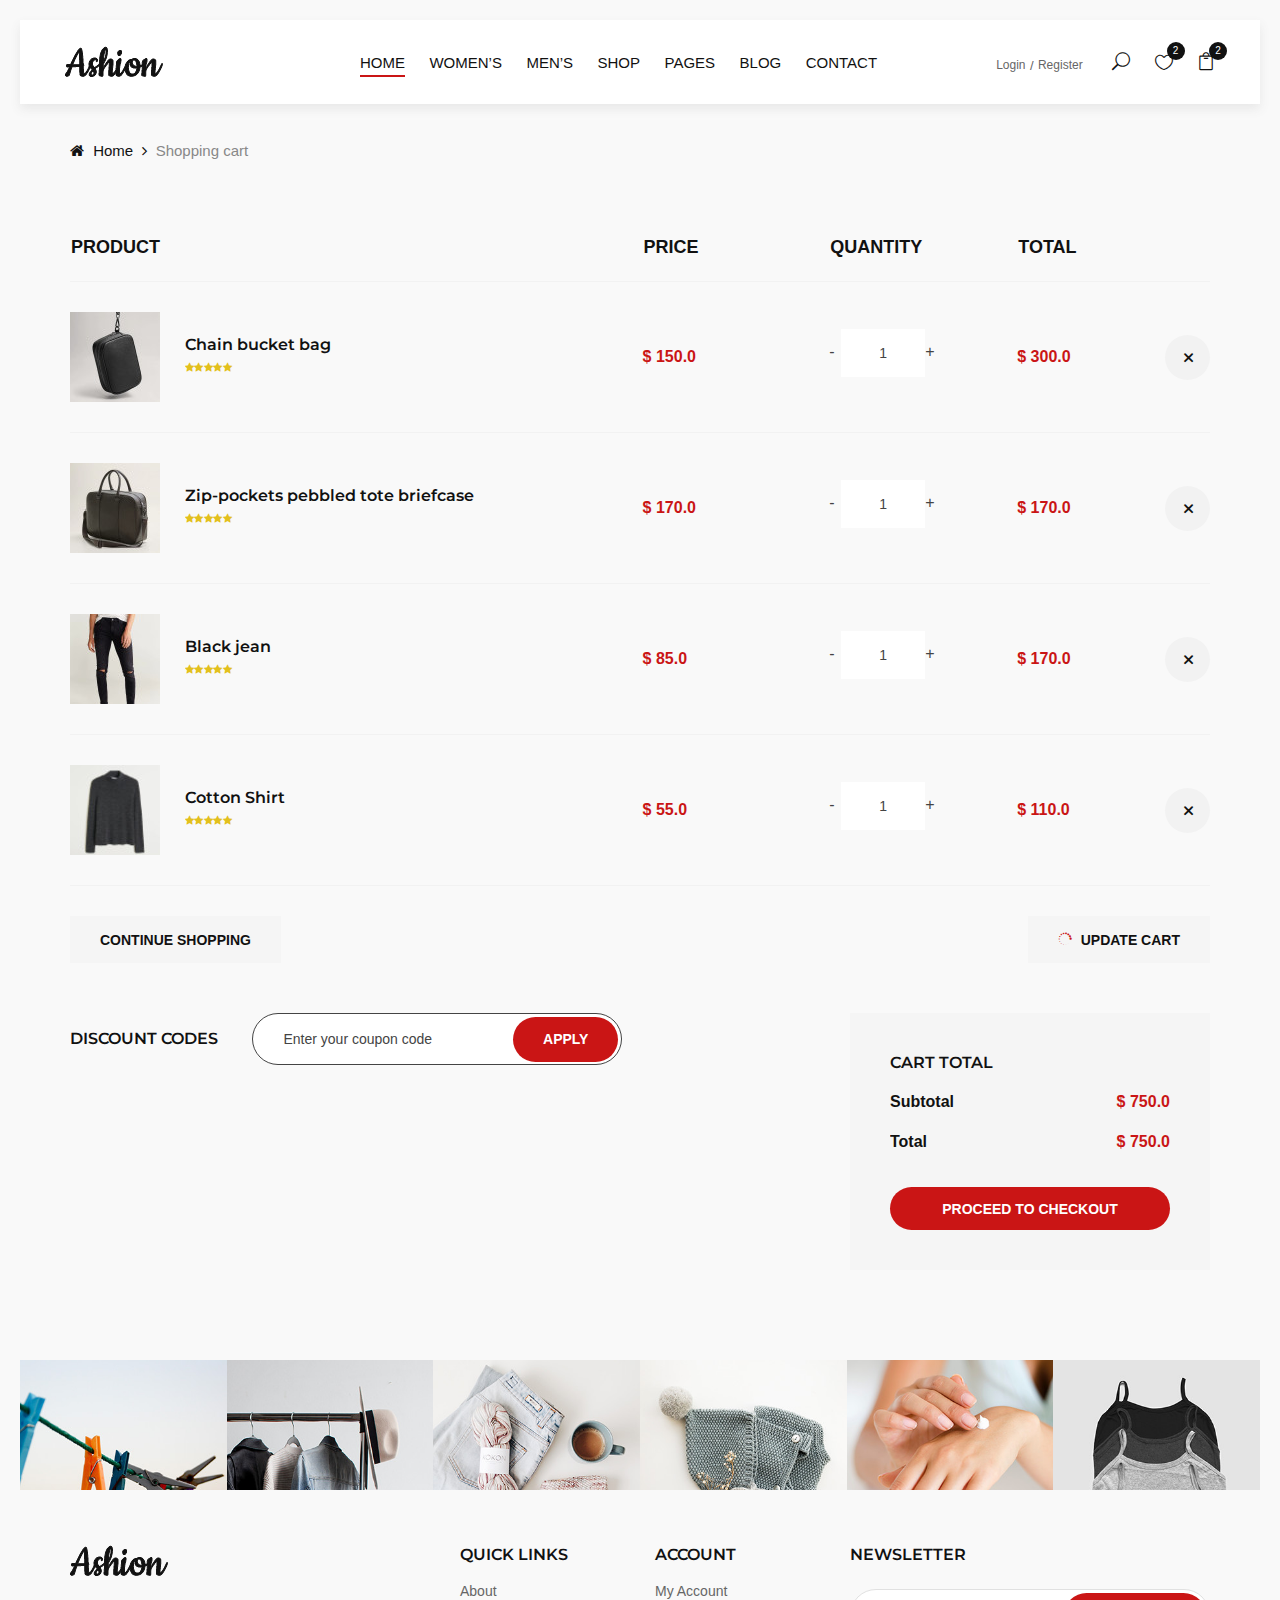
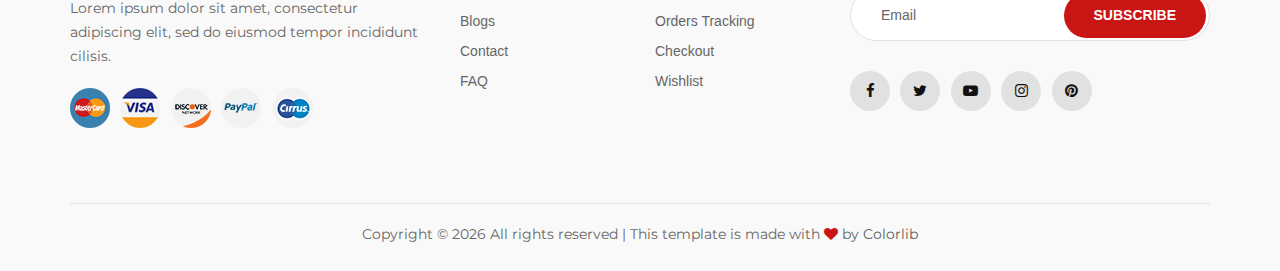
<file: shop-cart.html>
<!DOCTYPE html>
<html lang="zxx">

<head>
    <meta charset="UTF-8">
    <meta name="description" content="Ashion Template">
    <meta name="keywords" content="Ashion, unica, creative, html">
    <meta name="viewport" content="width=device-width, initial-scale=1.0">
    <meta http-equiv="X-UA-Compatible" content="ie=edge">
    <title>Ashion | Template</title>

    <!-- Google Font -->
    <link href="https://fonts.googleapis.com/css2?family=Cookie&display=swap" rel="stylesheet">
    <link href="https://fonts.googleapis.com/css2?family=Montserrat:wght@400;500;600;700;800;900&display=swap"
    rel="stylesheet">

    <!-- Css Styles -->
    <link rel="stylesheet" href="css/bootstrap.min.css" type="text/css">
    <link rel="stylesheet" href="css/font-awesome.min.css" type="text/css">
    <link rel="stylesheet" href="css/elegant-icons.css" type="text/css">
    <link rel="stylesheet" href="css/jquery-ui.min.css" type="text/css">
    <link rel="stylesheet" href="css/magnific-popup.css" type="text/css">
    <link rel="stylesheet" href="css/owl.carousel.min.css" type="text/css">
    <link rel="stylesheet" href="css/slicknav.min.css" type="text/css">
    <link rel="stylesheet" href="css/style.css" type="text/css">
</head>

<body>
    <!-- Page Preloder -->
    <div id="preloder">
        <div class="loader"></div>
    </div>

    <!-- Offcanvas Menu Begin -->
    <div class="offcanvas-menu-overlay"></div>
    <div class="offcanvas-menu-wrapper">
        <div class="offcanvas__close">+</div>
        <ul class="offcanvas__widget">
            <li><span class="icon_search search-switch"></span></li>
            <li><a href="#"><span class="icon_heart_alt"></span>
                <div class="tip">2</div>
            </a></li>
            <li><a href="#"><span class="icon_bag_alt"></span>
                <div class="tip">2</div>
            </a></li>
        </ul>
        <div class="offcanvas__logo">
            <a href="./index.html"><img src="img/logo.png" alt=""></a>
        </div>
        <div id="mobile-menu-wrap"></div>
        <div class="offcanvas__auth">
            <a href="#">Login</a>
            <a href="#">Register</a>
        </div>
    </div>
    <!-- Offcanvas Menu End -->

    <!-- Header Section Begin -->
    <header class="header">
        <div class="container-fluid">
            <div class="row">
                <div class="col-xl-3 col-lg-2">
                    <div class="header__logo">
                        <a href="./index.html"><img src="img/logo.png" alt=""></a>
                    </div>
                </div>
                <div class="col-xl-6 col-lg-7">
                    <nav class="header__menu">
                        <ul>
                            <li class="active"><a href="./index.html">Home</a></li>
                            <li><a href="#">Women’s</a></li>
                            <li><a href="#">Men’s</a></li>
                            <li><a href="./shop.html">Shop</a></li>
                            <li><a href="#">Pages</a>
                                <ul class="dropdown">
                                    <li><a href="./product-details.html">Product Details</a></li>
                                    <li><a href="./shop-cart.html">Shop Cart</a></li>
                                    <li><a href="./checkout.html">Checkout</a></li>
                                    <li><a href="./blog-details.html">Blog Details</a></li>
                                </ul>
                            </li>
                            <li><a href="./blog.html">Blog</a></li>
                            <li><a href="./contact.html">Contact</a></li>
                        </ul>
                    </nav>
                </div>
                <div class="col-lg-3">
                    <div class="header__right">
                        <div class="header__right__auth">
                            <a href="#">Login</a>
                            <a href="#">Register</a>
                        </div>
                        <ul class="header__right__widget">
                            <li><span class="icon_search search-switch"></span></li>
                            <li><a href="#"><span class="icon_heart_alt"></span>
                                <div class="tip">2</div>
                            </a></li>
                            <li><a href="#"><span class="icon_bag_alt"></span>
                                <div class="tip">2</div>
                            </a></li>
                        </ul>
                    </div>
                </div>
            </div>
            <div class="canvas__open">
                <i class="fa fa-bars"></i>
            </div>
        </div>
    </header>
    <!-- Header Section End -->

    <!-- Breadcrumb Begin -->
    <div class="breadcrumb-option">
        <div class="container">
            <div class="row">
                <div class="col-lg-12">
                    <div class="breadcrumb__links">
                        <a href="./index.html"><i class="fa fa-home"></i> Home</a>
                        <span>Shopping cart</span>
                    </div>
                </div>
            </div>
        </div>
    </div>
    <!-- Breadcrumb End -->

    <!-- Shop Cart Section Begin -->
    <section class="shop-cart spad">
        <div class="container">
            <div class="row">
                <div class="col-lg-12">
                    <div class="shop__cart__table">
                        <table>
                            <thead>
                                <tr>
                                    <th>Product</th>
                                    <th>Price</th>
                                    <th>Quantity</th>
                                    <th>Total</th>
                                    <th></th>
                                </tr>
                            </thead>
                            <tbody>
                                <tr>
                                    <td class="cart__product__item">
                                        <img src="img/shop-cart/cp-1.jpg" alt="">
                                        <div class="cart__product__item__title">
                                            <h6>Chain bucket bag</h6>
                                            <div class="rating">
                                                <i class="fa fa-star"></i>
                                                <i class="fa fa-star"></i>
                                                <i class="fa fa-star"></i>
                                                <i class="fa fa-star"></i>
                                                <i class="fa fa-star"></i>
                                            </div>
                                        </div>
                                    </td>
                                    <td class="cart__price">$ 150.0</td>
                                    <td class="cart__quantity">
                                        <div class="pro-qty">
                                            <input type="text" value="1">
                                        </div>
                                    </td>
                                    <td class="cart__total">$ 300.0</td>
                                    <td class="cart__close"><span class="icon_close"></span></td>
                                </tr>
                                <tr>
                                    <td class="cart__product__item">
                                        <img src="img/shop-cart/cp-2.jpg" alt="">
                                        <div class="cart__product__item__title">
                                            <h6>Zip-pockets pebbled tote briefcase</h6>
                                            <div class="rating">
                                                <i class="fa fa-star"></i>
                                                <i class="fa fa-star"></i>
                                                <i class="fa fa-star"></i>
                                                <i class="fa fa-star"></i>
                                                <i class="fa fa-star"></i>
                                            </div>
                                        </div>
                                    </td>
                                    <td class="cart__price">$ 170.0</td>
                                    <td class="cart__quantity">
                                        <div class="pro-qty">
                                            <input type="text" value="1">
                                        </div>
                                    </td>
                                    <td class="cart__total">$ 170.0</td>
                                    <td class="cart__close"><span class="icon_close"></span></td>
                                </tr>
                                <tr>
                                    <td class="cart__product__item">
                                        <img src="img/shop-cart/cp-3.jpg" alt="">
                                        <div class="cart__product__item__title">
                                            <h6>Black jean</h6>
                                            <div class="rating">
                                                <i class="fa fa-star"></i>
                                                <i class="fa fa-star"></i>
                                                <i class="fa fa-star"></i>
                                                <i class="fa fa-star"></i>
                                                <i class="fa fa-star"></i>
                                            </div>
                                        </div>
                                    </td>
                                    <td class="cart__price">$ 85.0</td>
                                    <td class="cart__quantity">
                                        <div class="pro-qty">
                                            <input type="text" value="1">
                                        </div>
                                    </td>
                                    <td class="cart__total">$ 170.0</td>
                                    <td class="cart__close"><span class="icon_close"></span></td>
                                </tr>
                                <tr>
                                    <td class="cart__product__item">
                                        <img src="img/shop-cart/cp-4.jpg" alt="">
                                        <div class="cart__product__item__title">
                                            <h6>Cotton Shirt</h6>
                                            <div class="rating">
                                                <i class="fa fa-star"></i>
                                                <i class="fa fa-star"></i>
                                                <i class="fa fa-star"></i>
                                                <i class="fa fa-star"></i>
                                                <i class="fa fa-star"></i>
                                            </div>
                                        </div>
                                    </td>
                                    <td class="cart__price">$ 55.0</td>
                                    <td class="cart__quantity">
                                        <div class="pro-qty">
                                            <input type="text" value="1">
                                        </div>
                                    </td>
                                    <td class="cart__total">$ 110.0</td>
                                    <td class="cart__close"><span class="icon_close"></span></td>
                                </tr>
                            </tbody>
                        </table>
                    </div>
                </div>
            </div>
            <div class="row">
                <div class="col-lg-6 col-md-6 col-sm-6">
                    <div class="cart__btn">
                        <a href="#">Continue Shopping</a>
                    </div>
                </div>
                <div class="col-lg-6 col-md-6 col-sm-6">
                    <div class="cart__btn update__btn">
                        <a href="#"><span class="icon_loading"></span> Update cart</a>
                    </div>
                </div>
            </div>
            <div class="row">
                <div class="col-lg-6">
                    <div class="discount__content">
                        <h6>Discount codes</h6>
                        <form action="#">
                            <input type="text" placeholder="Enter your coupon code">
                            <button type="submit" class="site-btn">Apply</button>
                        </form>
                    </div>
                </div>
                <div class="col-lg-4 offset-lg-2">
                    <div class="cart__total__procced">
                        <h6>Cart total</h6>
                        <ul>
                            <li>Subtotal <span>$ 750.0</span></li>
                            <li>Total <span>$ 750.0</span></li>
                        </ul>
                        <a href="#" class="primary-btn">Proceed to checkout</a>
                    </div>
                </div>
            </div>
        </div>
    </section>
    <!-- Shop Cart Section End -->

    <!-- Instagram Begin -->
    <div class="instagram">
        <div class="container-fluid">
            <div class="row">
                <div class="col-lg-2 col-md-4 col-sm-4 p-0">
                    <div class="instagram__item set-bg" data-setbg="img/instagram/insta-1.jpg">
                        <div class="instagram__text">
                            <i class="fa fa-instagram"></i>
                            <a href="#">@ ashion_shop</a>
                        </div>
                    </div>
                </div>
                <div class="col-lg-2 col-md-4 col-sm-4 p-0">
                    <div class="instagram__item set-bg" data-setbg="img/instagram/insta-2.jpg">
                        <div class="instagram__text">
                            <i class="fa fa-instagram"></i>
                            <a href="#">@ ashion_shop</a>
                        </div>
                    </div>
                </div>
                <div class="col-lg-2 col-md-4 col-sm-4 p-0">
                    <div class="instagram__item set-bg" data-setbg="img/instagram/insta-3.jpg">
                        <div class="instagram__text">
                            <i class="fa fa-instagram"></i>
                            <a href="#">@ ashion_shop</a>
                        </div>
                    </div>
                </div>
                <div class="col-lg-2 col-md-4 col-sm-4 p-0">
                    <div class="instagram__item set-bg" data-setbg="img/instagram/insta-4.jpg">
                        <div class="instagram__text">
                            <i class="fa fa-instagram"></i>
                            <a href="#">@ ashion_shop</a>
                        </div>
                    </div>
                </div>
                <div class="col-lg-2 col-md-4 col-sm-4 p-0">
                    <div class="instagram__item set-bg" data-setbg="img/instagram/insta-5.jpg">
                        <div class="instagram__text">
                            <i class="fa fa-instagram"></i>
                            <a href="#">@ ashion_shop</a>
                        </div>
                    </div>
                </div>
                <div class="col-lg-2 col-md-4 col-sm-4 p-0">
                    <div class="instagram__item set-bg" data-setbg="img/instagram/insta-6.jpg">
                        <div class="instagram__text">
                            <i class="fa fa-instagram"></i>
                            <a href="#">@ ashion_shop</a>
                        </div>
                    </div>
                </div>
            </div>
        </div>
    </div>
    <!-- Instagram End -->

    <!-- Footer Section Begin -->
    <footer class="footer">
        <div class="container">
            <div class="row">
                <div class="col-lg-4 col-md-6 col-sm-7">
                    <div class="footer__about">
                        <div class="footer__logo">
                            <a href="./index.html"><img src="img/logo.png" alt=""></a>
                        </div>
                        <p>Lorem ipsum dolor sit amet, consectetur adipiscing elit, sed do eiusmod tempor incididunt
                        cilisis.</p>
                        <div class="footer__payment">
                            <a href="#"><img src="img/payment/payment-1.png" alt=""></a>
                            <a href="#"><img src="img/payment/payment-2.png" alt=""></a>
                            <a href="#"><img src="img/payment/payment-3.png" alt=""></a>
                            <a href="#"><img src="img/payment/payment-4.png" alt=""></a>
                            <a href="#"><img src="img/payment/payment-5.png" alt=""></a>
                        </div>
                    </div>
                </div>
                <div class="col-lg-2 col-md-3 col-sm-5">
                    <div class="footer__widget">
                        <h6>Quick links</h6>
                        <ul>
                            <li><a href="#">About</a></li>
                            <li><a href="#">Blogs</a></li>
                            <li><a href="#">Contact</a></li>
                            <li><a href="#">FAQ</a></li>
                        </ul>
                    </div>
                </div>
                <div class="col-lg-2 col-md-3 col-sm-4">
                    <div class="footer__widget">
                        <h6>Account</h6>
                        <ul>
                            <li><a href="#">My Account</a></li>
                            <li><a href="#">Orders Tracking</a></li>
                            <li><a href="#">Checkout</a></li>
                            <li><a href="#">Wishlist</a></li>
                        </ul>
                    </div>
                </div>
                <div class="col-lg-4 col-md-8 col-sm-8">
                    <div class="footer__newslatter">
                        <h6>NEWSLETTER</h6>
                        <form action="#">
                            <input type="text" placeholder="Email">
                            <button type="submit" class="site-btn">Subscribe</button>
                        </form>
                        <div class="footer__social">
                            <a href="#"><i class="fa fa-facebook"></i></a>
                            <a href="#"><i class="fa fa-twitter"></i></a>
                            <a href="#"><i class="fa fa-youtube-play"></i></a>
                            <a href="#"><i class="fa fa-instagram"></i></a>
                            <a href="#"><i class="fa fa-pinterest"></i></a>
                        </div>
                    </div>
                </div>
            </div>
            <div class="row">
                <div class="col-lg-12">
                    <!-- Link back to Colorlib can't be removed. Template is licensed under CC BY 3.0. -->
                    <div class="footer__copyright__text">
                        <p>Copyright &copy; <script>document.write(new Date().getFullYear());</script> All rights reserved | This template is made with <i class="fa fa-heart" aria-hidden="true"></i> by <a href="https://colorlib.com" target="_blank">Colorlib</a></p>
                    </div>
                    <!-- Link back to Colorlib can't be removed. Template is licensed under CC BY 3.0. -->
                </div>
            </div>
        </div>
    </footer>
    <!-- Footer Section End -->

    <!-- Search Begin -->
    <div class="search-model">
        <div class="h-100 d-flex align-items-center justify-content-center">
            <div class="search-close-switch">+</div>
            <form class="search-model-form">
                <input type="text" id="search-input" placeholder="Search here.....">
            </form>
        </div>
    </div>
    <!-- Search End -->

    <!-- Js Plugins -->
    <script src="js/jquery-3.3.1.min.js"></script>
    <script src="js/bootstrap.min.js"></script>
    <script src="js/jquery.magnific-popup.min.js"></script>
    <script src="js/jquery-ui.min.js"></script>
    <script src="js/mixitup.min.js"></script>
    <script src="js/jquery.countdown.min.js"></script>
    <script src="js/jquery.slicknav.js"></script>
    <script src="js/owl.carousel.min.js"></script>
    <script src="js/jquery.nicescroll.min.js"></script>
    <script src="js/main.js"></script>
</body>

</html>
</file>
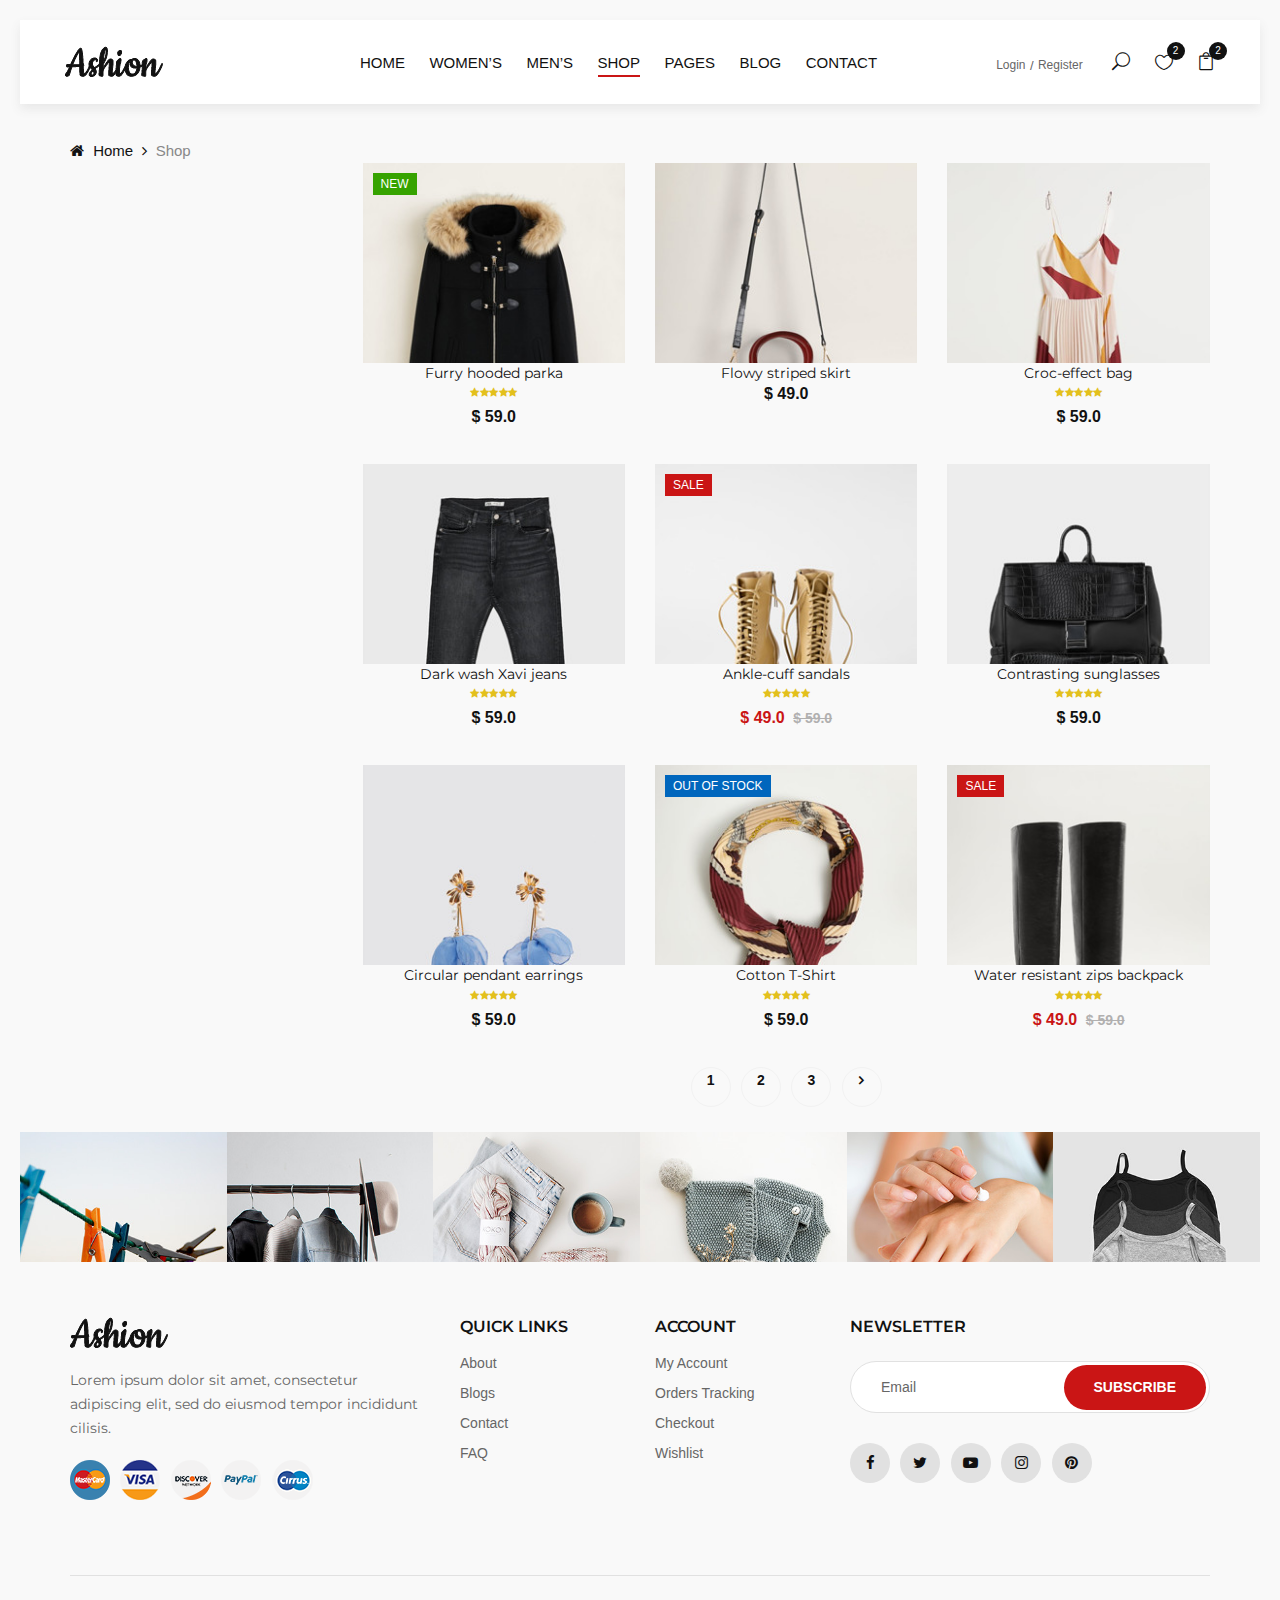
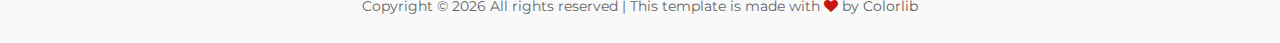
<file: shop.html>
<!DOCTYPE html>
<html lang="zxx">

<head>
    <meta charset="UTF-8">
    <meta name="description" content="Ashion Template">
    <meta name="keywords" content="Ashion, unica, creative, html">
    <meta name="viewport" content="width=device-width, initial-scale=1.0">
    <meta http-equiv="X-UA-Compatible" content="ie=edge">
    <title>Ashion | Template</title>

    <!-- Google Font -->
    <link href="https://fonts.googleapis.com/css2?family=Cookie&display=swap" rel="stylesheet">
    <link href="https://fonts.googleapis.com/css2?family=Montserrat:wght@400;500;600;700;800;900&display=swap"
    rel="stylesheet">

    <!-- Css Styles -->
    <link rel="stylesheet" href="css/bootstrap.min.css" type="text/css">
    <link rel="stylesheet" href="css/font-awesome.min.css" type="text/css">
    <link rel="stylesheet" href="css/elegant-icons.css" type="text/css">
    <link rel="stylesheet" href="css/jquery-ui.min.css" type="text/css">
    <link rel="stylesheet" href="css/magnific-popup.css" type="text/css">
    <link rel="stylesheet" href="css/owl.carousel.min.css" type="text/css">
    <link rel="stylesheet" href="css/slicknav.min.css" type="text/css">
    <link rel="stylesheet" href="css/style.css" type="text/css">
</head>

<body>
    <!-- Page Preloder -->
    <div id="preloder">
        <div class="loader"></div>
    </div>

    <!-- Offcanvas Menu Begin -->
    <div class="offcanvas-menu-overlay"></div>
    <div class="offcanvas-menu-wrapper">
        <div class="offcanvas__close">+</div>
        <ul class="offcanvas__widget">
            <li><span class="icon_search search-switch"></span></li>
            <li><a href="#"><span class="icon_heart_alt"></span>
                <div class="tip">2</div>
            </a></li>
            <li><a href="#"><span class="icon_bag_alt"></span>
                <div class="tip">2</div>
            </a></li>
        </ul>
        <div class="offcanvas__logo">
            <a href="./index.html"><img src="img/logo.png" alt=""></a>
        </div>
        <div id="mobile-menu-wrap"></div>
        <div class="offcanvas__auth">
            <a href="#">Login</a>
            <a href="#">Register</a>
        </div>
    </div>
    <!-- Offcanvas Menu End -->

    <!-- Header Section Begin -->
    <header class="header">
        <div class="container-fluid">
            <div class="row">
                <div class="col-xl-3 col-lg-2">
                    <div class="header__logo">
                        <a href="./index.html"><img src="img/logo.png" alt=""></a>
                    </div>
                </div>
                <div class="col-xl-6 col-lg-7">
                    <nav class="header__menu">
                        <ul>
                            <li><a href="./index.html">Home</a></li>
                            <li><a href="#">Women’s</a></li>
                            <li><a href="#">Men’s</a></li>
                            <li class="active"><a href="./shop.html">Shop</a></li>
                            <li><a href="#">Pages</a>
                                <ul class="dropdown">
                                    <li><a href="./product-details.html">Product Details</a></li>
                                    <li><a href="./shop-cart.html">Shop Cart</a></li>
                                    <li><a href="./checkout.html">Checkout</a></li>
                                    <li><a href="./blog-details.html">Blog Details</a></li>
                                </ul>
                            </li>
                            <li><a href="./blog.html">Blog</a></li>
                            <li><a href="./contact.html">Contact</a></li>
                        </ul>
                    </nav>
                </div>
                <div class="col-lg-3">
                    <div class="header__right">
                        <div class="header__right__auth">
                            <a href="#">Login</a>
                            <a href="#">Register</a>
                        </div>
                        <ul class="header__right__widget">
                            <li><span class="icon_search search-switch"></span></li>
                            <li><a href="#"><span class="icon_heart_alt"></span>
                                <div class="tip">2</div>
                            </a></li>
                            <li><a href="#"><span class="icon_bag_alt"></span>
                                <div class="tip">2</div>
                            </a></li>
                        </ul>
                    </div>
                </div>
            </div>
            <div class="canvas__open">
                <i class="fa fa-bars"></i>
            </div>
        </div>
    </header>
    <!-- Header Section End -->

    <!-- Breadcrumb Begin -->
    <div class="breadcrumb-option">
        <div class="container">
            <div class="row">
                <div class="col-lg-12">
                    <div class="breadcrumb__links">
                        <a href="./index.html"><i class="fa fa-home"></i> Home</a>
                        <span>Shop</span>
                    </div>
                </div>
            </div>
        </div>
    </div>
    <!-- Breadcrumb End -->

    <!-- Shop Section Begin -->
    <section class="shop spad">
        <div class="container">
            <div class="row">
                <div class="col-lg-3 col-md-3">
                    <!-- <div class="shop__sidebar">
                        <div class="sidebar__categories">
                            <div class="section-title">
                                <h4>Categories</h4>
                            </div>
                            <div class="categories__accordion">
                                <div class="accordion" id="accordionExample">
                                    <div class="card">
                                        <div class="card-heading active">
                                            <a data-toggle="collapse" data-target="#collapseOne">Women</a>
                                        </div>
                                        <div id="collapseOne" class="collapse show" data-parent="#accordionExample">
                                            <div class="card-body">
                                                <ul>
                                                    <li><a href="#">Coats</a></li>
                                                    <li><a href="#">Jackets</a></li>
                                                    <li><a href="#">Dresses</a></li>
                                                    <li><a href="#">Shirts</a></li>
                                                    <li><a href="#">T-shirts</a></li>
                                                    <li><a href="#">Jeans</a></li>
                                                </ul>
                                            </div>
                                        </div>
                                    </div>
                                    <div class="card">
                                        <div class="card-heading">
                                            <a data-toggle="collapse" data-target="#collapseTwo">Men</a>
                                        </div>
                                        <div id="collapseTwo" class="collapse" data-parent="#accordionExample">
                                            <div class="card-body">
                                                <ul>
                                                    <li><a href="#">Coats</a></li>
                                                    <li><a href="#">Jackets</a></li>
                                                    <li><a href="#">Dresses</a></li>
                                                    <li><a href="#">Shirts</a></li>
                                                    <li><a href="#">T-shirts</a></li>
                                                    <li><a href="#">Jeans</a></li>
                                                </ul>
                                            </div>
                                        </div>
                                    </div>
                                    <div class="card">
                                        <div class="card-heading">
                                            <a data-toggle="collapse" data-target="#collapseThree">Kids</a>
                                        </div>
                                        <div id="collapseThree" class="collapse" data-parent="#accordionExample">
                                            <div class="card-body">
                                                <ul>
                                                    <li><a href="#">Coats</a></li>
                                                    <li><a href="#">Jackets</a></li>
                                                    <li><a href="#">Dresses</a></li>
                                                    <li><a href="#">Shirts</a></li>
                                                    <li><a href="#">T-shirts</a></li>
                                                    <li><a href="#">Jeans</a></li>
                                                </ul>
                                            </div>
                                        </div>
                                    </div>
                                    <div class="card">
                                        <div class="card-heading">
                                            <a data-toggle="collapse" data-target="#collapseFour">Accessories</a>
                                        </div>
                                        <div id="collapseFour" class="collapse" data-parent="#accordionExample">
                                            <div class="card-body">
                                                <ul>
                                                    <li><a href="#">Coats</a></li>
                                                    <li><a href="#">Jackets</a></li>
                                                    <li><a href="#">Dresses</a></li>
                                                    <li><a href="#">Shirts</a></li>
                                                    <li><a href="#">T-shirts</a></li>
                                                    <li><a href="#">Jeans</a></li>
                                                </ul>
                                            </div>
                                        </div>
                                    </div>
                                    <div class="card">
                                        <div class="card-heading">
                                            <a data-toggle="collapse" data-target="#collapseFive">Cosmetic</a>
                                        </div>
                                        <div id="collapseFive" class="collapse" data-parent="#accordionExample">
                                            <div class="card-body">
                                                <ul>
                                                    <li><a href="#">Coats</a></li>
                                                    <li><a href="#">Jackets</a></li>
                                                    <li><a href="#">Dresses</a></li>
                                                    <li><a href="#">Shirts</a></li>
                                                    <li><a href="#">T-shirts</a></li>
                                                    <li><a href="#">Jeans</a></li>
                                                </ul>
                                            </div>
                                        </div>
                                    </div>
                                </div>
                            </div>
                        </div>
                        <div class="sidebar__filter">
                            <div class="section-title">
                                <h4>Shop by price</h4>
                            </div>
                            <div class="filter-range-wrap">
                                <div class="price-range ui-slider ui-corner-all ui-slider-horizontal ui-widget ui-widget-content"
                                data-min="33" data-max="99"></div>
                                <div class="range-slider">
                                    <div class="price-input">
                                        <p>Price:</p>
                                        <input type="text" id="minamount">
                                        <input type="text" id="maxamount">
                                    </div>
                                </div>
                            </div>
                            <a href="#">Filter</a>
                        </div>
                        <div class="sidebar__sizes">
                            <div class="section-title">
                                <h4>Shop by size</h4>
                            </div>
                            <div class="size__list">
                                <label for="xxs">
                                    xxs
                                    <input type="checkbox" id="xxs">
                                    <span class="checkmark"></span>
                                </label>
                                <label for="xs">
                                    xs
                                    <input type="checkbox" id="xs">
                                    <span class="checkmark"></span>
                                </label>
                                <label for="xss">
                                    xs-s
                                    <input type="checkbox" id="xss">
                                    <span class="checkmark"></span>
                                </label>
                                <label for="s">
                                    s
                                    <input type="checkbox" id="s">
                                    <span class="checkmark"></span>
                                </label>
                                <label for="m">
                                    m
                                    <input type="checkbox" id="m">
                                    <span class="checkmark"></span>
                                </label>
                                <label for="ml">
                                    m-l
                                    <input type="checkbox" id="ml">
                                    <span class="checkmark"></span>
                                </label>
                                <label for="l">
                                    l
                                    <input type="checkbox" id="l">
                                    <span class="checkmark"></span>
                                </label>
                                <label for="xl">
                                    xl
                                    <input type="checkbox" id="xl">
                                    <span class="checkmark"></span>
                                </label>
                            </div>
                        </div>
                        <div class="sidebar__color">
                            <div class="section-title">
                                <h4>Shop by size</h4>
                            </div>
                            <div class="size__list color__list">
                                <label for="black">
                                    Blacks
                                    <input type="checkbox" id="black">
                                    <span class="checkmark"></span>
                                </label>
                                <label for="whites">
                                    Whites
                                    <input type="checkbox" id="whites">
                                    <span class="checkmark"></span>
                                </label>
                                <label for="reds">
                                    Reds
                                    <input type="checkbox" id="reds">
                                    <span class="checkmark"></span>
                                </label>
                                <label for="greys">
                                    Greys
                                    <input type="checkbox" id="greys">
                                    <span class="checkmark"></span>
                                </label>
                                <label for="blues">
                                    Blues
                                    <input type="checkbox" id="blues">
                                    <span class="checkmark"></span>
                                </label>
                                <label for="beige">
                                    Beige Tones
                                    <input type="checkbox" id="beige">
                                    <span class="checkmark"></span>
                                </label>
                                <label for="greens">
                                    Greens
                                    <input type="checkbox" id="greens">
                                    <span class="checkmark"></span>
                                </label>
                                <label for="yellows">
                                    Yellows
                                    <input type="checkbox" id="yellows">
                                    <span class="checkmark"></span>
                                </label>
                            </div>
                        </div>
                    </div> -->
                </div>
                <div class="col-lg-9 col-md-9">
                    <div class="row">
                        <div class="col-lg-4 col-md-6">
                            <div class="product__item">
                                <div class="product__item__pic set-bg" data-setbg="img/shop/shop-1.jpg">
                                    <div class="label new">New</div>
                                    <ul class="product__hover">
                                        <li><a href="img/shop/shop-1.jpg" class="image-popup"><span class="arrow_expand"></span></a></li>
                                        <li><a href="#"><span class="icon_heart_alt"></span></a></li>
                                        <li><a href="#"><span class="icon_bag_alt"></span></a></li>
                                    </ul>
                                </div>
                                <div class="product__item__text">
                                    <h6><a href="#">Furry hooded parka</a></h6>
                                    <div class="rating">
                                        <i class="fa fa-star"></i>
                                        <i class="fa fa-star"></i>
                                        <i class="fa fa-star"></i>
                                        <i class="fa fa-star"></i>
                                        <i class="fa fa-star"></i>
                                    </div>
                                    <div class="product__price">$ 59.0</div>
                                </div>
                            </div>
                        </div>
                        <div class="col-lg-4 col-md-6">
                            <div class="product__item">
                                <div class="product__item__pic set-bg" data-setbg="img/shop/shop-2.jpg">
                                    <ul class="product__hover">
                                        <li><a href="img/shop/shop-2.jpg" class="image-popup"><span class="arrow_expand"></span></a></li>
                                        <li><a href="#"><span class="icon_heart_alt"></span></a></li>
                                        <li><a href="#"><span class="icon_bag_alt"></span></a></li>
                                    </ul>
                                </div>
                                <div class="product__item__text">
                                    <h6><a href="#">Flowy striped skirt</a></h6>
                                
                                    <div class="product__price">$ 49.0</div>
                                </div>
                            </div>
                        </div>
                        <div class="col-lg-4 col-md-6">
                            <div class="product__item">
                                <div class="product__item__pic set-bg" data-setbg="img/shop/shop-3.jpg">
                                    <ul class="product__hover">
                                        <li><a href="img/shop/shop-3.jpg" class="image-popup"><span class="arrow_expand"></span></a></li>
                                        <li><a href="#"><span class="icon_heart_alt"></span></a></li>
                                        <li><a href="#"><span class="icon_bag_alt"></span></a></li>
                                    </ul>
                                </div>
                                <div class="product__item__text">
                                    <h6><a href="#">Croc-effect bag</a></h6>
                                    <div class="rating">
                                        <i class="fa fa-star"></i>
                                        <i class="fa fa-star"></i>
                                        <i class="fa fa-star"></i>
                                        <i class="fa fa-star"></i>
                                        <i class="fa fa-star"></i>
                                    </div>
                                    <div class="product__price">$ 59.0</div>
                                </div>
                            </div>
                        </div>
                        <div class="col-lg-4 col-md-6">
                            <div class="product__item">
                                <div class="product__item__pic set-bg" data-setbg="img/shop/shop-4.jpg">
                                    <ul class="product__hover">
                                        <li><a href="img/shop/shop-4.jpg" class="image-popup"><span class="arrow_expand"></span></a></li>
                                        <li><a href="#"><span class="icon_heart_alt"></span></a></li>
                                        <li><a href="#"><span class="icon_bag_alt"></span></a></li>
                                    </ul>
                                </div>
                                <div class="product__item__text">
                                    <h6><a href="#">Dark wash Xavi jeans</a></h6>
                                    <div class="rating">
                                        <i class="fa fa-star"></i>
                                        <i class="fa fa-star"></i>
                                        <i class="fa fa-star"></i>
                                        <i class="fa fa-star"></i>
                                        <i class="fa fa-star"></i>
                                    </div>
                                    <div class="product__price">$ 59.0</div>
                                </div>
                            </div>
                        </div>
                        <div class="col-lg-4 col-md-6">
                            <div class="product__item sale">
                                <div class="product__item__pic set-bg" data-setbg="img/shop/shop-5.jpg">
                                    <div class="label">Sale</div>
                                    <ul class="product__hover">
                                        <li><a href="img/shop/shop-5.jpg" class="image-popup"><span class="arrow_expand"></span></a></li>
                                        <li><a href="#"><span class="icon_heart_alt"></span></a></li>
                                        <li><a href="#"><span class="icon_bag_alt"></span></a></li>
                                    </ul>
                                </div>
                                <div class="product__item__text">
                                    <h6><a href="#">Ankle-cuff sandals</a></h6>
                                    <div class="rating">
                                        <i class="fa fa-star"></i>
                                        <i class="fa fa-star"></i>
                                        <i class="fa fa-star"></i>
                                        <i class="fa fa-star"></i>
                                        <i class="fa fa-star"></i>
                                    </div>
                                    <div class="product__price">$ 49.0 <span>$ 59.0</span></div>
                                </div>
                            </div>
                        </div>
                        <div class="col-lg-4 col-md-6">
                            <div class="product__item">
                                <div class="product__item__pic set-bg" data-setbg="img/shop/shop-6.jpg">
                                    <ul class="product__hover">
                                        <li><a href="img/shop/shop-6.jpg" class="image-popup"><span class="arrow_expand"></span></a></li>
                                        <li><a href="#"><span class="icon_heart_alt"></span></a></li>
                                        <li><a href="#"><span class="icon_bag_alt"></span></a></li>
                                    </ul>
                                </div>
                                <div class="product__item__text">
                                    <h6><a href="#">Contrasting sunglasses</a></h6>
                                    <div class="rating">
                                        <i class="fa fa-star"></i>
                                        <i class="fa fa-star"></i>
                                        <i class="fa fa-star"></i>
                                        <i class="fa fa-star"></i>
                                        <i class="fa fa-star"></i>
                                    </div>
                                    <div class="product__price">$ 59.0</div>
                                </div>
                            </div>
                        </div>
                        <div class="col-lg-4 col-md-6">
                            <div class="product__item">
                                <div class="product__item__pic set-bg" data-setbg="img/shop/shop-7.jpg">
                                    <ul class="product__hover">
                                        <li><a href="img/shop/shop-7.jpg" class="image-popup"><span class="arrow_expand"></span></a></li>
                                        <li><a href="#"><span class="icon_heart_alt"></span></a></li>
                                        <li><a href="#"><span class="icon_bag_alt"></span></a></li>
                                    </ul>
                                </div>
                                <div class="product__item__text">
                                    <h6><a href="#">Circular pendant earrings</a></h6>
                                    <div class="rating">
                                        <i class="fa fa-star"></i>
                                        <i class="fa fa-star"></i>
                                        <i class="fa fa-star"></i>
                                        <i class="fa fa-star"></i>
                                        <i class="fa fa-star"></i>
                                    </div>
                                    <div class="product__price">$ 59.0</div>
                                </div>
                            </div>
                        </div>
                        <div class="col-lg-4 col-md-6">
                            <div class="product__item">
                                <div class="product__item__pic set-bg" data-setbg="img/shop/shop-8.jpg">
                                    <div class="label stockout stockblue">Out Of Stock</div>
                                    <ul class="product__hover">
                                        <li><a href="img/shop/shop-8.jpg" class="image-popup"><span class="arrow_expand"></span></a></li>
                                        <li><a href="#"><span class="icon_heart_alt"></span></a></li>
                                        <li><a href="#"><span class="icon_bag_alt"></span></a></li>
                                    </ul>
                                </div>
                                <div class="product__item__text">
                                    <h6><a href="#">Cotton T-Shirt</a></h6>
                                    <div class="rating">
                                        <i class="fa fa-star"></i>
                                        <i class="fa fa-star"></i>
                                        <i class="fa fa-star"></i>
                                        <i class="fa fa-star"></i>
                                        <i class="fa fa-star"></i>
                                    </div>
                                    <div class="product__price">$ 59.0</div>
                                </div>
                            </div>
                        </div>
                        <div class="col-lg-4 col-md-6">
                            <div class="product__item sale">
                                <div class="product__item__pic set-bg" data-setbg="img/shop/shop-9.jpg">
                                    <div class="label">Sale</div>
                                    <ul class="product__hover">
                                        <li><a href="img/shop/shop-9.jpg" class="image-popup"><span class="arrow_expand"></span></a></li>
                                        <li><a href="#"><span class="icon_heart_alt"></span></a></li>
                                        <li><a href="#"><span class="icon_bag_alt"></span></a></li>
                                    </ul>
                                </div>
                                <div class="product__item__text">
                                    <h6><a href="#">Water resistant zips backpack</a></h6>
                                    <div class="rating">
                                        <i class="fa fa-star"></i>
                                        <i class="fa fa-star"></i>
                                        <i class="fa fa-star"></i>
                                        <i class="fa fa-star"></i>
                                        <i class="fa fa-star"></i>
                                    </div>
                                    <div class="product__price">$ 49.0 <span>$ 59.0</span></div>
                                </div>
                            </div>
                        </div>
                        <div class="col-lg-12 text-center">
                            <div class="pagination__option">
                                <a href="#">1</a>
                                <a href="#">2</a>
                                <a href="#">3</a>
                                <a href="#"><i class="fa fa-angle-right"></i></a>
                            </div>
                        </div>
                    </div>
                </div>
            </div>
        </div>
    </section>
    <!-- Shop Section End -->

    <!-- Instagram Begin -->
    <div class="instagram">
        <div class="container-fluid">
            <div class="row">
                <div class="col-lg-2 col-md-4 col-sm-4 p-0">
                    <div class="instagram__item set-bg" data-setbg="img/instagram/insta-1.jpg">
                        <div class="instagram__text">
                            <i class="fa fa-instagram"></i>
                            <a href="#">@ ashion_shop</a>
                        </div>
                    </div>
                </div>
                <div class="col-lg-2 col-md-4 col-sm-4 p-0">
                    <div class="instagram__item set-bg" data-setbg="img/instagram/insta-2.jpg">
                        <div class="instagram__text">
                            <i class="fa fa-instagram"></i>
                            <a href="#">@ ashion_shop</a>
                        </div>
                    </div>
                </div>
                <div class="col-lg-2 col-md-4 col-sm-4 p-0">
                    <div class="instagram__item set-bg" data-setbg="img/instagram/insta-3.jpg">
                        <div class="instagram__text">
                            <i class="fa fa-instagram"></i>
                            <a href="#">@ ashion_shop</a>
                        </div>
                    </div>
                </div>
                <div class="col-lg-2 col-md-4 col-sm-4 p-0">
                    <div class="instagram__item set-bg" data-setbg="img/instagram/insta-4.jpg">
                        <div class="instagram__text">
                            <i class="fa fa-instagram"></i>
                            <a href="#">@ ashion_shop</a>
                        </div>
                    </div>
                </div>
                <div class="col-lg-2 col-md-4 col-sm-4 p-0">
                    <div class="instagram__item set-bg" data-setbg="img/instagram/insta-5.jpg">
                        <div class="instagram__text">
                            <i class="fa fa-instagram"></i>
                            <a href="#">@ ashion_shop</a>
                        </div>
                    </div>
                </div>
                <div class="col-lg-2 col-md-4 col-sm-4 p-0">
                    <div class="instagram__item set-bg" data-setbg="img/instagram/insta-6.jpg">
                        <div class="instagram__text">
                            <i class="fa fa-instagram"></i>
                            <a href="#">@ ashion_shop</a>
                        </div>
                    </div>
                </div>
            </div>
        </div>
    </div>
    <!-- Instagram End -->

    <!-- Footer Section Begin -->
    <footer class="footer">
        <div class="container">
            <div class="row">
                <div class="col-lg-4 col-md-6 col-sm-7">
                    <div class="footer__about">
                        <div class="footer__logo">
                            <a href="./index.html"><img src="img/logo.png" alt=""></a>
                        </div>
                        <p>Lorem ipsum dolor sit amet, consectetur adipiscing elit, sed do eiusmod tempor incididunt
                        cilisis.</p>
                        <div class="footer__payment">
                            <a href="#"><img src="img/payment/payment-1.png" alt=""></a>
                            <a href="#"><img src="img/payment/payment-2.png" alt=""></a>
                            <a href="#"><img src="img/payment/payment-3.png" alt=""></a>
                            <a href="#"><img src="img/payment/payment-4.png" alt=""></a>
                            <a href="#"><img src="img/payment/payment-5.png" alt=""></a>
                        </div>
                    </div>
                </div>
                <div class="col-lg-2 col-md-3 col-sm-5">
                    <div class="footer__widget">
                        <h6>Quick links</h6>
                        <ul>
                            <li><a href="#">About</a></li>
                            <li><a href="#">Blogs</a></li>
                            <li><a href="#">Contact</a></li>
                            <li><a href="#">FAQ</a></li>
                        </ul>
                    </div>
                </div>
                <div class="col-lg-2 col-md-3 col-sm-4">
                    <div class="footer__widget">
                        <h6>Account</h6>
                        <ul>
                            <li><a href="#">My Account</a></li>
                            <li><a href="#">Orders Tracking</a></li>
                            <li><a href="#">Checkout</a></li>
                            <li><a href="#">Wishlist</a></li>
                        </ul>
                    </div>
                </div>
                <div class="col-lg-4 col-md-8 col-sm-8">
                    <div class="footer__newslatter">
                        <h6>NEWSLETTER</h6>
                        <form action="#">
                            <input type="text" placeholder="Email">
                            <button type="submit" class="site-btn">Subscribe</button>
                        </form>
                        <div class="footer__social">
                            <a href="#"><i class="fa fa-facebook"></i></a>
                            <a href="#"><i class="fa fa-twitter"></i></a>
                            <a href="#"><i class="fa fa-youtube-play"></i></a>
                            <a href="#"><i class="fa fa-instagram"></i></a>
                            <a href="#"><i class="fa fa-pinterest"></i></a>
                        </div>
                    </div>
                </div>
            </div>
            <div class="row">
                <div class="col-lg-12">
                    <!-- Link back to Colorlib can't be removed. Template is licensed under CC BY 3.0. -->
                    <div class="footer__copyright__text">
                        <p>Copyright &copy; <script>document.write(new Date().getFullYear());</script> All rights reserved | This template is made with <i class="fa fa-heart" aria-hidden="true"></i> by <a href="https://colorlib.com" target="_blank">Colorlib</a></p>
                    </div>
                    <!-- Link back to Colorlib can't be removed. Template is licensed under CC BY 3.0. -->
                </div>
            </div>
        </div>
    </footer>
    <!-- Footer Section End -->

    <!-- Search Begin -->
    <div class="search-model">
        <div class="h-100 d-flex align-items-center justify-content-center">
            <div class="search-close-switch">+</div>
            <form class="search-model-form">
                <input type="text" id="search-input" placeholder="Search here.....">
            </form>
        </div>
    </div>
    <!-- Search End -->

    <!-- Js Plugins -->
    <script src="js/jquery-3.3.1.min.js"></script>
    <script src="js/bootstrap.min.js"></script>
    <script src="js/jquery.magnific-popup.min.js"></script>
    <script src="js/jquery-ui.min.js"></script>
    <script src="js/mixitup.min.js"></script>
    <script src="js/jquery.countdown.min.js"></script>
    <script src="js/jquery.slicknav.js"></script>
    <script src="js/owl.carousel.min.js"></script>
    <script src="js/jquery.nicescroll.min.js"></script>
    <script src="js/main.js"></script>
</body>

</html>
</file>
<file: css/elegant-icons.css>
@font-face {
	font-family: 'ElegantIcons';
	src:url('../fonts/ElegantIcons.eot');
	src:url('../fonts/ElegantIcons.eot?#iefix') format('embedded-opentype'),
		url('../fonts/ElegantIcons.woff') format('woff'),
		url('../fonts/ElegantIcons.ttf') format('truetype'),
		url('../fonts/ElegantIcons.svg#ElegantIcons') format('svg');
	font-weight: normal;
	font-style: normal;
}

/* Use the following CSS code if you want to use data attributes for inserting your icons */
[data-icon]:before {
	font-family: 'ElegantIcons';
	content: attr(data-icon);
	speak: none;
	font-weight: normal;
	font-variant: normal;
	text-transform: none;
	line-height: 1;
	-webkit-font-smoothing: antialiased;
	-moz-osx-font-smoothing: grayscale;
}

/* Use the following CSS code if you want to have a class per icon */
/*
Instead of a list of all class selectors,
you can use the generic selector below, but it's slower:
[class*="your-class-prefix"] {
*/
.arrow_up, .arrow_down, .arrow_left, .arrow_right, .arrow_left-up, .arrow_right-up, .arrow_right-down, .arrow_left-down, .arrow-up-down, .arrow_up-down_alt, .arrow_left-right_alt, .arrow_left-right, .arrow_expand_alt2, .arrow_expand_alt, .arrow_condense, .arrow_expand, .arrow_move, .arrow_carrot-up, .arrow_carrot-down, .arrow_carrot-left, .arrow_carrot-right, .arrow_carrot-2up, .arrow_carrot-2down, .arrow_carrot-2left, .arrow_carrot-2right, .arrow_carrot-up_alt2, .arrow_carrot-down_alt2, .arrow_carrot-left_alt2, .arrow_carrot-right_alt2, .arrow_carrot-2up_alt2, .arrow_carrot-2down_alt2, .arrow_carrot-2left_alt2, .arrow_carrot-2right_alt2, .arrow_triangle-up, .arrow_triangle-down, .arrow_triangle-left, .arrow_triangle-right, .arrow_triangle-up_alt2, .arrow_triangle-down_alt2, .arrow_triangle-left_alt2, .arrow_triangle-right_alt2, .arrow_back, .icon_minus-06, .icon_plus, .icon_close, .icon_check, .icon_minus_alt2, .icon_plus_alt2, .icon_close_alt2, .icon_check_alt2, .icon_zoom-out_alt, .icon_zoom-in_alt, .icon_search, .icon_box-empty, .icon_box-selected, .icon_minus-box, .icon_plus-box, .icon_box-checked, .icon_circle-empty, .icon_circle-slelected, .icon_stop_alt2, .icon_stop, .icon_pause_alt2, .icon_pause, .icon_menu, .icon_menu-square_alt2, .icon_menu-circle_alt2, .icon_ul, .icon_ol, .icon_adjust-horiz, .icon_adjust-vert, .icon_document_alt, .icon_documents_alt, .icon_pencil, .icon_pencil-edit_alt, .icon_pencil-edit, .icon_folder-alt, .icon_folder-open_alt, .icon_folder-add_alt, .icon_info_alt, .icon_error-oct_alt, .icon_error-circle_alt, .icon_error-triangle_alt, .icon_question_alt2, .icon_question, .icon_comment_alt, .icon_chat_alt, .icon_vol-mute_alt, .icon_volume-low_alt, .icon_volume-high_alt, .icon_quotations, .icon_quotations_alt2, .icon_clock_alt, .icon_lock_alt, .icon_lock-open_alt, .icon_key_alt, .icon_cloud_alt, .icon_cloud-upload_alt, .icon_cloud-download_alt, .icon_image, .icon_images, .icon_lightbulb_alt, .icon_gift_alt, .icon_house_alt, .icon_genius, .icon_mobile, .icon_tablet, .icon_laptop, .icon_desktop, .icon_camera_alt, .icon_mail_alt, .icon_cone_alt, .icon_ribbon_alt, .icon_bag_alt, .icon_creditcard, .icon_cart_alt, .icon_paperclip, .icon_tag_alt, .icon_tags_alt, .icon_trash_alt, .icon_cursor_alt, .icon_mic_alt, .icon_compass_alt, .icon_pin_alt, .icon_pushpin_alt, .icon_map_alt, .icon_drawer_alt, .icon_toolbox_alt, .icon_book_alt, .icon_calendar, .icon_film, .icon_table, .icon_contacts_alt, .icon_headphones, .icon_lifesaver, .icon_piechart, .icon_refresh, .icon_link_alt, .icon_link, .icon_loading, .icon_blocked, .icon_archive_alt, .icon_heart_alt, .icon_star_alt, .icon_star-half_alt, .icon_star, .icon_star-half, .icon_tools, .icon_tool, .icon_cog, .icon_cogs, .arrow_up_alt, .arrow_down_alt, .arrow_left_alt, .arrow_right_alt, .arrow_left-up_alt, .arrow_right-up_alt, .arrow_right-down_alt, .arrow_left-down_alt, .arrow_condense_alt, .arrow_expand_alt3, .arrow_carrot_up_alt, .arrow_carrot-down_alt, .arrow_carrot-left_alt, .arrow_carrot-right_alt, .arrow_carrot-2up_alt, .arrow_carrot-2dwnn_alt, .arrow_carrot-2left_alt, .arrow_carrot-2right_alt, .arrow_triangle-up_alt, .arrow_triangle-down_alt, .arrow_triangle-left_alt, .arrow_triangle-right_alt, .icon_minus_alt, .icon_plus_alt, .icon_close_alt, .icon_check_alt, .icon_zoom-out, .icon_zoom-in, .icon_stop_alt, .icon_menu-square_alt, .icon_menu-circle_alt, .icon_document, .icon_documents, .icon_pencil_alt, .icon_folder, .icon_folder-open, .icon_folder-add, .icon_folder_upload, .icon_folder_download, .icon_info, .icon_error-circle, .icon_error-oct, .icon_error-triangle, .icon_question_alt, .icon_comment, .icon_chat, .icon_vol-mute, .icon_volume-low, .icon_volume-high, .icon_quotations_alt, .icon_clock, .icon_lock, .icon_lock-open, .icon_key, .icon_cloud, .icon_cloud-upload, .icon_cloud-download, .icon_lightbulb, .icon_gift, .icon_house, .icon_camera, .icon_mail, .icon_cone, .icon_ribbon, .icon_bag, .icon_cart, .icon_tag, .icon_tags, .icon_trash, .icon_cursor, .icon_mic, .icon_compass, .icon_pin, .icon_pushpin, .icon_map, .icon_drawer, .icon_toolbox, .icon_book, .icon_contacts, .icon_archive, .icon_heart, .icon_profile, .icon_group, .icon_grid-2x2, .icon_grid-3x3, .icon_music, .icon_pause_alt, .icon_phone, .icon_upload, .icon_download, .social_facebook, .social_twitter, .social_pinterest, .social_googleplus, .social_tumblr, .social_tumbleupon, .social_wordpress, .social_instagram, .social_dribbble, .social_vimeo, .social_linkedin, .social_rss, .social_deviantart, .social_share, .social_myspace, .social_skype, .social_youtube, .social_picassa, .social_googledrive, .social_flickr, .social_blogger, .social_spotify, .social_delicious, .social_facebook_circle, .social_twitter_circle, .social_pinterest_circle, .social_googleplus_circle, .social_tumblr_circle, .social_stumbleupon_circle, .social_wordpress_circle, .social_instagram_circle, .social_dribbble_circle, .social_vimeo_circle, .social_linkedin_circle, .social_rss_circle, .social_deviantart_circle, .social_share_circle, .social_myspace_circle, .social_skype_circle, .social_youtube_circle, .social_picassa_circle, .social_googledrive_alt2, .social_flickr_circle, .social_blogger_circle, .social_spotify_circle, .social_delicious_circle, .social_facebook_square, .social_twitter_square, .social_pinterest_square, .social_googleplus_square, .social_tumblr_square, .social_stumbleupon_square, .social_wordpress_square, .social_instagram_square, .social_dribbble_square, .social_vimeo_square, .social_linkedin_square, .social_rss_square, .social_deviantart_square, .social_share_square, .social_myspace_square, .social_skype_square, .social_youtube_square, .social_picassa_square, .social_googledrive_square, .social_flickr_square, .social_blogger_square, .social_spotify_square, .social_delicious_square, .icon_printer, .icon_calulator, .icon_building, .icon_floppy, .icon_drive, .icon_search-2, .icon_id, .icon_id-2, .icon_puzzle, .icon_like, .icon_dislike, .icon_mug, .icon_currency, .icon_wallet, .icon_pens, .icon_easel, .icon_flowchart, .icon_datareport, .icon_briefcase, .icon_shield, .icon_percent, .icon_globe, .icon_globe-2, .icon_target, .icon_hourglass, .icon_balance, .icon_rook, .icon_printer-alt, .icon_calculator_alt, .icon_building_alt, .icon_floppy_alt, .icon_drive_alt, .icon_search_alt, .icon_id_alt, .icon_id-2_alt, .icon_puzzle_alt, .icon_like_alt, .icon_dislike_alt, .icon_mug_alt, .icon_currency_alt, .icon_wallet_alt, .icon_pens_alt, .icon_easel_alt, .icon_flowchart_alt, .icon_datareport_alt, .icon_briefcase_alt, .icon_shield_alt, .icon_percent_alt, .icon_globe_alt, .icon_clipboard {
	font-family: 'ElegantIcons';
	speak: none;
	font-style: normal;
	font-weight: normal;
	font-variant: normal;
	text-transform: none;
	line-height: 1;
	-webkit-font-smoothing: antialiased;
}
.arrow_up:before {
	content: "\21";
}
.arrow_down:before {
	content: "\22";
}
.arrow_left:before {
	content: "\23";
}
.arrow_right:before {
	content: "\24";
}
.arrow_left-up:before {
	content: "\25";
}
.arrow_right-up:before {
	content: "\26";
}
.arrow_right-down:before {
	content: "\27";
}
.arrow_left-down:before {
	content: "\28";
}
.arrow-up-down:before {
	content: "\29";
}
.arrow_up-down_alt:before {
	content: "\2a";
}
.arrow_left-right_alt:before {
	content: "\2b";
}
.arrow_left-right:before {
	content: "\2c";
}
.arrow_expand_alt2:before {
	content: "\2d";
}
.arrow_expand_alt:before {
	content: "\2e";
}
.arrow_condense:before {
	content: "\2f";
}
.arrow_expand:before {
	content: "\30";
}
.arrow_move:before {
	content: "\31";
}
.arrow_carrot-up:before {
	content: "\32";
}
.arrow_carrot-down:before {
	content: "\33";
}
.arrow_carrot-left:before {
	content: "\34";
}
.arrow_carrot-right:before {
	content: "\35";
}
.arrow_carrot-2up:before {
	content: "\36";
}
.arrow_carrot-2down:before {
	content: "\37";
}
.arrow_carrot-2left:before {
	content: "\38";
}
.arrow_carrot-2right:before {
	content: "\39";
}
.arrow_carrot-up_alt2:before {
	content: "\3a";
}
.arrow_carrot-down_alt2:before {
	content: "\3b";
}
.arrow_carrot-left_alt2:before {
	content: "\3c";
}
.arrow_carrot-right_alt2:before {
	content: "\3d";
}
.arrow_carrot-2up_alt2:before {
	content: "\3e";
}
.arrow_carrot-2down_alt2:before {
	content: "\3f";
}
.arrow_carrot-2left_alt2:before {
	content: "\40";
}
.arrow_carrot-2right_alt2:before {
	content: "\41";
}
.arrow_triangle-up:before {
	content: "\42";
}
.arrow_triangle-down:before {
	content: "\43";
}
.arrow_triangle-left:before {
	content: "\44";
}
.arrow_triangle-right:before {
	content: "\45";
}
.arrow_triangle-up_alt2:before {
	content: "\46";
}
.arrow_triangle-down_alt2:before {
	content: "\47";
}
.arrow_triangle-left_alt2:before {
	content: "\48";
}
.arrow_triangle-right_alt2:before {
	content: "\49";
}
.arrow_back:before {
	content: "\4a";
}
.icon_minus-06:before {
	content: "\4b";
}
.icon_plus:before {
	content: "\4c";
}
.icon_close:before {
	content: "\4d";
}
.icon_check:before {
	content: "\4e";
}
.icon_minus_alt2:before {
	content: "\4f";
}
.icon_plus_alt2:before {
	content: "\50";
}
.icon_close_alt2:before {
	content: "\51";
}
.icon_check_alt2:before {
	content: "\52";
}
.icon_zoom-out_alt:before {
	content: "\53";
}
.icon_zoom-in_alt:before {
	content: "\54";
}
.icon_search:before {
	content: "\55";
}
.icon_box-empty:before {
	content: "\56";
}
.icon_box-selected:before {
	content: "\57";
}
.icon_minus-box:before {
	content: "\58";
}
.icon_plus-box:before {
	content: "\59";
}
.icon_box-checked:before {
	content: "\5a";
}
.icon_circle-empty:before {
	content: "\5b";
}
.icon_circle-slelected:before {
	content: "\5c";
}
.icon_stop_alt2:before {
	content: "\5d";
}
.icon_stop:before {
	content: "\5e";
}
.icon_pause_alt2:before {
	content: "\5f";
}
.icon_pause:before {
	content: "\60";
}
.icon_menu:before {
	content: "\61";
}
.icon_menu-square_alt2:before {
	content: "\62";
}
.icon_menu-circle_alt2:before {
	content: "\63";
}
.icon_ul:before {
	content: "\64";
}
.icon_ol:before {
	content: "\65";
}
.icon_adjust-horiz:before {
	content: "\66";
}
.icon_adjust-vert:before {
	content: "\67";
}
.icon_document_alt:before {
	content: "\68";
}
.icon_documents_alt:before {
	content: "\69";
}
.icon_pencil:before {
	content: "\6a";
}
.icon_pencil-edit_alt:before {
	content: "\6b";
}
.icon_pencil-edit:before {
	content: "\6c";
}
.icon_folder-alt:before {
	content: "\6d";
}
.icon_folder-open_alt:before {
	content: "\6e";
}
.icon_folder-add_alt:before {
	content: "\6f";
}
.icon_info_alt:before {
	content: "\70";
}
.icon_error-oct_alt:before {
	content: "\71";
}
.icon_error-circle_alt:before {
	content: "\72";
}
.icon_error-triangle_alt:before {
	content: "\73";
}
.icon_question_alt2:before {
	content: "\74";
}
.icon_question:before {
	content: "\75";
}
.icon_comment_alt:before {
	content: "\76";
}
.icon_chat_alt:before {
	content: "\77";
}
.icon_vol-mute_alt:before {
	content: "\78";
}
.icon_volume-low_alt:before {
	content: "\79";
}
.icon_volume-high_alt:before {
	content: "\7a";
}
.icon_quotations:before {
	content: "\7b";
}
.icon_quotations_alt2:before {
	content: "\7c";
}
.icon_clock_alt:before {
	content: "\7d";
}
.icon_lock_alt:before {
	content: "\7e";
}
.icon_lock-open_alt:before {
	content: "\e000";
}
.icon_key_alt:before {
	content: "\e001";
}
.icon_cloud_alt:before {
	content: "\e002";
}
.icon_cloud-upload_alt:before {
	content: "\e003";
}
.icon_cloud-download_alt:before {
	content: "\e004";
}
.icon_image:before {
	content: "\e005";
}
.icon_images:before {
	content: "\e006";
}
.icon_lightbulb_alt:before {
	content: "\e007";
}
.icon_gift_alt:before {
	content: "\e008";
}
.icon_house_alt:before {
	content: "\e009";
}
.icon_genius:before {
	content: "\e00a";
}
.icon_mobile:before {
	content: "\e00b";
}
.icon_tablet:before {
	content: "\e00c";
}
.icon_laptop:before {
	content: "\e00d";
}
.icon_desktop:before {
	content: "\e00e";
}
.icon_camera_alt:before {
	content: "\e00f";
}
.icon_mail_alt:before {
	content: "\e010";
}
.icon_cone_alt:before {
	content: "\e011";
}
.icon_ribbon_alt:before {
	content: "\e012";
}
.icon_bag_alt:before {
	content: "\e013";
}
.icon_creditcard:before {
	content: "\e014";
}
.icon_cart_alt:before {
	content: "\e015";
}
.icon_paperclip:before {
	content: "\e016";
}
.icon_tag_alt:before {
	content: "\e017";
}
.icon_tags_alt:before {
	content: "\e018";
}
.icon_trash_alt:before {
	content: "\e019";
}
.icon_cursor_alt:before {
	content: "\e01a";
}
.icon_mic_alt:before {
	content: "\e01b";
}
.icon_compass_alt:before {
	content: "\e01c";
}
.icon_pin_alt:before {
	content: "\e01d";
}
.icon_pushpin_alt:before {
	content: "\e01e";
}
.icon_map_alt:before {
	content: "\e01f";
}
.icon_drawer_alt:before {
	content: "\e020";
}
.icon_toolbox_alt:before {
	content: "\e021";
}
.icon_book_alt:before {
	content: "\e022";
}
.icon_calendar:before {
	content: "\e023";
}
.icon_film:before {
	content: "\e024";
}
.icon_table:before {
	content: "\e025";
}
.icon_contacts_alt:before {
	content: "\e026";
}
.icon_headphones:before {
	content: "\e027";
}
.icon_lifesaver:before {
	content: "\e028";
}
.icon_piechart:before {
	content: "\e029";
}
.icon_refresh:before {
	content: "\e02a";
}
.icon_link_alt:before {
	content: "\e02b";
}
.icon_link:before {
	content: "\e02c";
}
.icon_loading:before {
	content: "\e02d";
}
.icon_blocked:before {
	content: "\e02e";
}
.icon_archive_alt:before {
	content: "\e02f";
}
.icon_heart_alt:before {
	content: "\e030";
}
.icon_star_alt:before {
	content: "\e031";
}
.icon_star-half_alt:before {
	content: "\e032";
}
.icon_star:before {
	content: "\e033";
}
.icon_star-half:before {
	content: "\e034";
}
.icon_tools:before {
	content: "\e035";
}
.icon_tool:before {
	content: "\e036";
}
.icon_cog:before {
	content: "\e037";
}
.icon_cogs:before {
	content: "\e038";
}
.arrow_up_alt:before {
	content: "\e039";
}
.arrow_down_alt:before {
	content: "\e03a";
}
.arrow_left_alt:before {
	content: "\e03b";
}
.arrow_right_alt:before {
	content: "\e03c";
}
.arrow_left-up_alt:before {
	content: "\e03d";
}
.arrow_right-up_alt:before {
	content: "\e03e";
}
.arrow_right-down_alt:before {
	content: "\e03f";
}
.arrow_left-down_alt:before {
	content: "\e040";
}
.arrow_condense_alt:before {
	content: "\e041";
}
.arrow_expand_alt3:before {
	content: "\e042";
}
.arrow_carrot_up_alt:before {
	content: "\e043";
}
.arrow_carrot-down_alt:before {
	content: "\e044";
}
.arrow_carrot-left_alt:before {
	content: "\e045";
}
.arrow_carrot-right_alt:before {
	content: "\e046";
}
.arrow_carrot-2up_alt:before {
	content: "\e047";
}
.arrow_carrot-2dwnn_alt:before {
	content: "\e048";
}
.arrow_carrot-2left_alt:before {
	content: "\e049";
}
.arrow_carrot-2right_alt:before {
	content: "\e04a";
}
.arrow_triangle-up_alt:before {
	content: "\e04b";
}
.arrow_triangle-down_alt:before {
	content: "\e04c";
}
.arrow_triangle-left_alt:before {
	content: "\e04d";
}
.arrow_triangle-right_alt:before {
	content: "\e04e";
}
.icon_minus_alt:before {
	content: "\e04f";
}
.icon_plus_alt:before {
	content: "\e050";
}
.icon_close_alt:before {
	content: "\e051";
}
.icon_check_alt:before {
	content: "\e052";
}
.icon_zoom-out:before {
	content: "\e053";
}
.icon_zoom-in:before {
	content: "\e054";
}
.icon_stop_alt:before {
	content: "\e055";
}
.icon_menu-square_alt:before {
	content: "\e056";
}
.icon_menu-circle_alt:before {
	content: "\e057";
}
.icon_document:before {
	content: "\e058";
}
.icon_documents:before {
	content: "\e059";
}
.icon_pencil_alt:before {
	content: "\e05a";
}
.icon_folder:before {
	content: "\e05b";
}
.icon_folder-open:before {
	content: "\e05c";
}
.icon_folder-add:before {
	content: "\e05d";
}
.icon_folder_upload:before {
	content: "\e05e";
}
.icon_folder_download:before {
	content: "\e05f";
}
.icon_info:before {
	content: "\e060";
}
.icon_error-circle:before {
	content: "\e061";
}
.icon_error-oct:before {
	content: "\e062";
}
.icon_error-triangle:before {
	content: "\e063";
}
.icon_question_alt:before {
	content: "\e064";
}
.icon_comment:before {
	content: "\e065";
}
.icon_chat:before {
	content: "\e066";
}
.icon_vol-mute:before {
	content: "\e067";
}
.icon_volume-low:before {
	content: "\e068";
}
.icon_volume-high:before {
	content: "\e069";
}
.icon_quotations_alt:before {
	content: "\e06a";
}
.icon_clock:before {
	content: "\e06b";
}
.icon_lock:before {
	content: "\e06c";
}
.icon_lock-open:before {
	content: "\e06d";
}
.icon_key:before {
	content: "\e06e";
}
.icon_cloud:before {
	content: "\e06f";
}
.icon_cloud-upload:before {
	content: "\e070";
}
.icon_cloud-download:before {
	content: "\e071";
}
.icon_lightbulb:before {
	content: "\e072";
}
.icon_gift:before {
	content: "\e073";
}
.icon_house:before {
	content: "\e074";
}
.icon_camera:before {
	content: "\e075";
}
.icon_mail:before {
	content: "\e076";
}
.icon_cone:before {
	content: "\e077";
}
.icon_ribbon:before {
	content: "\e078";
}
.icon_bag:before {
	content: "\e079";
}
.icon_cart:before {
	content: "\e07a";
}
.icon_tag:before {
	content: "\e07b";
}
.icon_tags:before {
	content: "\e07c";
}
.icon_trash:before {
	content: "\e07d";
}
.icon_cursor:before {
	content: "\e07e";
}
.icon_mic:before {
	content: "\e07f";
}
.icon_compass:before {
	content: "\e080";
}
.icon_pin:before {
	content: "\e081";
}
.icon_pushpin:before {
	content: "\e082";
}
.icon_map:before {
	content: "\e083";
}
.icon_drawer:before {
	content: "\e084";
}
.icon_toolbox:before {
	content: "\e085";
}
.icon_book:before {
	content: "\e086";
}
.icon_contacts:before {
	content: "\e087";
}
.icon_archive:before {
	content: "\e088";
}
.icon_heart:before {
	content: "\e089";
}
.icon_profile:before {
	content: "\e08a";
}
.icon_group:before {
	content: "\e08b";
}
.icon_grid-2x2:before {
	content: "\e08c";
}
.icon_grid-3x3:before {
	content: "\e08d";
}
.icon_music:before {
	content: "\e08e";
}
.icon_pause_alt:before {
	content: "\e08f";
}
.icon_phone:before {
	content: "\e090";
}
.icon_upload:before {
	content: "\e091";
}
.icon_download:before {
	content: "\e092";
}
.social_facebook:before {
	content: "\e093";
}
.social_twitter:before {
	content: "\e094";
}
.social_pinterest:before {
	content: "\e095";
}
.social_googleplus:before {
	content: "\e096";
}
.social_tumblr:before {
	content: "\e097";
}
.social_tumbleupon:before {
	content: "\e098";
}
.social_wordpress:before {
	content: "\e099";
}
.social_instagram:before {
	content: "\e09a";
}
.social_dribbble:before {
	content: "\e09b";
}
.social_vimeo:before {
	content: "\e09c";
}
.social_linkedin:before {
	content: "\e09d";
}
.social_rss:before {
	content: "\e09e";
}
.social_deviantart:before {
	content: "\e09f";
}
.social_share:before {
	content: "\e0a0";
}
.social_myspace:before {
	content: "\e0a1";
}
.social_skype:before {
	content: "\e0a2";
}
.social_youtube:before {
	content: "\e0a3";
}
.social_picassa:before {
	content: "\e0a4";
}
.social_googledrive:before {
	content: "\e0a5";
}
.social_flickr:before {
	content: "\e0a6";
}
.social_blogger:before {
	content: "\e0a7";
}
.social_spotify:before {
	content: "\e0a8";
}
.social_delicious:before {
	content: "\e0a9";
}
.social_facebook_circle:before {
	content: "\e0aa";
}
.social_twitter_circle:before {
	content: "\e0ab";
}
.social_pinterest_circle:before {
	content: "\e0ac";
}
.social_googleplus_circle:before {
	content: "\e0ad";
}
.social_tumblr_circle:before {
	content: "\e0ae";
}
.social_stumbleupon_circle:before {
	content: "\e0af";
}
.social_wordpress_circle:before {
	content: "\e0b0";
}
.social_instagram_circle:before {
	content: "\e0b1";
}
.social_dribbble_circle:before {
	content: "\e0b2";
}
.social_vimeo_circle:before {
	content: "\e0b3";
}
.social_linkedin_circle:before {
	content: "\e0b4";
}
.social_rss_circle:before {
	content: "\e0b5";
}
.social_deviantart_circle:before {
	content: "\e0b6";
}
.social_share_circle:before {
	content: "\e0b7";
}
.social_myspace_circle:before {
	content: "\e0b8";
}
.social_skype_circle:before {
	content: "\e0b9";
}
.social_youtube_circle:before {
	content: "\e0ba";
}
.social_picassa_circle:before {
	content: "\e0bb";
}
.social_googledrive_alt2:before {
	content: "\e0bc";
}
.social_flickr_circle:before {
	content: "\e0bd";
}
.social_blogger_circle:before {
	content: "\e0be";
}
.social_spotify_circle:before {
	content: "\e0bf";
}
.social_delicious_circle:before {
	content: "\e0c0";
}
.social_facebook_square:before {
	content: "\e0c1";
}
.social_twitter_square:before {
	content: "\e0c2";
}
.social_pinterest_square:before {
	content: "\e0c3";
}
.social_googleplus_square:before {
	content: "\e0c4";
}
.social_tumblr_square:before {
	content: "\e0c5";
}
.social_stumbleupon_square:before {
	content: "\e0c6";
}
.social_wordpress_square:before {
	content: "\e0c7";
}
.social_instagram_square:before {
	content: "\e0c8";
}
.social_dribbble_square:before {
	content: "\e0c9";
}
.social_vimeo_square:before {
	content: "\e0ca";
}
.social_linkedin_square:before {
	content: "\e0cb";
}
.social_rss_square:before {
	content: "\e0cc";
}
.social_deviantart_square:before {
	content: "\e0cd";
}
.social_share_square:before {
	content: "\e0ce";
}
.social_myspace_square:before {
	content: "\e0cf";
}
.social_skype_square:before {
	content: "\e0d0";
}
.social_youtube_square:before {
	content: "\e0d1";
}
.social_picassa_square:before {
	content: "\e0d2";
}
.social_googledrive_square:before {
	content: "\e0d3";
}
.social_flickr_square:before {
	content: "\e0d4";
}
.social_blogger_square:before {
	content: "\e0d5";
}
.social_spotify_square:before {
	content: "\e0d6";
}
.social_delicious_square:before {
	content: "\e0d7";
}
.icon_printer:before {
	content: "\e103";
}
.icon_calulator:before {
	content: "\e0ee";
}
.icon_building:before {
	content: "\e0ef";
}
.icon_floppy:before {
	content: "\e0e8";
}
.icon_drive:before {
	content: "\e0ea";
}
.icon_search-2:before {
	content: "\e101";
}
.icon_id:before {
	content: "\e107";
}
.icon_id-2:before {
	content: "\e108";
}
.icon_puzzle:before {
	content: "\e102";
}
.icon_like:before {
	content: "\e106";
}
.icon_dislike:before {
	content: "\e0eb";
}
.icon_mug:before {
	content: "\e105";
}
.icon_currency:before {
	content: "\e0ed";
}
.icon_wallet:before {
	content: "\e100";
}
.icon_pens:before {
	content: "\e104";
}
.icon_easel:before {
	content: "\e0e9";
}
.icon_flowchart:before {
	content: "\e109";
}
.icon_datareport:before {
	content: "\e0ec";
}
.icon_briefcase:before {
	content: "\e0fe";
}
.icon_shield:before {
	content: "\e0f6";
}
.icon_percent:before {
	content: "\e0fb";
}
.icon_globe:before {
	content: "\e0e2";
}
.icon_globe-2:before {
	content: "\e0e3";
}
.icon_target:before {
	content: "\e0f5";
}
.icon_hourglass:before {
	content: "\e0e1";
}
.icon_balance:before {
	content: "\e0ff";
}
.icon_rook:before {
	content: "\e0f8";
}
.icon_printer-alt:before {
	content: "\e0fa";
}
.icon_calculator_alt:before {
	content: "\e0e7";
}
.icon_building_alt:before {
	content: "\e0fd";
}
.icon_floppy_alt:before {
	content: "\e0e4";
}
.icon_drive_alt:before {
	content: "\e0e5";
}
.icon_search_alt:before {
	content: "\e0f7";
}
.icon_id_alt:before {
	content: "\e0e0";
}
.icon_id-2_alt:before {
	content: "\e0fc";
}
.icon_puzzle_alt:before {
	content: "\e0f9";
}
.icon_like_alt:before {
	content: "\e0dd";
}
.icon_dislike_alt:before {
	content: "\e0f1";
}
.icon_mug_alt:before {
	content: "\e0dc";
}
.icon_currency_alt:before {
	content: "\e0f3";
}
.icon_wallet_alt:before {
	content: "\e0d8";
}
.icon_pens_alt:before {
	content: "\e0db";
}
.icon_easel_alt:before {
	content: "\e0f0";
}
.icon_flowchart_alt:before {
	content: "\e0df";
}
.icon_datareport_alt:before {
	content: "\e0f2";
}
.icon_briefcase_alt:before {
	content: "\e0f4";
}
.icon_shield_alt:before {
	content: "\e0d9";
}
.icon_percent_alt:before {
	content: "\e0da";
}
.icon_globe_alt:before {
	content: "\e0de";
}
.icon_clipboard:before {
	content: "\e0e6";
}


	.glyph {
		float: left;
		text-align: center;
		padding: .75em;
		margin: .4em 1.5em .75em 0;
		width: 6em;
text-shadow: none;
	}
        .glyph_big {
        font-size: 128px;
        color: #59c5dc;
        float: left;
        margin-right: 20px;
        }

        .glyph div { padding-bottom: 10px;}

	.glyph input {
		font-family: consolas, monospace;
		font-size: 12px;
		width: 100%;
		text-align: center;
		border: 0;
		box-shadow: 0 0 0 1px #ccc;
		padding: .2em;
                -moz-border-radius: 5px;
                -webkit-border-radius: 5px;
	}
	.centered {
		margin-left: auto;
		margin-right: auto;
	}
	.glyph .fs1 {
		font-size: 2em;
	}
</file>
<file: css/style.css>
/******************************************************************
  Template Name: Ashion
  Description: Ashion ecommerce template
  Author: Colorib
  Author URI: https://colorlib.com/
  Version: 1.0
  Created: Colorib
******************************************************************/

/*------------------------------------------------------------------
[Table of contents]

1.  Template default CSS
	1.1	Variables
	1.2	Mixins
	1.3	Flexbox
	1.4	Reset
2.  Helper Css
3.  Header Section
4.  Categories Section
5.  Product Section
6.  Banner Section
7.  Countdown Section
8.  Instagram
9.  Contact
10.  Footer Style
-------------------------------------------------------------------*/

/*----------------------------------------*/

/* Template default CSS
/*----------------------------------------*/

html,
body {
	height: 100%;
	font-family: "Montserrat", sans-serif;
	-webkit-font-smoothing: antialiased;
}

h1,
h2,
h3,
h4,
h5,
h6 {
	margin: 0;
	color: #111111;
	font-weight: 400;
	font-family: "Montserrat", sans-serif;
}

h1 {
	font-size: 45px;
}

h2 {
	font-size: 36px;
}

h3 {
	font-size: 30px;
}

h4 {
	font-size: 11px;
}

h5 {
	font-size: 18px;
}

h6 {
	font-size: 16px;
}

body {
    font-family: Arial, sans-serif;
    background-color: #f9f9f9;
    margin: 0;
    padding: 20px;
}

.product-title {
    font-size: 11px;
    color: #333;
    margin-bottom: 7px;
    font-weight: 700;
}

.product-price {
    font-size: 12px;
    color: #79a1ff;
    margin-bottom: 11px;
    font-weight: bold;
}

.details-list {
    list-style-type: none;
    padding: 0;
    margin: 0 0 20px 0;
}

.details-list li {
    margin-bottom: 8px;
    color: #555;
    font-size: 16px;
}

.table {
    width: 100%;
    border-collapse: collapse;
    margin-top: 10px;
    background-color: #fff;
    border: 1px solid #ddd;
    border-radius: 8px;
    box-shadow: 0 2px 4px rgba(0, 0, 0, 0.1);
}

.table th, .table td {
    border: 1px solid #ddd;
    padding: 12px 15px;
    text-align: left;
}

.table th {
    background-color: #f4f4f4;
    color: #333;
    font-weight: bold;
    font-size: 16px;
}

.table td {
    color: #555;
    font-size: 14px;
}

.table tbody tr:nth-child(odd) {
    background-color: #f9f9f9;
}

p {
	font-size: 14px;
	font-family: "Montserrat", sans-serif;
	color: #666666;
	font-weight: 400;
	line-height: 24px;
	margin: 0 0 15px 0;
}

img {
	max-width: 100%;
}

input:focus,
select:focus,
button:focus,
textarea:focus {
	outline: none;
}

a:hover,
a:focus {
	text-decoration: none;
	outline: none;
}

ul,
ol {
	padding: 0;
	margin: 0;
}

/*---------------------
  Helper CSS
-----------------------*/

.section-title {
	margin-bottom: 45px;
}

.section-title h4 {
	color: #111111;
	font-weight: 600;
	text-transform: uppercase;
	position: relative;
	display: inline-block;
}

.section-title h4:after {
	position: absolute;
	left: 0;
	bottom: -4px;
	height: 2px;
	width: 70px;
	background: #ca1515;
	content: "";
}

.set-bg {
	background-repeat: no-repeat;
	background-size: cover;
	background-position: top center;
}

.spad {
	/* padding-top: 100px; */
	/* padding-bottom: 100px; */
}

.text-white h1,
.text-white h2,
.text-white h3,
.text-white h4,
.text-white h5,
.text-white h6,
.text-white p,
.text-white span,
.text-white li,
.text-white a {
	color: #fff;
}

/* buttons */

.primary-btn {
	display: inline-block;
	font-size: 14px;
	text-transform: uppercase;
	font-weight: 600;
	padding: 12px 30px 10px;
	color: #ffffff;
	background: #ca1515;
}

.site-btn {
	font-size: 14px;
	color: #ffffff;
	background: #ca1515;
	font-weight: 600;
	border: none;
	text-transform: uppercase;
	display: inline-block;
	padding: 12px 30px;
	border-radius: 50px;
}

/* Preloder */

#preloder {
	position: fixed;
	width: 100%;
	height: 100%;
	top: 0;
	left: 0;
	z-index: 999999;
	background: #ffffff;
}

.loader {
	width: 40px;
	height: 40px;
	position: absolute;
	top: 50%;
	left: 50%;
	margin-top: -13px;
	margin-left: -13px;
	border-radius: 60px;
	animation: loader 0.8s linear infinite;
	-webkit-animation: loader 0.8s linear infinite;
}

@keyframes loader {
	0% {
		-webkit-transform: rotate(0deg);
		transform: rotate(0deg);
		border: 4px solid #f44336;
		border-left-color: transparent;
	}
	50% {
		-webkit-transform: rotate(180deg);
		transform: rotate(180deg);
		border: 4px solid #673ab7;
		border-left-color: transparent;
	}
	100% {
		-webkit-transform: rotate(360deg);
		transform: rotate(360deg);
		border: 4px solid #f44336;
		border-left-color: transparent;
	}
}

@-webkit-keyframes loader {
	0% {
		-webkit-transform: rotate(0deg);
		border: 4px solid #f44336;
		border-left-color: transparent;
	}
	50% {
		-webkit-transform: rotate(180deg);
		border: 4px solid #673ab7;
		border-left-color: transparent;
	}
	100% {
		-webkit-transform: rotate(360deg);
		border: 4px solid #f44336;
		border-left-color: transparent;
	}
}

.spacial-controls {
	position: fixed;
	width: 111px;
	height: 91px;
	top: 0;
	right: 0;
	z-index: 999;
}

.spacial-controls .search-switch {
	display: block;
	height: 100%;
	padding-top: 30px;
	background: #323232;
	text-align: center;
	cursor: pointer;
}

.search-model {
	display: none;
	position: fixed;
	width: 100%;
	height: 100%;
	left: 0;
	top: 0;
	background: #ffffff;
	z-index: 99999;
}

.search-model-form {
	padding: 0 15px;
}

.search-model-form input {
	width: 500px;
	font-size: 40px;
	border: none;
	border-bottom: 2px solid #dddddd;
	background: 0 0;
	color: #999;
}

.search-close-switch {
	position: absolute;
	width: 50px;
	height: 50px;
	background: #333;
	color: #fff;
	text-align: center;
	border-radius: 50%;
	font-size: 28px;
	line-height: 28px;
	top: 30px;
	cursor: pointer;
	-webkit-transform: rotate(45deg);
	-ms-transform: rotate(45deg);
	transform: rotate(45deg);
	display: -webkit-box;
	display: -ms-flexbox;
	display: flex;
	-webkit-box-align: center;
	-ms-flex-align: center;
	align-items: center;
	-webkit-box-pack: center;
	-ms-flex-pack: center;
	justify-content: center;
}

/*---------------------
  Header
-----------------------*/

.header {
	background: #ffffff;
	-webkit-box-shadow: 0px 5px 10px rgba(91, 91, 91, 0.1);
	box-shadow: 0px 5px 10px rgba(91, 91, 91, 0.1);
}

.header__logo {
	padding: 26px 0;
}

.header__logo a {
	display: inline-block;
}

.header__menu {
	padding: 30px 0 27px;
}

.header__menu ul li {
	list-style: none;
	display: inline-block;
	margin-right: 40px;
	position: relative;
}

.header__menu ul li.active a:after {
	-webkit-transform: scale(1);
	-ms-transform: scale(1);
	transform: scale(1);
}

.header__menu ul li:hover a:after {
	-webkit-transform: scale(1);
	-ms-transform: scale(1);
	transform: scale(1);
}

.header__menu ul li:hover .dropdown {
	top: 27px;
	opacity: 1;
	visibility: visible;
}

.header__menu ul li:last-child {
	margin-right: 0;
}

.header__menu ul li .dropdown {
	position: absolute;
	left: 0;
	top: 56px;
	width: 150px;
	background: #111111;
	text-align: left;
	padding: 2px 0;
	z-index: 9;
	opacity: 0;
	visibility: hidden;
	-webkit-transition: all, 0.3s;
	-o-transition: all, 0.3s;
	transition: all, 0.3s;
}

.header__menu ul li .dropdown li {
	display: block;
	margin-right: 0;
}

.header__menu ul li .dropdown li a {
	font-size: 14px;
	color: #ffffff;
	font-weight: 400;
	padding: 8px 20px;
	text-transform: capitalize;
}

.header__menu ul li .dropdown li a:after {
	display: none;
}

.header__menu ul li a {
	font-size: 15px;
	text-transform: uppercase;
	color: #111111;
	font-weight: 500;
	display: block;
	padding: 2px 0;
	position: relative;
}

.header__menu ul li a:after {
	position: absolute;
	left: 0;
	bottom: 0;
	width: 100%;
	height: 2px;
	background: #ca1515;
	content: "";
	-webkit-transition: all, 0.5s;
	-o-transition: all, 0.5s;
	transition: all, 0.5s;
	-webkit-transform: scale(0);
	-ms-transform: scale(0);
	transform: scale(0);
}

.header__right {
	text-align: right;
	padding: 30px 0 27px;
}

.header__right__auth {
	display: inline-block;
	margin-right: 25px;
}

.header__right__auth a {
	font-size: 12px;
	color: #666666;
	position: relative;
	margin-right: 8px;
}

.header__right__auth a:last-child {
	margin-right: 0;
}

.header__right__auth a:last-child:after {
	display: none;
}

.header__right__auth a:after {
	position: absolute;
	right: -8px;
	top: -2px;
	content: "/";
	font-size: 13px;
}

.header__right__widget {
	display: inline-block;
}

.header__right__widget li {
	list-style: none;
	display: inline-block;
	font-size: 18px;
	color: #111111;
	margin-right: 20px;
	cursor: pointer;
}

.header__right__widget li:last-child {
	margin-right: 0;
}

.header__right__widget li a {
	font-size: 18px;
	color: #111111;
	position: relative;
}

.header__right__widget li a .tip {
	position: absolute;
	right: -12px;
	top: -11px;
	height: 18px;
	width: 18px;
	background: #111111;
	font-size: 10px;
	font-weight: 500;
	color: #ffffff;
	line-height: 18px;
	text-align: center;
	border-radius: 50%;
}

.offcanvas-menu-wrapper {
	display: none;
}

.canvas__open {
	display: none;
}

/*---------------------
  Banner
-----------------------*/

.banner {
	height: 500px;
}

.banner__text span {
	font-size: 18px;
	color: #ca1515;
	text-transform: uppercase;
}

.banner__text h1 {
	font-size: 80px;
	color: #111111;
	font-family: "Cookie", cursive;
	margin-bottom: 15px;
}

.banner__text a {
	font-size: 14px;
	color: #111111;
	text-transform: uppercase;
	font-weight: 700;
	position: relative;
	padding: 0 0 3px;
	display: inline-block;
}

.banner__text a:after {
	position: absolute;
	left: 0;
	bottom: 0;
	height: 2px;
	width: 100%;
	background: #ca1515;
	content: "";
}

.banner__slider {
	text-align: center;
	padding: 150px 0 0;
}

.banner__slider.owl-carousel .owl-dots {
	position: absolute;
	left: 0;
	top: 430px;
	width: 100%;
	text-align: center;
}

.banner__slider.owl-carousel .owl-dots button {
	height: 12px;
	width: 12px;
	background: #a1a1a1;
	border-radius: 50%;
	margin-right: 10px;
}

.banner__slider.owl-carousel .owl-dots button.active {
	background: #ca1515;
}

.banner__slider.owl-carousel .owl-dots button:last-child {
	margin-right: 0;
}

/*---------------------
  Trend
-----------------------*/

.trend {
	padding-top: 80px;
	padding-bottom: 50px;
}

.trend__content .section-title h4 {
	font-size: 20px;
}

.trend__content .section-title h4:after {
	bottom: -6px;
}

.trend__item {
	overflow: hidden;
	margin-bottom: 35px;
}

.trend__item__pic {
	float: left;
	margin-right: 25px;
}

.trend__item__text {
	overflow: hidden;
}

.trend__item__text h6 {
	font-size: 14px;
	color: #111111;
	margin-bottom: 5px;
}

.trend__item__text .rating {
	line-height: 18px;
	margin-bottom: 6px;
}

.trend__item__text .rating i {
	font-size: 10px;
	color: #e3c01c;
	margin-right: -4px;
}

.trend__item__text .rating i:last-child {
	margin-right: 0;
}

.trend__item__text .product__price {
	color: #111111;
	font-weight: 600;
}

.trend__item__text .product__price span {
	font-size: 14px;
	color: #b1b0b0;
	text-decoration: line-through;
	margin-left: 4px;
}

/*---------------------
  Discount
-----------------------*/

.discount__pic img {
	min-width: 100%;
	height: 100%;
}

.discount__text {
	background: #f4f4f4;
	height: 390px;
	padding: 75px 90px 50px;
	text-align: center;
}

.discount__text a {
	font-size: 14px;
	color: #111111;
	text-transform: uppercase;
	font-weight: 700;
	position: relative;
	padding: 0 0 3px;
	display: inline-block;
}

.discount__text a:after {
	position: absolute;
	left: 0;
	bottom: 0;
	height: 2px;
	width: 100%;
	background: #ca1515;
	content: "";
}

.discount__text__title {
	text-align: center;
	position: relative;
	z-index: 1;
	margin-bottom: 60px;
}

.discount__text__title:after {
	position: absolute;
	left: 50%;
	top: -38px;
	height: 183px;
	width: 183px;
	background: #ffffff;
	content: "";
	border-radius: 50%;
	z-index: -1;
	margin-left: -91.5px;
}

.discount__text__title span {
	font-size: 12px;
	color: #111111;
	font-weight: 500;
	text-transform: uppercase;
}

.discount__text__title h2 {
	font-size: 60px;
	color: #ca1515;
	font-family: "Cookie", cursive;
	line-height: 46px;
	margin-bottom: 10px;
}

.discount__text__title h5 {
	color: #ca1515;
	font-weight: 700;
}

.discount__text__title h5 span {
	font-size: 14px;
	color: #111111;
	margin-right: 4px;
}

.discount__countdown {
	text-align: center;
	margin-bottom: 10px;
}

.countdown__item {
	margin-bottom: 15px;
	float: left;
	width: 25%;
}

.countdown__item:last-child {
	margin-right: 0;
}

.countdown__item span {
	font-size: 30px;
	font-weight: 600;
	color: #111111;
	display: inline-block;
}

.countdown__item p {
	color: #111111;
	margin-bottom: 0;
	display: inline-block;
	font-weight: 500;
}

/*---------------------
  Services
-----------------------*/

.services {
	padding-top: 80px;
	padding-bottom: 50px;
}

.services__item {
	padding-left: 65px;
	position: relative;
	margin-bottom: 20px;
}

.services__item i {
	font-size: 36px;
	color: #ca1515;
	position: absolute;
	left: 0;
	top: 4px;
}

.services__item h6 {
	color: #111111;
	font-weight: 600;
	margin-bottom: 5px;
}

.services__item p {
	margin-bottom: 0;
}

/*---------------------
  Instagram
-----------------------*/

.instagram__item {
	height: 130px;
	display: -webkit-box;
	display: -ms-flexbox;
	display: flex;
	-webkit-box-align: center;
	-ms-flex-align: center;
	align-items: center;
	-webkit-box-pack: center;
	-ms-flex-pack: center;
	justify-content: center;
	position: relative;
	z-index: 1;
}

.instagram__item:hover:after {
	opacity: 1;
}

.instagram__item:hover .instagram__text {
	opacity: 1;
	visibility: visible;
}

.instagram__item:after {
	position: absolute;
	left: 0;
	top: 0;
	height: 100%;
	width: 100%;
	background: rgba(255, 255, 255, 0.9);
	content: "";
	opacity: 0;
	z-index: -1;
	-webkit-transition: all, 0.3s;
	-o-transition: all, 0.3s;
	transition: all, 0.3s;
}

.instagram__text {
	text-align: center;
	opacity: 0;
	visibility: hidden;
	-webkit-transition: all, 0.3s;
	-o-transition: all, 0.3s;
	transition: all, 0.3s;
}

.instagram__text i {
	font-size: 30px;
	color: #0d0d0d;
}

.instagram__text a {
	font-size: 16px;
	color: #0d0d0d;
	font-weight: 500;
	display: block;
	margin-top: 10px;
}

/*---------------------
  Footer
-----------------------*/

.footer {
	padding-top: 55px;
}

.footer__about {
	margin-bottom: 30px;
}

.footer__about p {
	margin-bottom: 20px;
}

.footer__logo {
	margin-bottom: 20px;
}

.footer__payment a {
	margin-right: 6px;
	margin-bottom: 10px;
	display: inline-block;
}

.footer__payment a:last-child {
	margin-right: 0;
}

.footer__widget {
	margin-bottom: 30px;
}

.footer__widget h6 {
	color: #111111;
	font-weight: 600;
	text-transform: uppercase;
	margin-bottom: 12px;
}

.footer__widget ul li {
	list-style: none;
}

.footer__widget ul li a {
	font-size: 14px;
	color: #666666;
	line-height: 30px;
}

.footer__newslatter {
	margin-bottom: 30px;
}

.footer__newslatter h6 {
	color: #111111;
	font-weight: 600;
	text-transform: uppercase;
	margin-bottom: 25px;
}

.footer__newslatter form {
	position: relative;
	margin-bottom: 30px;
}

.footer__newslatter form input {
	height: 52px;
	width: 100%;
	border: 1px solid #e1e1e1;
	border-radius: 50px;
	padding-left: 30px;
	font-size: 14px;
	color: #666666;
}

.footer__newslatter form input::-webkit-input-placeholder {
	color: #666666;
}

.footer__newslatter form input::-moz-placeholder {
	color: #666666;
}

.footer__newslatter form input:-ms-input-placeholder {
	color: #666666;
}

.footer__newslatter form input::-ms-input-placeholder {
	color: #666666;
}

.footer__newslatter form input::placeholder {
	color: #666666;
}

.footer__newslatter form button {
	position: absolute;
	right: 4px;
	top: 4px;
}

.footer__social a {
	display: inline-block;
	height: 40px;
	width: 40px;
	background: #e1e1e1;
	font-size: 15px;
	color: #111111;
	line-height: 40px;
	text-align: center;
	border-radius: 50%;
	margin-right: 6px;
	margin-bottom: 5px;
}

.footer__social a:last-child {
	margin-right: 0;
}

.footer__copyright__text {
	border-top: 1px solid #e1e1e1;
	padding: 18px 0 25px;
	text-align: center;
	margin-top: 35px;
}

.footer__copyright__text p {
	margin-bottom: 0;
}

.footer__copyright__text a {
	color: #5C5C5C;
}

.footer__copyright__text i {
	color: #ca1515;
}

.footer__copyright__text a:hover {
	color: #ca1515;
}

/*---------------------
  Breadcrumb
-----------------------*/

.breadcrumb-option {
	padding-top: 35px;
}

.breadcrumb__links a {
	font-size: 15px;
	font-weight: 500;
	color: #111111;
	margin-right: 18px;
	display: inline-block;
	position: relative;
}

.breadcrumb__links a:after {
	position: absolute;
	right: -14px;
	top: 0;
	content: "";
	font-family: "FontAwesome";
}

.breadcrumb__links a i {
	margin-right: 5px;
}

.breadcrumb__links span {
	font-size: 15px;
	font-weight: 500;
	color: #888888;
	display: inline-block;
}

/*---------------------
  Categories
-----------------------*/

.categories {
	overflow: hidden;
	margin-top: 10px;
}

.categories .container-fluid {
	padding-right: 5px;
}

.categories__item {
    height: 154px;
    display: -webkit-box;
    display: -ms-flexbox;
    display: flex;
    -webkit-box-align: center;
    -ms-flex-align: center;
    align-items: center;
    padding-left: 7px;
    margin-bottom: 14px;
    margin-right: 8px;
    /* font-size: 11px; */
}
.trend__content {
    background: #f9f9f9;
    padding: 20px;
    margin-bottom: 30px;
    border-radius: 10px;
    box-shadow: 0 0 15px rgba(0, 0, 0, 0.1);
}

.trend__item {
    display: flex;
    align-items: center;
    margin-bottom: 20px;
}

.trend__item__pic {
    width: 30%;
    margin-right: 20px;
}

.trend__item__pic img {
    width: 100%;
    border-radius: 5px;
}

.trend__item__text {
    width: 70%;
}

.trend__item__text h6 {
    font-size: 18px;
    font-weight: 600;
    margin-bottom: 10px;
}

.trend__item__text .rating i {
    color: #fbc02d;
    margin-right: 5px;
}

.trend__item__text .product__price {
    font-size: 20px;
    font-weight: 700;
    color: #e74c3c;
}

.section-title {
    margin-bottom: 30px;
}

.section-title h4 {
    font-size: 24px;
    font-weight: 700;
    text-transform: uppercase;
    position: relative;
}

.section-title h4::after {
    content: "";
    width: 50px;
    height: 3px;
    background: #e74c3c;
    position: absolute;
    left: 0;
    bottom: -10px;
}


.categories__item.categories__large__item {
	height: 255px;
	padding-left: 4px;
}

.categories__item.categories__large__item .categories__text {
	max-width: 480px;
}

.categories__item.categories__large__item .categories__text p {
	margin-bottom: 15px;
}

.categories__text h1 {
	font-family: "Cookie", cursive;
	color: #111111;
	margin-bottom: 5px;
}
.logo-image{
	
		width: 65%;
		margin: -16px;
	
}

.categories__text h4 {
	color: #111111;
	font-weight: 700;
}

.categories__text p {
	margin-bottom: 10px;
}
@media screen and (max-width:575px) {
	.categories__text p {
		max-width: 70%;
	}
}

.categories__text a {
	font-size: 8px;
	color: #111111;
	/* text-transform: uppercase; */
	font-weight: 600;
	position: relative;
	padding: 0 0 3px;
	display: inline-block;
}

.categories__text a:after {
	position: absolute;
	left: 0;
	bottom: 0;
	height: 2px;
	width: 100%;
	background: #ca1515;
	content: "";
}

/*---------------------
  Product
-----------------------*/

.product {
	padding-top: 60px;
	padding-bottom: 50px;
}

.filter__controls {
	text-align: right;
	margin-bottom: 50px;
}

.filter__controls li {
	font-size: 14px;
	list-style: none;
	display: inline-block;
	color: #111111;
	margin-right: 35px;
	position: relative;
	cursor: pointer;
}

.filter__controls li.active:after {
	opacity: 1;
}

.filter__controls li:after {
	position: absolute;
	left: 0;
	bottom: -4px;
	height: 2px;
	width: 100%;
	background: #ca1515;
	content: "";
	opacity: 0;
}

.filter__controls li:last-child {
	margin-right: 0;
}

.product__item {
	margin-bottom: 35px;
}

.product__item:hover .product__hover li {
	opacity: 1;
	top: 0;
}

.product__item.sale .product__item__pic .label {
	background: #ca1515;
}

.product__item.sale .product__item__text .product__price {
	color: #ca1515;
}

.product__item__pic {
	height: 200px;
	position: relative;
	overflow: hidden;
}

.product__item__pic .label {
	font-size: 12px;
	color: #ffffff;
	font-weight: 500;
	display: inline-block;
	padding: 2px 8px;
	text-transform: uppercase;
	position: absolute;
	left: 10px;
	top: 10px;
}

.product__item__pic .label.new {
	background: #36a300;
}

.product__item__pic .label.stockout {
	background: #111111;
}

.product__item__pic .label.stockblue {
	background: #0066bd !important;
}

.product__item__pic .label.sale {
	background: #ca1515;
}

.product__hover {
	position: absolute;
	left: 0;
	width: 100%;
	bottom: 30px;
	text-align: center;
}

.product__hover li {
	list-style: none;
	display: inline-block;
	margin-right: 10px;
	position: relative;
	top: 100px;
	opacity: 0;
}

.product__hover li:nth-child(1) {
	-webkit-transition: all 0.4s ease 0.1s;
	-o-transition: all 0.4s ease 0.1s;
	transition: all 0.4s ease 0.1s;
}

.product__hover li:nth-child(2) {
	-webkit-transition: all 0.4s ease 0.15s;
	-o-transition: all 0.4s ease 0.15s;
	transition: all 0.4s ease 0.15s;
}

.product__hover li:nth-child(3) {
	-webkit-transition: all 0.4s ease 0.2s;
	-o-transition: all 0.4s ease 0.2s;
	transition: all 0.4s ease 0.2s;
}

.product__hover li:last-child {
	margin-right: 0;
}

.product__hover li:hover a {
	background: #ca1515;
}

.product__hover li:hover a span {
	color: #ffffff;
	-webkit-transform: rotate(360deg);
	-ms-transform: rotate(360deg);
	transform: rotate(360deg);
}

.product__hover li a {
	font-size: 18px;
	color: #111111;
	display: block;
	height: 45px;
	width: 45px;
	background: #ffffff;
	line-height: 48px;
	text-align: center;
	border-radius: 50%;
	-webkit-transition: all, 0.5s;
	-o-transition: all, 0.5s;
	transition: all, 0.5s;
}

.product__hover li a span {
	position: relative;
	-webkit-transform: rotate(0);
	-ms-transform: rotate(0);
	transform: rotate(0);
	-webkit-transition: all, 0.3s;
	-o-transition: all, 0.3s;
	transition: all, 0.3s;
	display: inline-block;
}

.product__item__text {
	text-align: center;
	/* padding-top: 22px; */
}

.product__item__text h6 a {
	font-size: 14px;
	color: #111111;
}

.product__item__text .rating {
	line-height: 18px;
	margin-bottom: 5px;
}

.product__item__text .rating i {
	font-size: 10px;
	color: #e3c01c;
	margin-right: -4px;
}

.product__item__text .rating i:last-child {
	margin-right: 0;
}

.product__item__text .product__price {
	color: #111111;
	font-weight: 600;
}

.product__item__text .product__price span {
	font-size: 14px;
	color: #b1b0b0;
	text-decoration: line-through;
	margin-left: 4px;
}

/*---------------------
  Shop
-----------------------*/

.shop {
	/* padding-top: 70px; */
	padding-bottom: 25px;
}

.sidebar__categories {
	margin-bottom: 50px;
}

.sidebar__categories .section-title {
	margin-bottom: 35px;
}

.sidebar__categories .section-title h4 {
	font-size: 18px;
}

.categories__accordion .card {
	border: none;
	border-radius: 0;
	padding-bottom: 12px;
	border-bottom: 1px solid #f2f2f2 !important;
	margin-bottom: 12px;
}

.categories__accordion .card:last-child {
	padding-bottom: 0;
	margin-bottom: 0;
	border-bottom: none !important;
}

.categories__accordion .card-heading {
	cursor: pointer;
}

.categories__accordion .card-heading a {
	font-size: 14px;
	font-weight: 500;
	color: #111111;
	display: block;
}

.categories__accordion .card-body {
	padding-left: 0;
	padding-top: 6px;
	padding-bottom: 0;
}

.categories__accordion .card-body li {
	list-style: none;
	position: relative;
	padding-left: 16px;
}

.categories__accordion .card-body li:before {
	position: absolute;
	left: 4px;
	top: 14px;
	height: 1px;
	width: 4px;
	background: #666666;
	content: "";
}

.categories__accordion .card-body li a {
	font-size: 14px;
	color: #666666;
	line-height: 30px;
}

.categories__accordion .card-heading a:after,
.categories__accordion .card-heading>a.active[aria-expanded=false]:after {
	content: "";
	font-size: 14px;
	font-family: "FontAwesome";
	color: #666666;
	position: absolute;
	right: 30px;
	top: 0px;
}

.categories__accordion .card-heading.active a:after {
	content: "";
	font-size: 14px;
	font-family: "FontAwesome";
	color: #666666;
	position: absolute;
	right: 30px;
	top: -1px;
}

.categories__accordion .card-heading a[aria-expanded=true]:after,
.categories__accordion .card-heading>a.active:after {
	content: "";
	font-size: 14px;
	font-family: "FontAwesome";
	color: #666666;
	position: absolute;
	right: 30px;
	top: -1px;
}

.sidebar__filter {
	position: relative;
	margin-bottom: 60px;
}

.sidebar__filter .section-title {
	margin-bottom: 50px;
}

.sidebar__filter .section-title h4 {
	font-size: 18px;
}

.sidebar__filter a {
	font-size: 14px;
	color: #0d0d0d;
	text-transform: uppercase;
	letter-spacing: 2px;
	font-weight: 700;
	display: inline-block;
	padding: 5px 16px 5px 24px;
	border: 2px solid #ff0000;
	position: absolute;
	right: 0;
	bottom: -5px;
	border-radius: 2px;
}

.filter-range-wrap .range-slider .price-input {
	position: relative;
}

.filter-range-wrap .range-slider .price-input p {
	font-size: 16px;
	color: #0d0d0d;
	font-weight: 500;
	display: inline-block;
	margin-bottom: 0;
}

.filter-range-wrap .range-slider .price-input:after {
	position: absolute;
	left: 81px;
	top: 12px;
	height: 1px;
	width: 5px;
	background: #0d0d0d;
	content: "";
}

.filter-range-wrap .range-slider .price-input input {
	font-size: 16px;
	color: #0d0d0d;
	max-width: 16%;
	border: none;
}

.filter-range-wrap .range-slider .price-input input:nth-child(1) {
	margin-right: 28px;
}

.filter-range-wrap .price-range {
	border-radius: 0;
	margin-bottom: 28px;
}

.filter-range-wrap .price-range.ui-widget-content {
	border: none;
	background: rgba(0, 0, 0, 0.1);
	height: 5px;
}

.filter-range-wrap .price-range.ui-widget-content .ui-slider-handle {
	height: 14px;
	width: 14px;
	border-radius: 50%;
	background: #ca1515;
	border: none;
	outline: none;
	cursor: pointer;
}

.filter-range-wrap .price-range .ui-slider-range {
	background: #ca1515;
	border-radius: 0;
}

.sidebar__sizes,
.sidebar__color {
	margin-bottom: 40px;
}

.sidebar__sizes .section-title,
.sidebar__color .section-title {
	margin-bottom: 35px;
}

.sidebar__sizes .section-title h4,
.sidebar__color .section-title h4 {
	font-size: 18px;
}

.sidebar__sizes .size__list label,
.sidebar__color .size__list label {
	display: block;
	padding-left: 20px;
	font-size: 14px;
	text-transform: uppercase;
	color: #444444;
	position: relative;
	cursor: pointer;
}

.sidebar__sizes .size__list label input,
.sidebar__color .size__list label input {
	position: absolute;
	visibility: hidden;
}

.sidebar__sizes .size__list label input:checked~.checkmark,
.sidebar__color .size__list label input:checked~.checkmark {
	border-color: #ca1515;
}

.sidebar__sizes .size__list label input:checked~.checkmark:after,
.sidebar__color .size__list label input:checked~.checkmark:after {
	border-color: #ca1515;
	opacity: 1;
}

.sidebar__sizes .size__list label .checkmark,
.sidebar__color .size__list label .checkmark {
	position: absolute;
	left: 0;
	top: 4px;
	height: 10px;
	width: 10px;
	border: 1px solid #444444;
	border-radius: 2px;
}

.sidebar__sizes .size__list label .checkmark:after,
.sidebar__color .size__list label .checkmark:after {
	position: absolute;
	left: 0px;
	top: -2px;
	width: 11px;
	height: 5px;
	border: solid #ffffff;
	border-width: 1.5px 1.5px 0px 0px;
	-webkit-transform: rotate(127deg);
	-ms-transform: rotate(127deg);
	transform: rotate(127deg);
	opacity: 0;
	content: "";
}

.sidebar__color .color__list label {
	text-transform: capitalize;
}

.pagination__option a {
	display: inline-block;
	height: 40px;
	width: 40px;
	border: 1px solid #f2f2f2;
	border-radius: 50%;
	font-size: 14px;
	color: #111111;
	font-weight: 600;
	line-height: 25px;
	text-align: center;
	-webkit-transition: all, 0.3s;
	-o-transition: all, 0.3s;
	transition: all, 0.3s;
	margin-right: 6px;
}

.pagination__option a:last-child {
	margin-right: 0;
}

.pagination__option a i {
	font-weight: 600;
}

.pagination__option a:hover {
	background: #0d0d0d;
	border-color: #0d0d0d;
	color: #ffffff;
}

/*---------------------
  Product Details
-----------------------*/

.product-details {
	padding-top: 70px;
	padding-bottom: 50px;
}

.product__details__pic {
	overflow: hidden;
}

.product__details__pic__left {
	width: 22%;
	max-height: 574px;
	float: left;
	overflow-y: auto;
}

.product__details__pic__left .pt {
	display: block;
	margin-bottom: 20px;
	cursor: pointer;
	position: relative;
}

.product__details__pic__left .pt::after {
	content: "";
	position: absolute;
	width: 100%;
	height: 100%;
	left: 0;
	top: 0;
	background: #000;
	opacity: 0;
	-webkit-transition: all 0.3s;
	-o-transition: all 0.3s;
	transition: all 0.3s;
}

.product__details__pic__left .pt.active::after {
	opacity: 0.3;
}

.product__details__pic__left .pt:last-child {
	margin-bottom: 0;
}

.product__details__pic__left .pt img {
	min-width: 100%;
}

.product__details__slider__content {
	width: calc(78% - 20px);
	float: left;
	margin-left: 20px;
}

.product__details__pic__slider.owl-carousel .owl-nav button {
	position: absolute;
	left: 10px;
	top: 50%;
	font-size: 22px;
	color: #111111;
	width: 40px;
	height: 40px;
	background: rgba(255, 255, 255, 0.7);
	border-radius: 50%;
	line-height: 44px;
	text-align: center;
	margin-top: -20px;
}

.product__details__pic__slider.owl-carousel .owl-nav button.owl-next {
	left: auto;
	right: 10px;
}

.product__details__text h3 {
	color: #111111;
	font-weight: 600;
	text-transform: uppercase;
	margin-bottom: 12px;
}

.product__details__text h3 span {
	display: block;
	font-size: 14px;
	color: #444444;
	text-transform: none;
	font-weight: 400;
	margin-top: 5px;
}

.product__details__text .rating {
	margin-bottom: 16px;
}

.product__details__text .rating i {
	font-size: 12px;
	color: #e3c01c;
	margin-right: -4px;
}

.product__details__text .rating span {
	font-size: 12px;
	color: #666666;
	margin-left: 5px;
}

.product__details__text p {
	color: #444444;
	margin-bottom: 28px;
}

.product__details__price {
	font-size: 30px;
	font-weight: 600;
	color: #ca1515;
	margin-bottom: 30px;
}

.product__details__price span {
	font-size: 18px;
	color: #b1b0b0;
	text-decoration: line-through;
	margin-left: 10px;
	display: inline-block;
}

.quantity {
	float: left;
	margin-right: 10px;
	margin-bottom: 10px;
}

.quantity>span {
	font-size: 14px;
	color: #111111;
	font-weight: 600;
	float: left;
	margin-top: 14px;
	margin-right: 15px;
}

.pro-qty {
	height: 50px;
	width: 150px;
	border: 1px solid #ebebeb;
	border-radius: 50px;
	padding: 0 20px;
	overflow: hidden;
	display: inline-block;
}

.pro-qty .qtybtn {
	font-size: 14px;
	color: #666666;
	cursor: pointer;
	float: left;
	width: 12px;
	line-height: 46px;
}

.pro-qty input {
	font-size: 14px;
	color: #666666;
	font-weight: 500;
	border: none;
	float: left;
	width: 84px;
	text-align: center;
	height: 48px;
}

.product__details__button {
	overflow: hidden;
	margin-bottom: 25px;
}

.product__details__button .cart-btn {
	display: inline-block;
	font-size: 14px;
	color: #ffffff;
	background: #ca1515;
	font-weight: 600;
	text-transform: uppercase;
	padding: 14px 30px 15px;
	border-radius: 50px;
	float: left;
	margin-right: 10px;
	margin-bottom: 10px;
}

.product__details__button ul {
	float: left;
}

.product__details__button ul li {
	list-style: none;
	display: inline-block;
	margin-right: 5px;
}

.product__details__button ul li:last-child {
	margin-right: 0;
}

.product__details__button ul li a {
	display: inline-block;
	height: 50px;
	width: 50px;
	border: 1px solid #ebebeb;
	border-radius: 50%;
	line-height: 50px;
	text-align: center;
	padding-top: 1px;
}

.product__details__button ul li a span {
	font-size: 18px;
	color: #666666;
}

.product__details__widget {
	border-top: 1px solid #ebebeb;
	padding-top: 35px;
}

.product__details__widget ul li {
	list-style: none;
	margin-bottom: 10px;
}

.product__details__widget ul li:last-child {
	margin-bottom: 0;
}

.product__details__widget ul li span {
	display: inline-block;
	font-size: 14px;
	font-weight: 600;
	color: #111111;
	width: 150px;
	float: left;
}

.product__details__widget ul li .stock__checkbox {
	overflow: hidden;
}

.product__details__widget ul li .stock__checkbox label {
	display: block;
	padding-left: 20px;
	font-size: 14px;
	color: #666666;
	position: relative;
	cursor: pointer;
}

.product__details__widget ul li .stock__checkbox label input {
	position: absolute;
	visibility: hidden;
}

.product__details__widget ul li .stock__checkbox label input:checked~.checkmark {
	border-color: #ca1515;
}

.product__details__widget ul li .stock__checkbox label input:checked~.checkmark:after {
	border-color: #ca1515;
	opacity: 1;
}

.product__details__widget ul li .stock__checkbox label .checkmark {
	position: absolute;
	left: 0;
	top: 5px;
	height: 10px;
	width: 10px;
	border: 1px solid #444444;
	border-radius: 2px;
}

.product__details__widget ul li .stock__checkbox label .checkmark:after {
	position: absolute;
	left: 0px;
	top: -2px;
	width: 11px;
	height: 5px;
	border: solid #ffffff;
	border-width: 1.5px 1.5px 0px 0px;
	-webkit-transform: rotate(127deg);
	-ms-transform: rotate(127deg);
	transform: rotate(127deg);
	opacity: 0;
	content: "";
}

.product__details__widget ul li .color__checkbox label {
	display: inline-block;
	cursor: pointer;
	position: relative;
	margin-right: 20px;
}

.product__details__widget ul li .color__checkbox label.active input~.checkmark:after {
	border-color: #ffffff;
	opacity: 1;
}

.product__details__widget ul li .color__checkbox label:last-child {
	margin-right: 0;
}

.product__details__widget ul li .color__checkbox label input {
	position: absolute;
	visibility: hidden;
}

.product__details__widget ul li .color__checkbox label input:checked~.checkmark:after {
	border-color: #ffffff;
	opacity: 1;
}

.product__details__widget ul li .color__checkbox label .checkmark {
	position: absolute;
	left: 0;
	top: -10px;
	height: 20px;
	width: 20px;
	background: #e31e2f;
	border-radius: 50%;
	content: "";
}

.product__details__widget ul li .color__checkbox label .checkmark.black-bg {
	background: #111111;
}

.product__details__widget ul li .color__checkbox label .checkmark.grey-bg {
	background: #e4aa8b;
}

.product__details__widget ul li .color__checkbox label .checkmark:after {
	position: absolute;
	left: 3px;
	top: 5px;
	width: 13px;
	height: 6px;
	border: solid #ffffff;
	border-width: 1.5px 1.5px 0px 0px;
	-webkit-transform: rotate(127deg);
	-ms-transform: rotate(127deg);
	transform: rotate(127deg);
	opacity: 0;
	content: "";
}

.product__details__widget ul li .size__btn label {
	font-size: 14px;
	color: #666666;
	text-transform: uppercase;
	cursor: pointer;
	margin-right: 10px;
	display: inline-block;
	margin-bottom: 0;
}

.product__details__widget ul li .size__btn label:last-child {
	margin-right: 0;
}

.product__details__widget ul li .size__btn label.active {
	color: #ca1515;
}

.product__details__widget ul li .size__btn label input {
	position: absolute;
	visibility: hidden;
}

.product__details__widget ul li p {
	margin-bottom: 0;
	color: #666666;
}

.product__details__tab {
	padding-top: 80px;
	margin-bottom: 65px;
}

.nav {
	border-bottom: none;
	-webkit-box-pack: center;
	-ms-flex-pack: center;
	justify-content: center;
	position: relative;
	margin-bottom: 40px;
}

.nav::before {
	position: absolute;
	left: 0;
	top: 13px;
	height: 1px;
	width: 335px;
	background: #e1e1e1;
	content: "";
}

.nav::after {
	position: absolute;
	right: 0;
	top: 13px;
	height: 1px;
	width: 335px;
	background: #e1e1e1;
	content: "";
}

.nav-item {
	margin-right: 46px;
}

.nav-item:last-child {
	margin-right: 0;
}

.nav-item .nav-link {
	font-size: 18px;
	color: #666666;
	font-weight: 600;
	border: none;
	border-top-left-radius: 0;
	border-top-right-radius: 0;
	padding: 0;
}

.nav-item .nav-link.active {
	color: #111111;
}

.tab-content .tab-pane h6 {
	color: #666666;
	font-weight: 600;
	margin-bottom: 24px;
}

.tab-content .tab-pane p:last-child {
	margin-bottom: 0;
}

.related__title h5 {
	font-size: 20px;
	color: #111111;
	font-weight: 600;
	text-transform: uppercase;
	margin-bottom: 35px;
}

/*---------------------
  Shop Cart
-----------------------*/

.shop-cart {
	padding-top: 70px;
	padding-bottom: 90px;
}

.shop__cart__table {
	margin-bottom: 30px;
}

.shop__cart__table table {
	width: 100%;
}

.shop__cart__table thead {
	border-bottom: 1px solid #f2f2f2;
}

.shop__cart__table thead th {
	font-size: 18px;
	color: #111111;
	font-weight: 600;
	text-transform: uppercase;
	padding-bottom: 20px;
}

.shop__cart__table tbody tr {
	border-bottom: 1px solid #f2f2f2;
}

.shop__cart__table tbody tr td {
	padding: 30px 0;
}

.shop__cart__table tbody tr .cart__product__item {
	overflow: hidden;
	width: 585px;
}

.shop__cart__table tbody tr .cart__product__item img {
	float: left;
	margin-right: 25px;
}

.shop__cart__table tbody tr .cart__product__item .cart__product__item__title {
	overflow: hidden;
	padding-top: 23px;
}

.shop__cart__table tbody tr .cart__product__item .cart__product__item__title h6 {
	color: #111111;
	font-weight: 600;
}

.shop__cart__table tbody tr .cart__product__item .cart__product__item__title .rating i {
	font-size: 10px;
	color: #e3c01c;
	margin-right: -4px;
}

.shop__cart__table tbody tr .cart__price {
	font-size: 16px;
	color: #ca1515;
	font-weight: 600;
	width: 190px;
}

.shop__cart__table tbody tr .cart__quantity {
	width: 190px;
}

.shop__cart__table tbody tr .cart__quantity .pro-qty {
	border: none;
	padding: 0;
	width: 110px;
	border-radius: 0;
}

.shop__cart__table tbody tr .cart__quantity .pro-qty input {
	color: #444444;
}

.shop__cart__table tbody tr .cart__quantity .pro-qty .qtybtn {
	font-size: 16px;
	color: #444444;
}

.shop__cart__table tbody tr .cart__total {
	font-size: 16px;
	color: #ca1515;
	font-weight: 600;
	width: 150px;
}

.shop__cart__table tbody tr .cart__close {
	text-align: right;
}

.shop__cart__table tbody tr .cart__close span {
	height: 45px;
	width: 45px;
	background: #f2f2f2;
	border-radius: 50%;
	font-size: 18px;
	color: #111111;
	line-height: 44px;
	text-align: center;
	display: inline-block;
	font-weight: 600;
	cursor: pointer;
}

.cart__btn {
	margin-bottom: 50px;
}

.cart__btn.update__btn {
	text-align: right;
}

.cart__btn a {
	font-size: 14px;
	color: #111111;
	font-weight: 600;
	text-transform: uppercase;
	display: inline-block;
	padding: 14px 30px 12px;
	background: #f5f5f5;
}

.cart__btn a span {
	color: #ca1515;
	font-size: 14px;
	margin-right: 5px;
}

.discount__content h6 {
	color: #111111;
	font-weight: 600;
	text-transform: uppercase;
	display: inline-block;
	margin-right: 30px;
}

.discount__content form {
	position: relative;
	width: 370px;
	display: inline-block;
}

.discount__content form input {
	height: 52px;
	width: 100%;
	border: 1px solid #444444;
	border-radius: 50px;
	padding-left: 30px;
	padding-right: 115px;
	font-size: 14px;
	color: #444444;
}

.discount__content form input::-webkit-input-placeholder {
	color: #444444;
}

.discount__content form input::-moz-placeholder {
	color: #444444;
}

.discount__content form input:-ms-input-placeholder {
	color: #444444;
}

.discount__content form input::-ms-input-placeholder {
	color: #444444;
}

.discount__content form input::placeholder {
	color: #444444;
}

.discount__content form button {
	position: absolute;
	right: 4px;
	top: 4px;
}

.cart__total__procced {
	background: #f5f5f5;
	padding: 40px;
}

.cart__total__procced h6 {
	color: #111111;
	font-weight: 600;
	text-transform: uppercase;
	margin-bottom: 10px;
}

.cart__total__procced ul {
	margin-bottom: 25px;
}

.cart__total__procced ul li {
	list-style: none;
	font-size: 16px;
	color: #111111;
	font-weight: 600;
	overflow: hidden;
	line-height: 40px;
}

.cart__total__procced ul li span {
	color: #ca1515;
	float: right;
}

.cart__total__procced .primary-btn {
	display: block;
	border-radius: 50px;
	text-align: center;
	padding: 12px 0 10px;
}

/*---------------------
  Checkout
-----------------------*/

.checkout {
	padding-top: 80px;
	padding-bottom: 70px;
}

.coupon__link {
	font-size: 14px;
	color: #444444;
	padding: 14px 0;
	background: #f5f5f5;
	border-top: 2px solid #ca1515;
	text-align: center;
	margin-bottom: 50px;
}

.coupon__link a {
	font-size: 14px;
	color: #444444;
}

.coupon__link span {
	font-size: 14px;
	color: #ca1515;
}

.checkout__form h5 {
	color: #111111;
	font-weight: 600;
	text-transform: uppercase;
	border-bottom: 1px solid #e1e1e1;
	padding-bottom: 20px;
	margin-bottom: 25px;
}

.checkout__form .checkout__form__input p {
	color: #444444;
	font-weight: 500;
	margin-bottom: 10px;
}

.checkout__form .checkout__form__input p span {
	color: #ca1515;
}

.checkout__form .checkout__form__input input {
	height: 50px;
	width: 100%;
	border: 1px solid #e1e1e1;
	border-radius: 2px;
	margin-bottom: 25px;
	font-size: 14px;
	padding-left: 20px;
	color: #666666;
}

.checkout__form .checkout__form__input input::-webkit-input-placeholder {
	color: #666666;
}

.checkout__form .checkout__form__input input::-moz-placeholder {
	color: #666666;
}

.checkout__form .checkout__form__input input:-ms-input-placeholder {
	color: #666666;
}

.checkout__form .checkout__form__input input::-ms-input-placeholder {
	color: #666666;
}

.checkout__form .checkout__form__input input::placeholder {
	color: #666666;
}

.checkout__form .checkout__form__checkbox {
	margin-bottom: 20px;
}

.checkout__form .checkout__form__checkbox label {
	display: block;
	padding-left: 24px;
	font-size: 14px;
	color: #444444;
	font-weight: 500;
	position: relative;
	cursor: pointer;
	margin-bottom: 16px;
}

.checkout__form .checkout__form__checkbox label input {
	position: absolute;
	visibility: hidden;
}

.checkout__form .checkout__form__checkbox label input:checked~.checkmark {
	border-color: #ca1515;
}

.checkout__form .checkout__form__checkbox label input:checked~.checkmark:after {
	border-color: #ca1515;
	opacity: 1;
}

.checkout__form .checkout__form__checkbox label .checkmark {
	position: absolute;
	left: 0;
	top: 4px;
	height: 10px;
	width: 10px;
	border: 1px solid #444444;
	border-radius: 2px;
}

.checkout__form .checkout__form__checkbox label .checkmark:after {
	position: absolute;
	left: 0px;
	top: -2px;
	width: 11px;
	height: 5px;
	border: solid #ffffff;
	border-width: 1.5px 1.5px 0px 0px;
	-webkit-transform: rotate(127deg);
	-ms-transform: rotate(127deg);
	transform: rotate(127deg);
	opacity: 0;
	content: "";
}

.checkout__form .checkout__form__checkbox p {
	margin-bottom: 0;
}

.checkout__order {
	background: #f5f5f5;
	padding: 30px;
}

.checkout__order h5 {
	border-bottom: 1px solid #d7d7d7;
	margin-bottom: 18px;
}

.checkout__order .site-btn {
	width: 100%;
}

.checkout__order__product {
	border-bottom: 1px solid #d7d7d7;
	padding-bottom: 22px;
}

.checkout__order__product ul li {
	list-style: none;
	font-size: 14px;
	color: #444444;
	font-weight: 500;
	overflow: hidden;
	margin-bottom: 14px;
	line-height: 24px;
}

.checkout__order__product ul li:last-child {
	margin-bottom: 0;
}

.checkout__order__product ul li span {
	font-size: 14px;
	color: #111111;
	font-weight: 600;
	float: right;
}

.checkout__order__product ul li .top__text {
	font-size: 16px;
	color: #111111;
	font-weight: 600;
	float: left;
}

.checkout__order__product ul li .top__text__right {
	font-size: 16px;
	color: #111111;
	font-weight: 600;
	float: right;
}

.checkout__order__total {
	padding-top: 12px;
	border-bottom: 1px solid #d7d7d7;
	padding-bottom: 10px;
	margin-bottom: 25px;
}

.checkout__order__total ul li {
	list-style: none;
	font-size: 16px;
	color: #111111;
	font-weight: 600;
	overflow: hidden;
	line-height: 40px;
}

.checkout__order__total ul li span {
	color: #ca1515;
	float: right;
}

.checkout__order__widget {
	padding-bottom: 10px;
}

.checkout__order__widget label {
	display: block;
	padding-left: 25px;
	font-size: 14px;
	font-weight: 500;
	color: #111111;
	position: relative;
	cursor: pointer;
	margin-bottom: 14px;
}

.checkout__order__widget label input {
	position: absolute;
	visibility: hidden;
}

.checkout__order__widget label input:checked~.checkmark {
	border-color: #ca1515;
}

.checkout__order__widget label input:checked~.checkmark:after {
	border-color: #ca1515;
	opacity: 1;
}

.checkout__order__widget label .checkmark {
	position: absolute;
	left: 0;
	top: 4px;
	height: 10px;
	width: 10px;
	border: 1px solid #444444;
	border-radius: 2px;
}

.checkout__order__widget label .checkmark:after {
	position: absolute;
	left: 0px;
	top: -2px;
	width: 11px;
	height: 5px;
	border: solid #ffffff;
	border-width: 1.5px 1.5px 0px 0px;
	-webkit-transform: rotate(127deg);
	-ms-transform: rotate(127deg);
	transform: rotate(127deg);
	opacity: 0;
	content: "";
}

/*---------------------
    Blog
-----------------------*/

.blog {
	padding-top: 70px;
	padding-bottom: 80px;
}

.blog__item {
	margin-bottom: 35px;
}

.blog__item__pic {
	height: 240px;
}

.blog__item__pic.large__item {
	height: 540px;
}

.blog__item__text {
	padding: 25px 20px 0 0;
	margin-right: 30px;
	background: #ffffff;
	margin-top: -54px;
}

.blog__item__text h6 {
	margin-bottom: 6px;
}

.blog__item__text h6 a {
	color: #111111;
	font-weight: 600;
	line-height: 21px;
}

.blog__item__text ul li {
	font-size: 12px;
	color: #888888;
	display: inline-block;
	list-style: none;
	margin-right: 25px;
	position: relative;
}

.blog__item__text ul li span {
	color: #111111;
}

.blog__item__text ul li:after {
	position: absolute;
	right: -17px;
	top: 0px;
	content: "|";
}

.blog__item__text ul li:last-child {
	margin-right: 0;
}

.blog__item__text ul li:last-child:after {
	display: none;
}

.primary-btn.load-btn {
	color: #111111;
	background: #f2f2f2;
	padding: 12px 85px 10px;
	border-radius: 50px;
}

/*---------------------
  Blog Sidebar
-----------------------*/

.blog__sidebar {
	padding-left: 40px;
}

.blog__sidebar__item {
	margin-bottom: 50px;
}

.blog__sidebar__item:last-child {
	margin-bottom: 0;
}

.blog__sidebar__item .section-title {
	margin-bottom: 40px;
}

.blog__sidebar__item .section-title h4 {
	font-size: 16px;
}

.blog__sidebar__item .section-title h4:after {
	bottom: -7px;
}

.blog__sidebar__item ul li {
	list-style: none;
	line-height: 30px;
}

.blog__sidebar__item ul li a {
	font-size: 14px;
	color: #111111;
	-webkit-transition: all, 0.3s;
	-o-transition: all, 0.3s;
	transition: all, 0.3s;
}

.blog__sidebar__item ul li a:hover {
	color: #ca1515;
}

.blog__sidebar__item ul li a:hover span {
	color: #111111;
}

.blog__sidebar__item ul li a span {
	float: right;
	color: #888888;
}

.blog__feature__item {
	display: block;
	overflow: hidden;
	margin-bottom: 30px;
}

.blog__feature__item:last-child {
	margin-bottom: 0;
}

.blog__feature__item__pic {
	float: left;
	margin-right: 25px;
}

.blog__feature__item__text {
	overflow: hidden;
}

.blog__feature__item__text h6 {
	font-size: 14px;
	color: #111111;
	font-weight: 600;
	line-height: 21px;
	margin-bottom: 5px;
}

.blog__feature__item__text span {
	font-size: 12px;
	color: #888888;
	display: block;
}

.blog__sidebar__tags a {
	display: inline-block;
	font-size: 13px;
	color: #666666;
	border: 1px solid #f2f2f2;
	padding: 8px 14px 7px;
	margin-right: 6px;
	margin-bottom: 10px;
	-webkit-transition: all, 0.3s;
	-o-transition: all, 0.3s;
	transition: all, 0.3s;
}

.blog__sidebar__tags a:hover {
	color: #111111;
}

.blog__sidebar__tags a:last-child {
	margin-right: 0;
}

/*---------------------
  Blog Details
-----------------------*/

.blog-details {
	padding-top: 80px;
	padding-bottom: 80px;
}

.blog__details__item {
	background: #ffffff;
	margin-bottom: 24px;
}

.blog__details__item__title {
	background: #ffffff;
	padding-top: 30px;
	padding-right: 30px;
	margin-top: -100px;
	position: relative;
	margin-right: 50px;
}

.blog__details__item__title .tip {
	font-size: 12px;
	color: #ffffff;
	background: #ca1515;
	text-transform: uppercase;
	font-weight: 500;
	display: inline-block;
	padding: 2px 11px 1px;
	border-radius: 5px;
}

.blog__details__item__title h4 {
	color: #111111;
	font-weight: 600;
	line-height: 39px;
	margin-top: 10px;
	margin-bottom: 5px;
}

.blog__details__item__title ul li {
	font-size: 12px;
	color: #888888;
	display: inline-block;
	list-style: none;
	margin-right: 25px;
	position: relative;
}

.blog__details__item__title ul li span {
	color: #111111;
}

.blog__details__item__title ul li:after {
	position: absolute;
	right: -17px;
	top: 0px;
	content: "|";
}

.blog__details__item__title ul li:last-child {
	margin-right: 0;
}

.blog__details__item__title ul li:last-child:after {
	display: none;
}

.blog__details__desc {
	margin-bottom: 40px;
}

.blog__details__desc p {
	font-size: 15px;
	color: #444444;
	line-height: 27px;
}

.blog__details__desc p:last-child {
	margin-bottom: 0;
}

.blog__details__quote {
	border-top: 2px solid #ca1515;
	position: relative;
	padding-top: 22px;
	margin-bottom: 20px;
}

.blog__details__quote .icon {
	height: 30px;
	width: 30px;
	font-size: 18px;
	color: #ca1515;
	background: #ffffff;
	position: absolute;
	left: 0;
	top: -11px;
}

.blog__details__quote p {
	font-size: 16px;
	color: #111111;
	font-weight: 600;
	font-style: italic;
	line-height: 30px;
	margin-bottom: 0;
}

.blog__details__tags {
	margin-bottom: 50px;
}

.blog__details__tags a {
	display: inline-block;
	font-size: 13px;
	color: #666666;
	border: 1px solid #f2f2f2;
	padding: 8px 14px 7px;
	margin-right: 6px;
	margin-bottom: 10px;
	-webkit-transition: all, 0.3s;
	-o-transition: all, 0.3s;
	transition: all, 0.3s;
}

.blog__details__tags a:hover {
	color: #111111;
}

.blog__details__tags a:last-child {
	margin-right: 0;
}

.blog__details__btns {
	background: #f5f5f5;
	padding: 14px 30px;
	margin-bottom: 55px;
}

.blog__details__btn__item.blog__details__btn__item--next {
	text-align: right;
}

.blog__details__btn__item.blog__details__btn__item--next h6 a i {
	margin-right: 0;
	margin-left: 5px;
}

.blog__details__btn__item h6 a {
	font-size: 15px;
	font-weight: 600;
	text-transform: uppercase;
	color: #111111;
}

.blog__details__btn__item h6 a i {
	font-size: 15px;
	font-weight: 600;
	position: relative;
	top: -2px;
	margin-right: 5px;
}

.blog__details__comment {
	position: relative;
}

.blog__details__comment h5 {
	color: #111111;
	font-weight: 600;
	text-transform: uppercase;
	margin-bottom: 35px;
}

.blog__details__comment .leave-btn {
	font-size: 14px;
	font-weight: 700;
	color: #111111;
	text-transform: uppercase;
	position: absolute;
	right: 0;
	top: 0;
}

.blog__details__comment .leave-btn:after {
	position: absolute;
	left: 0;
	bottom: -5px;
	height: 1px;
	width: 100%;
	background: #ca1515;
	content: "";
}

.blog__comment__item {
	margin-bottom: 35px;
}

.blog__comment__item:last-child {
	margin-bottom: 0;
}

.blog__comment__item.blog__comment__item--reply {
	padding-left: 115px;
}

.blog__comment__item__pic {
	float: left;
	margin-right: 25px;
}

.blog__comment__item__pic img {
	border-radius: 50%;
}

.blog__comment__item__text {
	overflow: hidden;
}

.blog__comment__item__text h6 {
	color: #111111;
	font-weight: 600;
	margin-bottom: 14px;
}

.blog__comment__item__text p {
	font-size: 15px;
	color: #444444;
	line-height: 26px;
}

.blog__comment__item__text ul li {
	list-style: none;
	font-size: 12px;
	color: #888888;
	display: inline-block;
	margin-right: 25px;
}

.blog__comment__item__text ul li:last-child {
	margin-right: 0;
}

.blog__comment__item__text ul li i {
	font-size: 14px;
	color: #ca1515;
	margin-right: 5px;
}

/*---------------------
  Contact
-----------------------*/

.contact {
	padding-top: 80px;
	padding-bottom: 80px;
}

.contact__address {
	margin-bottom: 45px;
}

.contact__address h5 {
	color: #111111;
	font-size: 20px;
	font-weight: 600;
	text-transform: uppercase;
	margin-bottom: 20px;
}

.contact__address ul li {
	list-style: none;
	position: relative;
	margin-bottom: 20px;
}

.contact__address ul li:last-child {
	margin-bottom: 0;
}

.contact__address ul li h6 {
	color: #111111;
	font-weight: 600;
	margin-bottom: 10px;
}

.contact__address ul li h6 i {
	font-size: 16px;
	color: #ca1515;
	margin-right: 5px;
}

.contact__address ul li p {
	margin-bottom: 0;
	font-size: 15px;
	color: #444444;
}

.contact__address ul li span {
	font-size: 15px;
	color: #444444;
	display: inline-block;
	margin-right: 25px;
	position: relative;
}

.contact__address ul li span:after {
	position: absolute;
	right: -15px;
	top: 11px;
	content: "|";
	line-height: 0;
}

.contact__address ul li span:last-child {
	margin-right: 0;
}

.contact__address ul li span:last-child:after {
	display: none;
}

.contact__form h5 {
	color: #111111;
	font-size: 20px;
	font-weight: 600;
	text-transform: uppercase;
	margin-bottom: 35px;
}

.contact__form form input {
	height: 50px;
	width: 100%;
	padding-left: 20px;
	font-size: 14px;
	color: #444444;
	border: 1px solid #e1e1e1;
	border-radius: 10px;
	margin-bottom: 20px;
}

.contact__form form input::-webkit-input-placeholder {
	color: #444444;
}

.contact__form form input::-moz-placeholder {
	color: #444444;
}

.contact__form form input:-ms-input-placeholder {
	color: #444444;
}

.contact__form form input::-ms-input-placeholder {
	color: #444444;
}

.contact__form form input::placeholder {
	color: #444444;
}

.contact__form form textarea {
	height: 130px;
	width: 100%;
	padding-left: 20px;
	padding-top: 12px;
	font-size: 14px;
	color: #444444;
	border: 1px solid #e1e1e1;
	border-radius: 10px;
	margin-bottom: 14px;
	resize: none;
}

.contact__form form textarea::-webkit-input-placeholder {
	color: #444444;
}

.contact__form form textarea::-moz-placeholder {
	color: #444444;
}

.contact__form form textarea:-ms-input-placeholder {
	color: #444444;
}

.contact__form form textarea::-ms-input-placeholder {
	color: #444444;
}

.contact__form form textarea::placeholder {
	color: #444444;
}

.contact__map {
	height: 780px;
}

.contact__map iframe {
	width: 100%;
}

/*--------------------------------- Responsive Media Quaries -----------------------------*/

@media only screen and (min-width: 1600px) and (max-width: 1900px) {
	.header {
		padding: 0 85px;
	}
}

@media only screen and (min-width: 1200px) and (max-width: 1599px) {
	.header__menu ul li {
		margin-right: 20px;
	}
	.header {
		padding: 0 30px;
	}
}

@media only screen and (min-width: 1200px) {
	.container {
		max-width: 1170px;
	}
}

/* Medium Device = 1200px */

@media only screen and (min-width: 992px) and (max-width: 1199px) {
	.header__menu ul li {
		margin-right: 20px;
	}
	.header__right__auth {
		margin-right: 5px;
	}
	.sidebar__filter a {
		padding: 5px 15px 5px 15px;
	}
	.nav::before {
		width: 240px;
	}
	.nav::after {
		width: 240px;
	}
}

/* Tablet Device = 768px */

@media only screen and (min-width: 768px) and (max-width: 991px) {
	.filter__controls li {
		margin-right: 15px;
	}
	.discount__pic img {
		height: auto;
	}
	.discount__text {
		height: auto;
	}
	.sidebar__filter a {
		position: relative;
		bottom: 0;
	}
	.filter-range-wrap .range-slider .price-input input {
		max-width: 27%;
	}
	.filter-range-wrap .range-slider .price-input {
		margin-bottom: 20px;
	}
	.product__details__pic {
		margin-bottom: 50px;
	}
	.nav::before {
		width: 125px;
	}
	.nav::after {
		width: 125px;
	}
	.discount__content {
		margin-bottom: 40px;
	}
	.checkout__order {
		margin-top: 20px;
	}
	.blog__sidebar {
		padding-left: 0;
	}
	.canvas__open {
		display: block;
		font-size: 22px;
		color: #222;
		height: 35px;
		width: 35px;
		line-height: 35px;
		text-align: center;
		border: 1px solid #323232;
		border-radius: 2px;
		cursor: pointer;
		position: absolute;
		right: 15px;
		top: 24px;
	}
	.offcanvas-menu-overlay {
		position: fixed;
		left: 0;
		top: 0;
		height: 100%;
		width: 100%;
		background: rgba(0, 0, 0, 0.7);
		content: "";
		z-index: 98;
		-webkit-transition: all, 0.5s;
		-o-transition: all, 0.5s;
		transition: all, 0.5s;
		visibility: hidden;
	}
	.offcanvas-menu-overlay.active {
		visibility: visible;
	}
	.offcanvas-menu-wrapper {
		position: fixed;
		left: -300px;
		width: 300px;
		height: 100%;
		background: #ffffff;
		padding: 90px 20px 30px 30px;
		display: block;
		z-index: 99;
		overflow-y: auto;
		-webkit-transition: all, 0.5s;
		-o-transition: all, 0.5s;
		transition: all, 0.5s;
		opacity: 0;
	}
	.offcanvas-menu-wrapper.active {
		opacity: 1;
		left: 0;
	}
	.offcanvas__close {
		position: absolute;
		width: 40px;
		height: 40px;
		right: 30px;
		top: 25px;
		border: 1px solid #ddd;
		border-radius: 50%;
		font-size: 26px;
		text-align: center;
		-webkit-transform: rotate(45deg);
		-ms-transform: rotate(45deg);
		transform: rotate(45deg);
		cursor: pointer;
	}
	.offcanvas__menu {
		display: none;
	}
	.slicknav_btn {
		display: none;
	}
	.slicknav_menu {
		background: transparent;
		padding: 0;
		margin-bottom: 20px;
	}
	.slicknav_nav ul {
		margin: 0;
	}
	.slicknav_nav .slicknav_row,
	.slicknav_nav a {
		padding: 7px 0;
		margin: 0;
		color: #111111;
		font-weight: 600;
	}
	.slicknav_nav .slicknav_row:hover {
		border-radius: 0;
		background: transparent;
		color: #111111;
	}
	.slicknav_nav a:hover {
		border-radius: 0;
		background: transparent;
		color: #111111;
	}
	.slicknav_nav {
		display: block !important;
	}
	.offcanvas__logo {
		margin-bottom: 25px;
	}
	.offcanvas__widget {
		text-align: center;
		margin-bottom: 20px;
	}
	.offcanvas__widget li {
		list-style: none;
		display: inline-block;
		font-size: 18px;
		color: #111111;
		margin-right: 20px;
		cursor: pointer;
	}
	.offcanvas__widget li:last-child {
		margin-right: 0;
	}
	.offcanvas__widget li a {
		font-size: 18px;
		color: #111111;
		position: relative;
	}
	.offcanvas__widget li a .tip {
		position: absolute;
		right: -12px;
		top: -11px;
		height: 18px;
		width: 18px;
		background: #111111;
		font-size: 10px;
		font-weight: 500;
		color: #ffffff;
		line-height: 18px;
		text-align: center;
		border-radius: 50%;
	}
	.offcanvas__auth a {
		font-size: 15px;
		color: #111111;
		position: relative;
		margin-right: 8px;
		font-weight: 500;
	}
	.offcanvas__auth a:last-child {
		margin-right: 0;
	}
	.offcanvas__auth a:last-child:after {
		display: none;
	}
	.offcanvas__auth a:after {
		position: absolute;
		right: -8px;
		top: -2px;
		content: "/";
		font-size: 13px;
	}
	.header__menu {
		display: none;
	}
	.header__right {
		display: none;
	}
}

/* Wide Mobile = 480px */

@media only screen and (max-width: 767px) {
	.canvas__open {
		display: block;
		font-size: 22px;
		color: #222;
		height: 35px;
		width: 35px;
		line-height: 35px;
		text-align: center;
		border: 1px solid #323232;
		border-radius: 2px;
		cursor: pointer;
		position: absolute;
		right: 42px;
		top: 41px;
	}
	.offcanvas-menu-overlay {
		position: fixed;
		left: 0;
		top: 0;
		height: 100%;
		width: 100%;
		background: rgba(0, 0, 0, 0.7);
		content: "";
		z-index: 98;
		-webkit-transition: all, 0.5s;
		-o-transition: all, 0.5s;
		transition: all, 0.5s;
		visibility: hidden;
	}
	.offcanvas-menu-overlay.active {
		visibility: visible;
	}
	.offcanvas-menu-wrapper {
		position: fixed;
		left: -270px;
		width: 270px;
		height: 100%;
		background: #ffffff;
		padding: 90px 20px 30px 30px;
		display: block;
		z-index: 99;
		overflow-y: auto;
		-webkit-transition: all, 0.5s;
		-o-transition: all, 0.5s;
		transition: all, 0.5s;
		opacity: 0;
	}
	.offcanvas-menu-wrapper.active {
		opacity: 1;
		left: 0;
	}
	.offcanvas__close {
		position: absolute;
		width: 40px;
		height: 40px;
		right: 30px;
		top: 25px;
		border: 1px solid #ddd;
		border-radius: 50%;
		font-size: 26px;
		text-align: center;
		-webkit-transform: rotate(45deg);
		-ms-transform: rotate(45deg);
		transform: rotate(45deg);
		cursor: pointer;
	}
	.offcanvas__menu {
		display: none;
	}
	.slicknav_btn {
		display: none;
	}
	.slicknav_menu {
		background: transparent;
		padding: 0;
		margin-bottom: 20px;
	}
	.slicknav_nav ul {
		margin: 0;
	}
	.slicknav_nav .slicknav_row,
	.slicknav_nav a {
		padding: 7px 0;
		margin: 0;
		color: #111111;
		font-weight: 600;
	}
	.slicknav_nav .slicknav_row:hover {
		border-radius: 0;
		background: transparent;
		color: #111111;
	}
	.slicknav_nav a:hover {
		border-radius: 0;
		background: transparent;
		color: #111111;
	}
	.slicknav_nav {
		display: block !important;
	}
	.offcanvas__logo {
		margin-bottom: 25px;
	}
	.offcanvas__widget {
		text-align: center;
		margin-bottom: 20px;
	}
	.offcanvas__widget li {
		list-style: none;
		display: inline-block;
		font-size: 18px;
		color: #111111;
		margin-right: 20px;
		cursor: pointer;
	}
	.offcanvas__widget li:last-child {
		margin-right: 0;
	}
	.offcanvas__widget li a {
		font-size: 18px;
		color: #111111;
		position: relative;
	}
	.offcanvas__widget li a .tip {
		position: absolute;
		right: -12px;
		top: -11px;
		height: 18px;
		width: 18px;
		background: #111111;
		font-size: 10px;
		font-weight: 500;
		color: #ffffff;
		line-height: 18px;
		text-align: center;
		border-radius: 50%;
	}
	.offcanvas__auth a {
		font-size: 15px;
		color: #111111;
		position: relative;
		margin-right: 8px;
		font-weight: 500;
	}
	.offcanvas__auth a:last-child {
		margin-right: 0;
	}
	.offcanvas__auth a:last-child:after {
		display: none;
	}
	.offcanvas__auth a:after {
		position: absolute;
		right: -8px;
		top: -2px;
		content: "/";
		font-size: 13px;
	}
	.header__menu {
		display: none;
	}
	.header__right {
		display: none;
	}
	.filter__controls {
		text-align: left;
		margin-bottom: 40px;
	}
	.filter__controls li {
		margin-right: 20px;
	}
	.discount__pic img {
		height: auto;
	}
	.discount__text {
		padding: 75px 40px 50px;
		height: auto;
	}
	.product__details__pic__left {
		height: auto;
	}
	.product__details__pic {
		margin-bottom: 30px;
	}
	.quantity {
		float: none;
		margin-right: 0;
	}
	.nav::before {
		display: none;
	}
	.nav::after {
		display: none;
	}
	.shop__cart__table {
		overflow-x: auto;
	}
	.shop__cart__table tbody tr .cart__product__item img {
		float: none;
		margin-right: 0;
	}
	.cart__btn {
		text-align: center;
		margin-bottom: 25px;
	}
	.cart__btn.update__btn {
		text-align: center;
	}
	.discount__content h6 {
		display: block;
		margin-right: 0;
		margin-bottom: 20px;
	}
	.discount__content {
		margin-bottom: 35px;
	}
	.blog__sidebar {
		padding-left: 0;
		padding-top: 40px;
	}
	.contact__content {
		margin-bottom: 40px;
	}
}

/* Small Device = 320px */

/* @media only screen and (max-width: 479px) {
	.categories__item.categories__large__item {
		padding-left: 30px;
	}
	.banner__text h1 {
		font-size: 45px;
	}
	.filter__controls li {
		margin-right: 5px;
		margin-bottom: 5px;
	}
	.discount__text {
		padding: 75px 0px 50px;
	}
	.footer__newslatter form {
		text-align: center;
	}
	.footer__newslatter form input {
		margin-bottom: 10px;
	}
	.footer__newslatter form button {
		position: relative;
		right: 0;
		top: 0;
	}
	.product__details__button .cart-btn {
		float: none;
		margin-right: 0;
	}
	.product__details__button ul {
		float: none;
	}
	.nav-item {
		margin-right: 20px;
	}
	.blog__details__item__title {
		margin-right: 30px;
	}
	.blog__comment__item.blog__comment__item--reply {
		padding-left: 0;
	}
	.blog__comment__item__text ul li {
		margin-right: 5px;
	}
	.primary-btn.load-btn {
		padding: 12px 50px 10px;
	}
	.blog__comment__item__pic {
		float: none;
		margin-bottom: 20px;
	}
	.discount__content form {
		width: 100%;
	}
	.search-model-form input {
		width: 100%;
		font-size: 24px;
	}
} */
/* Small Device = 320px */
/* Small Device = 320px */
@media only screen and (min-width: 479px) {
    .categories__item.categories__large__item {
        padding-left: 30px;
    }
    .categories__item.categories__large__item .categories__text {
        max-width: 280px; /* Adjust maximum width of text container */
    }
    .categories__item.categories__large__item .categories__text h1 {
        font-size: 20px; /* Adjust font size for headings */
    }
    .categories__item.categories__large__item .categories__text p {
        font-size: 12px; /* Adjust font size for paragraphs */
        margin-bottom: 10px; /* Increase margin between paragraphs */
    }
    .categories__item .categories__text a {
        font-size: 14px; /* Adjust font size for links */
    }
    .categories__item .set-bg {
        height: 200px; /* Adjust height of images */
    }
    /* Add any other styles you want to change for smaller screens */
}

/* Basic modal styling */
.modal {
	display: none;
	position: fixed;
	z-index: 1000;
	left: 0;
	top: 0;
	width: 100%;
	height: 100%;
	overflow: auto;
	background-color: rgba(0, 0, 0, 0.5);
  }
  
  .modal-content {
	background-color: white;
	margin: 15% auto;
	padding: 20px;
	border: 1px solid #888;
	width: 80%;
	max-width: 600px;
	border-radius: 10px;
	box-shadow: 0 5px 15px rgba(0,0,0,.5);
  }
  
  .close {
	color: #aaa;
	float: right;
	font-size: 28px;
	font-weight: bold;
  }
  
  .close:hover,
  .close:focus {
	color: black;
	text-decoration: none;
	cursor: pointer;
  }
  
  .product-details h5 {
	margin-top: 0;
  }
  
  .additional-images {
	display: flex;
	gap: 10px;
	margin: 10px 0;
  }
  
  .additional-image {
	width: 50px;
	height: 50px;
	object-fit: cover;
	border-radius: 5px;
	border: 1px solid #ddd;
  }
  
  /* Table styling */
  .table {
	width: 100%;
	border-collapse: collapse;
	margin: 15px 0;
	font-size: 16px;
  }
  
  
  .table th, .table td {
    padding: 2%;
    text-align: left;
    border-bottom: 1px solid #ddd;
    font-size: 65%;
}
  
  .table th {
	background-color: #f4f4f4;
  }
  
  .table tr:hover {
	background-color: #f1f1f1;
  }
  
  /* Order note styling */
  .order-note-container {
	margin-top: 15px;
  }
  
  .order-note {
	background-color: #fffae5;
	border: 1px solid #ffd700;
	padding: 10px;
	border-radius: 5px;
	font-weight: 900;
  }
  
.modal {
    display: none;
    position: fixed;
    z-index: 2;
    left: 0;
    top: 0;
    width: 100%;
    height: 100%;
    overflow: auto;
    background-color: rgba(0,0,0,0.8);
  }
  .order-link{

		background-color: #fffbeb;
		border: 1px solid #ff428f;
		padding: 4px;
		border-radius: 5px;
		/* font-weight: 900; */
	
  }

  .modal-content {
    margin: 10% auto;
    padding: 20px;
    width: 80%;
    max-width: 600px;
    background-color: #fefefe;
    border-radius: 10px;
    box-shadow: 0 4px 8px 0 rgba(0,0,0,0.2);
  }

  .image-container {
    display: flex;
    flex-wrap: wrap;
    justify-content: center;
  }

  /* .main-image {
    width: 400px;
    height: 400px;
    object-fit: contain;
    cursor: pointer;
  } */

  .thumbnail {
    width: 80px;
    height: 80px;
    object-fit: cover;
    cursor: pointer;
    margin: 5px;
  }

  .thumbnail-container {
    display: flex;
    justify-content: center;
  }

  .close {
    position: absolute;
    top: 8px;
    right: 11px;
    font-size: 28px;
    cursor: pointer;
    color: #000;
    border: 2px;
    border-style: hidden;
    border-radius: 49px;
}
  .image-container {
	padding: 10px; /* Adjust the padding value as needed */
  }
  .info {
    background-color: #303441;
    border: none;
    color: white;
    padding: 4px 9px;
    text-align: center;
    text-decoration: none;
    display: inline-block;
    font-size: 14px;
    margin: 4px 2px;
    cursor: pointer;
    border-radius: 12px;
    font-weight: 500;
}
</file>
